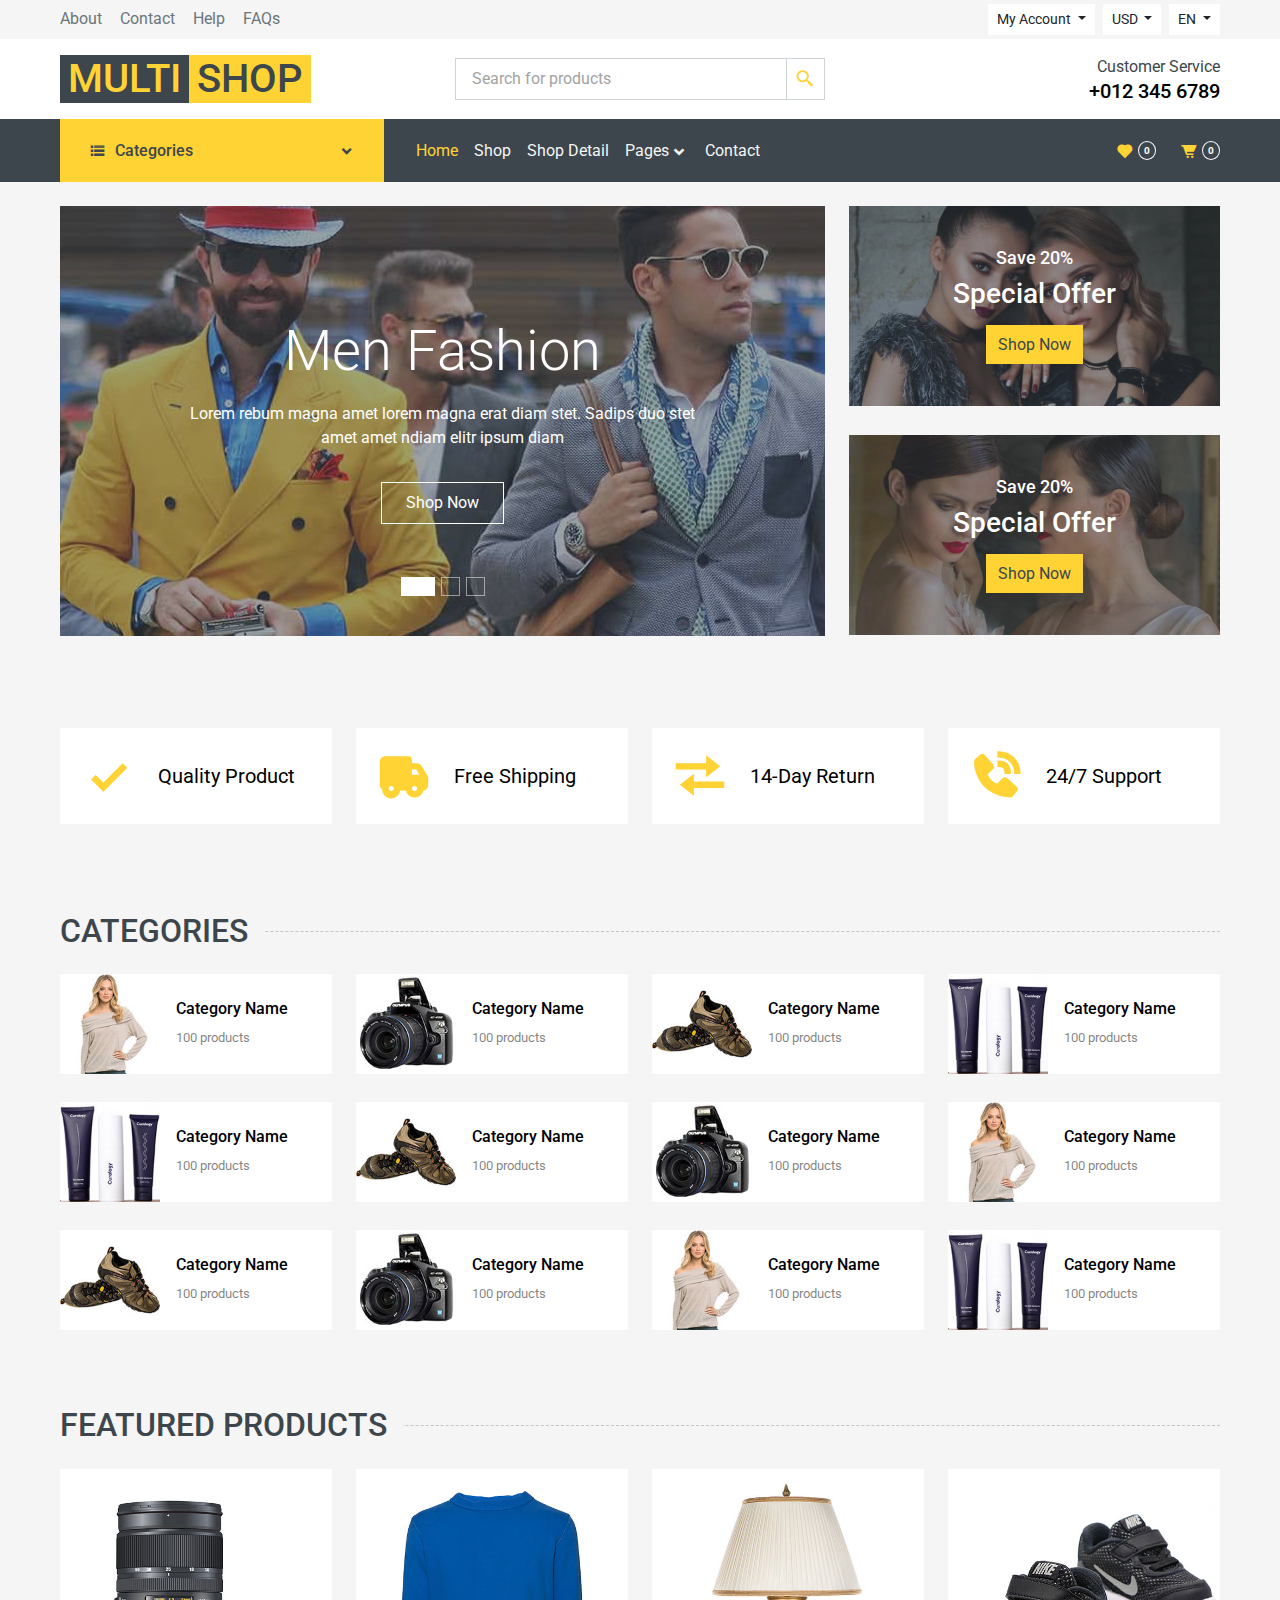
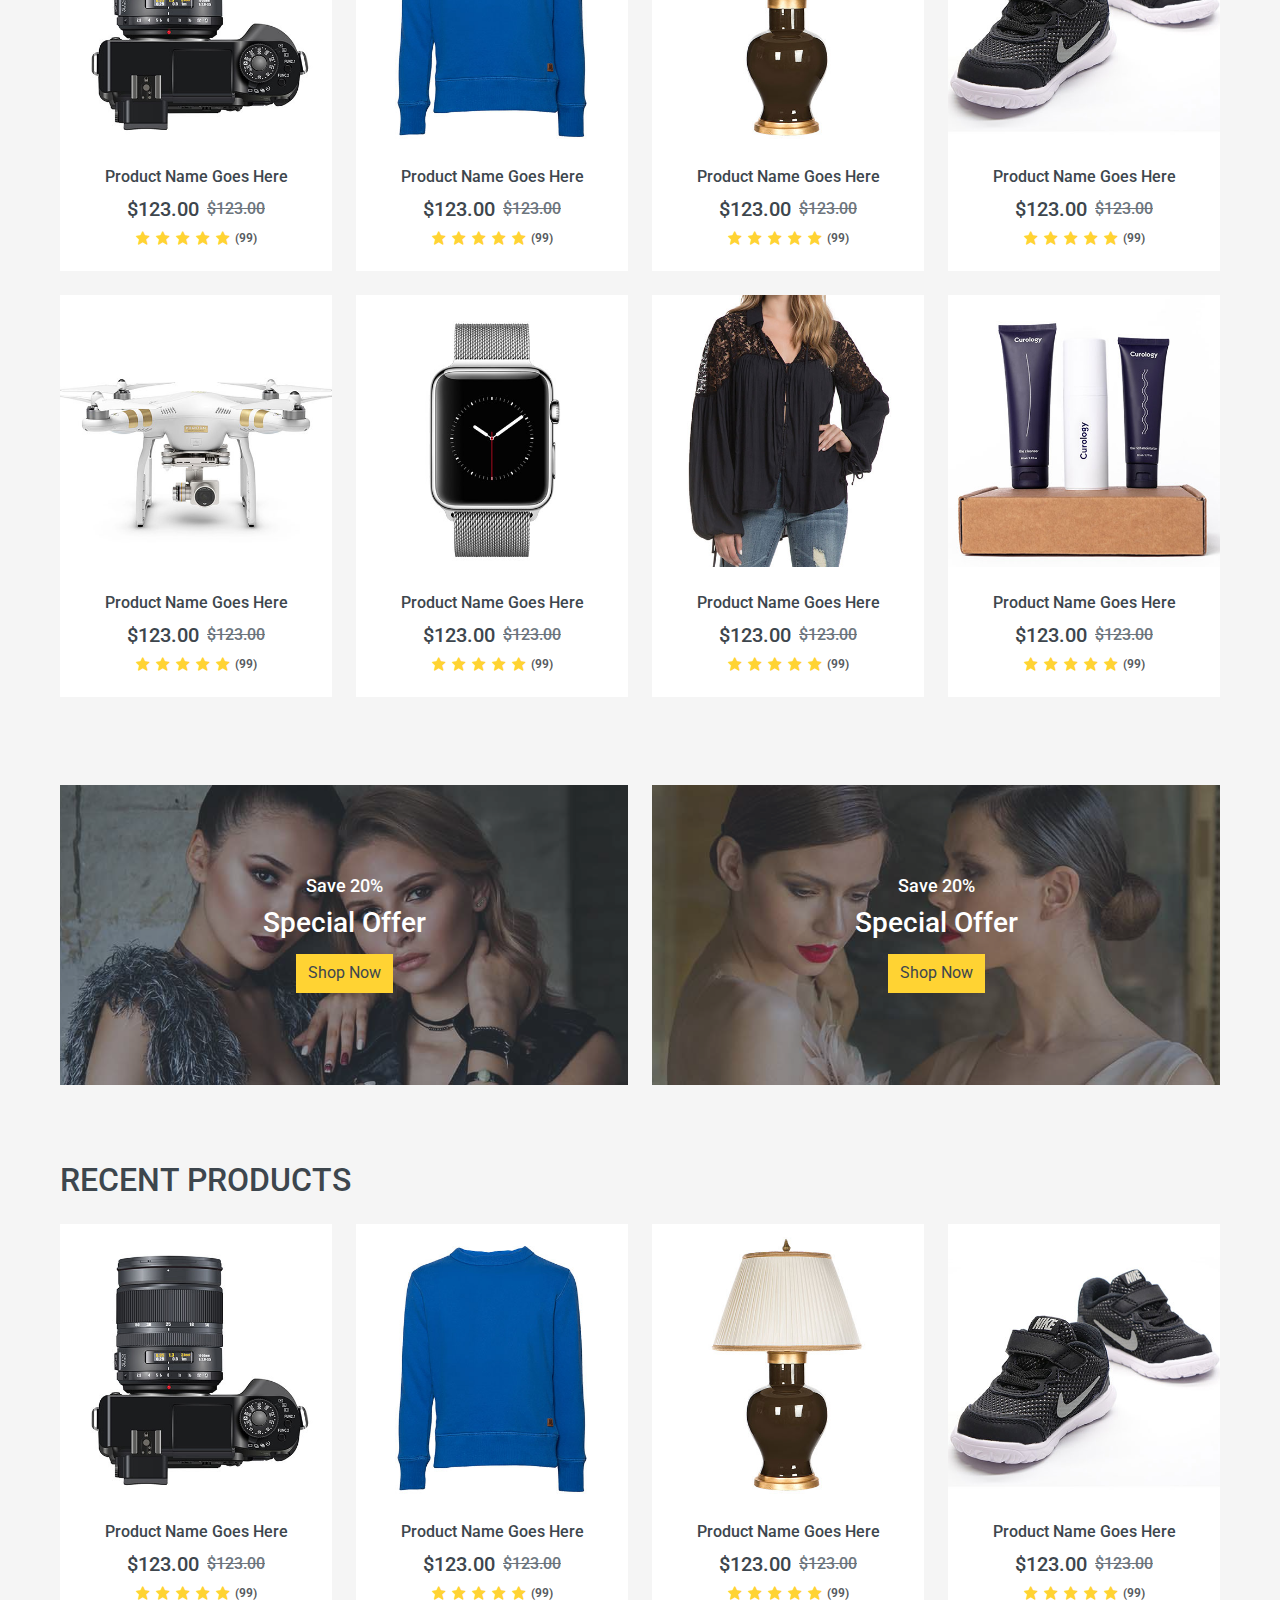
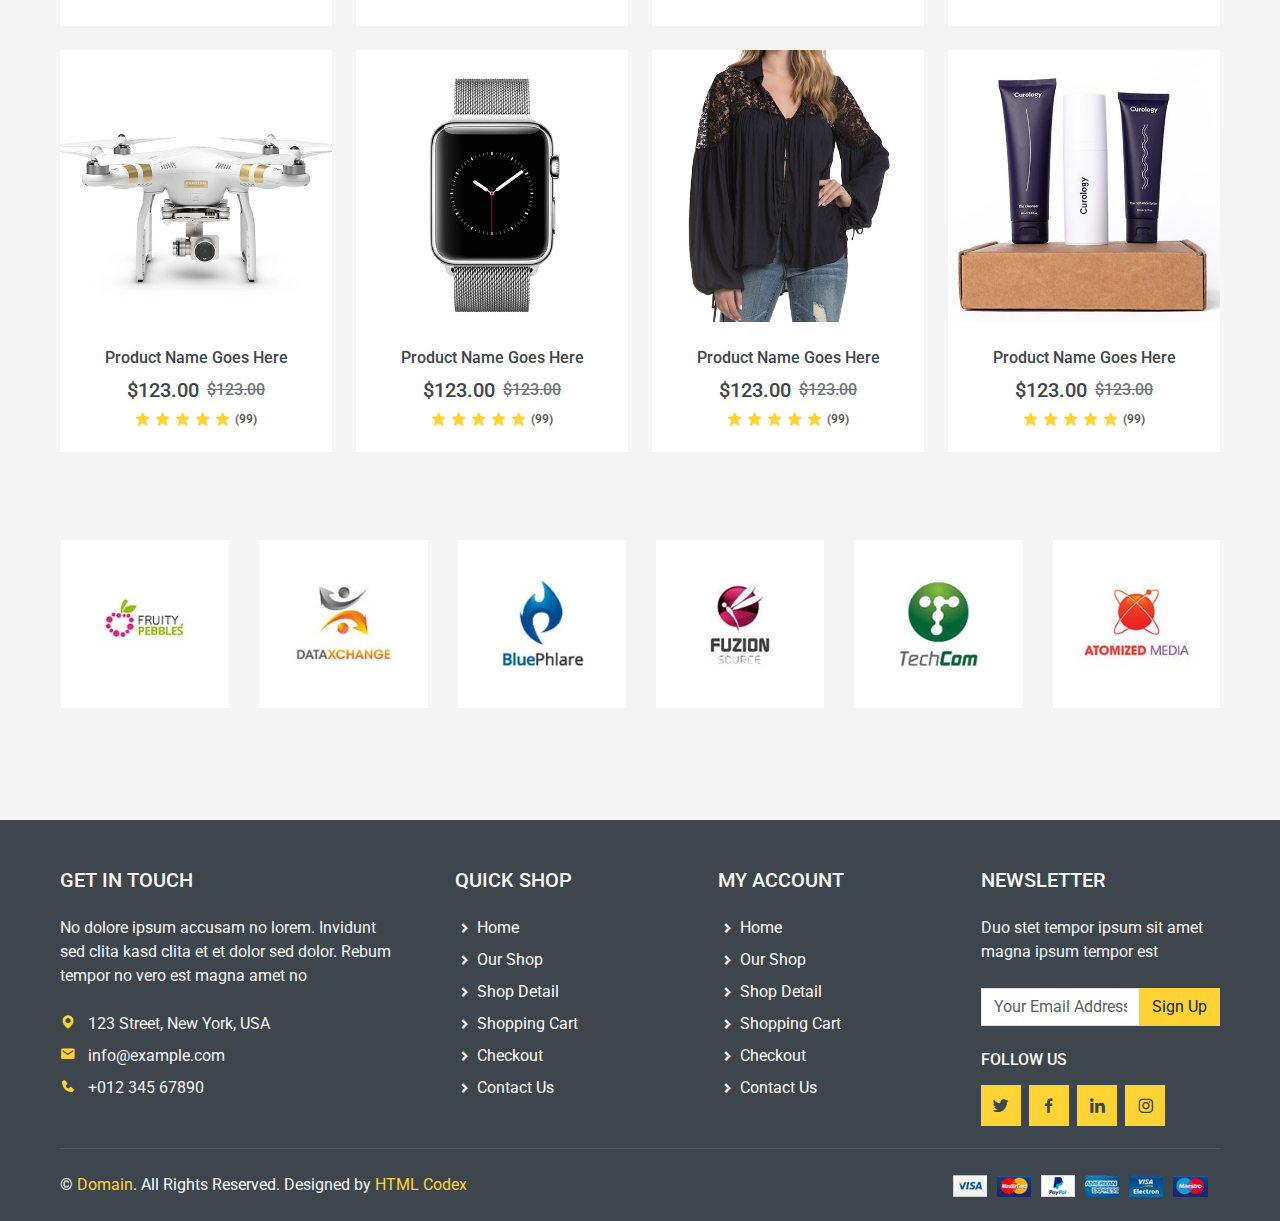
<file: index.html>
<!DOCTYPE html>
<html lang="en">

<head>
  <meta charset="UTF-8">
  <meta name="viewport" content="width=device-width, initial-scale=1.0">

  <!-- fonts -->
  <link href="https://fonts.googleapis.com/css2?family=Roboto:wght@400;500;700&amp;display=swap" rel="stylesheet">
  <!-- bootstrap -->
  <link rel="stylesheet" href="css/bootstrap.min.css">
  <!-- box icons -->
  <link rel="stylesheet" href="css/boxicons.min.css">
  <link rel="stylesheet" href="css/boxicons-animation.css">
  <link rel="stylesheet" href="css/boxicons-transformations.css">
  <!-- animate -->
  <link rel="stylesheet" href="css/animate.min.css">
  <!-- owl carousel -->
  <link rel="stylesheet" href="css/owl.carousel.min.css">
  <link rel="stylesheet" href="css/owl.theme.default.css">
  <!-- my styles -->
  <link rel="stylesheet" href="css/index.css">
  <link rel="stylesheet" href="css/navbar.css">
  <link rel="stylesheet" href="css/footer.css">
  <link rel="stylesheet" href="css/utils.css">
</head>

<body>

  <a id="back-to-top" class="d-flex justify-content-center align-items-center bg-yellow text-color-grey">
    <i class='bx bx-chevrons-up'></i>
  </a>

  <!-- navigation bar -->
  <div id="topbar" class="container-fluid">
    <div id="upper-nav" class="row align-items-center py-1 px-2 px-xl-5">
      <div class="col-lg-6 d-none d-lg-block">
        <a class="upper-nav-link" href="">About</a>
        <a class="upper-nav-link" href="">Contact</a>
        <a class="upper-nav-link" href="">Help</a>
        <a class="upper-nav-link" href="">FAQs</a>
      </div>

      <div class="col-lg-6 text-center text-lg-end">
        <div class="d-inline-flex">
          <button class="btn btn-sm btn-light rounded-0 dropdown-toggle ms-2" type="button" data-bs-toggle="dropdown"
            aria-expanded="false">
            My Account
          </button>
          <ul class="dropdown-menu rounded-0">
            <li><a class="dropdown-item" href="#">Sign in</a></li>
            <li><a class="dropdown-item" href="#">Sign up</a></li>
          </ul>

          <button class="btn btn-sm btn-light rounded-0 dropdown-toggle ms-2" type="button" data-bs-toggle="dropdown"
            aria-expanded="false">
            USD
          </button>
          <ul class="dropdown-menu rounded-0">
            <li><a class="dropdown-item" href="#">EUR</a></li>
            <li><a class="dropdown-item" href="#">GBP</a></li>
            <li><a class="dropdown-item" href="#">CAD</a></li>
          </ul>

          <button class="btn btn-sm btn-light rounded-0 dropdown-toggle ms-2" type="button" data-bs-toggle="dropdown"
            aria-expanded="false">
            EN
          </button>
          <ul class="dropdown-menu rounded-0">
            <li><a class="dropdown-item" href="#">FR</a></li>
            <li><a class="dropdown-item" href="#">AR</a></li>
            <li><a class="dropdown-item" href="#">RU</a></li>
          </ul>
        </div>
        <div class="d-inline-flex d-lg-none">
          <a href="" class="upper-nav-link d-flex align-items-center ms-2">
            <i class='bx bxs-heart upper-nav-icon'></i>
            <span class="upper-nav-icon-badge rounded-circle ms-1">0</span>
          </a>
          <a href="" class="upper-nav-link d-flex align-items-center">
            <i class='bx bxs-cart-alt upper-nav-icon'></i>
            <span class="upper-nav-icon-badge rounded-circle ms-1">0</span>
          </a>
        </div>
      </div>
    </div>
    <div id="mid-nav" class="row align-items-center justify-content-between py-3 px-2 px-xl-5 d-none d-lg-flex">
      <div class="col-lg-4 d-none d-lg-flex">
        <span class="bg-grey px-2">
          <h1 class="text-uppercase text-color-yellow">
            Multi
          </h1>
        </span>
        <span class="bg-yellow px-2">
          <h1 class="text-uppercase text-color-grey">
            SHOP
          </h1>
        </span>
      </div>
      <div id="mid-nav-search" class="col-lg-4 d-none d-lg-flex">
        <input type="text" placeholder="Search for products" class="py-2 px-3">
        <div class="d-flex justify-content-center align-items-center px-2">
          <i class='bx bx-search-alt-2'></i>
        </div>
      </div>
      <div id="mid-nav-contact" class="col-lg-4 d-none d-lg-flex  flex-column align-items-end">
        <p class="m-0 text-color-grey">Customer Service</p>
        <h5 class="m-0 text-color-black">+012 345 6789</h5>
      </div>
    </div>
  </div>
  <nav id="bottom-nav" class="navbar navbar-dark navbar-expand-lg bg-body-tertiary bg-grey py-0 px-2 px-xl-5">
    <div class="container-fluid">
      <div class="dropdown-center py-3 px-3 bg-yellow d-none d-lg-block">
        <button id="bottom-nav-category-dropdown"
          class="btn btn-secondary d-flex align-items-center bg-yellow rounded-0 border-0" type="button"
          data-bs-toggle="dropdown" aria-expanded="false">
          <i class='bx bx-list-ul text-color-grey pe-2'></i>
          <h6 class="text-color-grey pe-2">Categories</h6>
          <i class='bx bx-chevron-down text-color-grey ps-5'></i>
        </button>
        <div id="bottom-nav-dresses-main-dropdown" class="dropdown-menu" aria-labelledby="mainDropdown">
          <div class="dropdown-submenu">
            <button class="dropdown-item dropdown-toggler d-flex align-items-center justify-content-between text-color-grey" type="button"
              id="nestedDropdown" data-toggle="dropdown" aria-haspopup="true" aria-expanded="false">
              Dresses<i class='bx bx-chevron-right'></i>
            </button>
            <div id="bottom-nav-dresses-nested-dropdown" class="dropdown-menu" aria-labelledby="nestedDropdown">
              <a class="dropdown-item" href="#">Men's Dresses</a>
              <a class="dropdown-item" href="#">Women's Dresses</a>
              <a class="dropdown-item" href="#">Baby's Dresses</a>
            </div>
          </div>
          <a class="dropdown-item" href="#">Shirts</a>
          <a class="dropdown-item" href="#">Jeans</a>
          <a class="dropdown-item" href="#">Swimwear</a>
          <a class="dropdown-item" href="#">Sleepwear</a>
          <a class="dropdown-item" href="#">Sportswear</a>
          <a class="dropdown-item" href="#">Jumpsuits</a>
          <a class="dropdown-item" href="#">Blazers</a>
          <a class="dropdown-item" href="#">Jackets</a>
          <a class="dropdown-item" href="#">Shoes</a>
        </div>
      </div>
      <div class="d-flex d-lg-none me-auto py-3">
        <span class="bg-grey">
          <h1 class="text-uppercase text-color-grey bg-light px-2">
            Multi
          </h1>
        </span>
        <span class="bg-yellow">
          <h1 class="text-uppercase text-light bg-yellow px-2">
            SHOP
          </h1>
        </span>
      </div>
      <button id="bottom-nav-navbar-toggler" class="navbar-toggler rounded-0" type="button" data-bs-toggle="collapse"
        data-bs-target="#navbarNavDropdown" aria-controls="navbarNavDropdown" aria-expanded="false"
        aria-label="Toggle navigation">
        <span class="navbar-toggler-icon"></span>
      </button>
      <div class="collapse navbar-collapse ps-4" id="navbarNavDropdown">
        <ul class="navbar-nav">
          <li class="nav-item">
            <a class="nav-link active" aria-current="page" href="index.html">Home</a>
          </li>
          <li class="nav-item">
            <a class="nav-link" href="shop.html">Shop</a>
          </li>
          <li class="nav-item">
            <a class="nav-link" href="shop-detail.html">Shop Detail</a>
          </li>
          <li class="nav-item dropdown">
            <a class="nav-link d-flex align-items-center" href="#" role="button" data-bs-toggle="dropdown"
              aria-expanded="false">
              Pages
              <i class='bx bx-chevron-down'></i>
            </a>
            <ul id="bottom-nav-pages-dropdown" class="dropdown-menu rounded-0 bg-yellow">
              <li><a class="dropdown-item" href="shopping-cart.html">Shopping Cart</a></li>
                <li><a class="dropdown-item" href="checkout.html">Checkout</a></li>
            </ul>
          </li>
          <li class="nav-item">
            <a class="nav-link" href="contact-us.html">Contact</a>
          </li>
        </ul>
      </div>
      <div id="bottom-nav-icons" class="d-lg-inline-flex d-none">
        <a href="" class="d-flex align-items-center ms-2 text-decoration-none">
          <i class="bx bxs-heart upper-nav-icon text-color-yellow"></i>
          <span class="upper-nav-icon-badge rounded-circle ms-1">0</span>
        </a>
        <a href="" class="d-flex align-items-center ms-4 text-decoration-none">
          <i class="bx bxs-cart-alt upper-nav-icon text-color-yellow"></i>
          <span class="upper-nav-icon-badge rounded-circle ms-1">0</span>
        </a>
      </div>
    </div>
  </nav>

  <!-- carousel -->
  <div class="container-fluid">
    <div class="row px-2 px-xl-5">
      <div class="col-lg-8 pt-4">
        <div id="carouselExampleCaptions" class="carousel slide carousel-fade" data-bs-ride="carousel">
          <div class="carousel-indicators pb-4">
            <button type="button" data-bs-target="#carouselExampleCaptions" data-bs-slide-to="0" class="active"
              aria-current="true" aria-label="Slide 1"></button>
            <button type="button" data-bs-target="#carouselExampleCaptions" data-bs-slide-to="1"
              aria-label="Slide 2"></button>
            <button type="button" data-bs-target="#carouselExampleCaptions" data-bs-slide-to="2"
              aria-label="Slide 3"></button>
          </div>
          <div class="carousel-inner">
            <div class="carousel-item active" data-bs-interval="4000">
              <img src="images/carousel-1.jpg" class="d-block w-100" alt="...">
              <div class="carousel-caption d-flex flex-column align-items-center justify-content-center">
                <div class="d-flex flex-column align-items-center justify-content-center" style="max-width: 700px;">
                  <h1 class="animate__animated animate__fadeInDown">Men Fashion</h1>
                  <p class="mx-md-5 px-5 mb-3 animate__animated  animate__bounceIn">Lorem rebum magna amet lorem magna
                    erat diam stet. Sadips duo stet amet amet ndiam elitr ipsum diam</p>
                  <a class="mt-3 px-4 py-2 animate__animated animate__fadeInUp" href="">Shop Now</a>
                </div>
              </div>
            </div>
            <div class="carousel-item" data-bs-interval="4000">
              <img src="images/carousel-2.jpg" class="d-block w-100" alt="...">
              <div class="carousel-caption d-flex flex-column align-items-center justify-content-center">
                <div class="d-flex flex-column align-items-center justify-content-center" style="max-width: 700px;">
                  <h1 class="animate__animated animate__fadeInDown">Women Fashion</h1>
                  <p class="mx-md-5 px-5 mb-3 animate__animated animate__bounceIn">Lorem rebum magna amet lorem magna erat
                    diam stet. Sadips duo stet amet amet ndiam elitr ipsum diam</p>
                  <a class="mt-3 px-4 py-2 animate__animated animate__fadeInUp" href="">Shop Now</a>
                </div>
              </div>
            </div>
            <div class="carousel-item" data-bs-interval="4000">
              <img src="images/carousel-3.jpg" class="d-block w-100" alt="...">
              <div class="carousel-caption d-flex flex-column align-items-center justify-content-center">
                <div class="d-flex flex-column align-items-center justify-content-center" style="max-width: 700px;">
                  <h1 class="animate__animated animate__fadeInDown">Kids Fashion</h1>
                  <p class="mx-md-5 px-5 mb-3 animate__animated animate__bounceIn">Lorem rebum magna amet lorem magna erat
                    diam stet. Sadips duo stet amet amet ndiam elitr ipsum diam</p>
                  <a class="mt-3 px-4 py-2 animate__animated animate__fadeInUp" href="">Shop Now</a>
                </div>
              </div>
            </div>
          </div>
        </div>
      </div>
      <div class="col-lg-4 pt-4">
        <div class="home-side-carousel-offer">
          <img src="images/offer-1.jpg" class="d-block img-fluid" alt="...">
          <div class="home-side-carousel-offer-caption d-flex flex-column justify-content-center align-items-center">
            <h6>Save 20%</h6>
            <h3>Special Offer</h3>
            <a class="bg-yellow text-color-grey" href="">Shop Now</a>
          </div>
        </div>
        <div class="home-side-carousel-offer">
          <img src="images/offer-2.jpg" class="d-block img-fluid" alt="...">
          <div class="home-side-carousel-offer-caption d-flex flex-column justify-content-center align-items-center">
            <h6>Save 20%</h6>
            <h3>Special Offer</h3>
            <a class="bg-yellow text-color-grey" href="">Shop Now</a>
          </div>
        </div>
      </div>
    </div>
  </div>

  <!-- features -->
  <div class="container-fluid py-5 mt-3">
    <div class="row px-2 px-xl-5">
      <div class="col-lg-3 col-md-6 col-sm-12 mb-4">
        <div class="feature-container d-flex align-items-center">
          <h1 class='bx bx-check text-color-yellow'></h1>
          <h5 >Quality Product</h5>
        </div>
      </div>
      <div class="col-lg-3 col-md-6 col-sm-12 mb-4">
        <div class="feature-container d-flex align-items-center">
          <h1 class='bx bxs-truck text-color-yellow'></h1>
          <h5>Free Shipping</h5>
        </div>
      </div>
      <div class="col-lg-3 col-md-6 col-sm-12 mb-4">
        <div class="feature-container d-flex align-items-center">
          <h1 class='bx bx-transfer text-color-yellow'></h1>
          <h5>14-Day Return</h5>
        </div>
      </div>
      <div class="col-lg-3 col-md-6 col-sm-12">
        <div class="feature-container d-flex align-items-center">
          <h1 class='bx bxs-phone-call text-color-yellow'></h1>
          <h5>24/7 Support</h5>
        </div>
      </div>
    </div>
  </div>

  <!-- Categories -->
  <div class="container-fluid py-3">
    <div id="home_categories" class=" px-2 px-xl-5 pb-3">
      <h2 class="text-uppercase text-color-grey mb-4">
        <span class="pe-3">Categories</span>
        <span class="dotted-separator"></span>
      </h2>
      <div class="row">
        <div class="home-categories col-lg-3 col-md-4 col-sm-6 pb-1">
          <a class="text-decoration-none" href="">
            <div class="d-flex align-items-center bg-white mb-4">
              <div class="overflow-hidden" style="width:100px; height: 100px;">
                <img class="img-fluid" src="images/cat-1.jpg" alt="">
              </div>
              <div class="home_categories-text ps-3">
                <h6>Category Name</h6>
                <small>100 products</small>
              </div>
            </div>
          </a>
        </div>
        <div class="home-categories col-lg-3 col-md-4 col-sm-6 pb-1">
          <a class="text-decoration-none" href="">
            <div class="d-flex align-items-center bg-white mb-4">
              <div class="overflow-hidden" style="width:100px; height: 100px;">
                <img class="img-fluid" src="images/cat-2.jpg" alt="">
              </div>
              <div class="home_categories-text ps-3">
                <h6>Category Name</h6>
                <small>100 products</small>
              </div>
            </div>
          </a>
        </div>
        <div class="home-categories col-lg-3 col-md-4 col-sm-6 pb-1">
          <a class="text-decoration-none" href="">
            <div class="d-flex align-items-center bg-white mb-4">
              <div class="overflow-hidden" style="width:100px; height: 100px;">
                <img class="img-fluid" src="images/cat-3.jpg" alt="">
              </div>
              <div class="home_categories-text ps-3">
                <h6>Category Name</h6>
                <small>100 products</small>
              </div>
            </div>
          </a>
        </div>
        <div class="home-categories col-lg-3 col-md-4 col-sm-6 pb-1">
          <a class="text-decoration-none" href="">
            <div class="d-flex align-items-center bg-white mb-4">
              <div class="overflow-hidden" style="width:100px; height: 100px;">
                <img class="img-fluid" src="images/cat-4.jpg" alt="">
              </div>
              <div class="home_categories-text ps-3">
                <h6>Category Name</h6>
                <small>100 products</small>
              </div>
            </div>
          </a>
        </div>
        <div class="home-categories col-lg-3 col-md-4 col-sm-6 pb-1">
          <a class="text-decoration-none" href="">
            <div class="d-flex align-items-center bg-white mb-4">
              <div class="overflow-hidden" style="width:100px; height: 100px;">
                <img class="img-fluid" src="images/cat-4.jpg" alt="">
              </div>
              <div class="home_categories-text ps-3">
                <h6>Category Name</h6>
                <small>100 products</small>
              </div>
            </div>
          </a>
        </div>
        <div class="home-categories col-lg-3 col-md-4 col-sm-6 pb-1">
          <a class="text-decoration-none" href="">
            <div class="d-flex align-items-center bg-white mb-4">
              <div class="overflow-hidden" style="width:100px; height: 100px;">
                <img class="img-fluid" src="images/cat-3.jpg" alt="">
              </div>
              <div class="home_categories-text ps-3">
                <h6>Category Name</h6>
                <small>100 products</small>
              </div>
            </div>
          </a>
        </div>
        <div class="home-categories col-lg-3 col-md-4 col-sm-6 pb-1">
          <a class="text-decoration-none" href="">
            <div class="d-flex align-items-center bg-white mb-4">
              <div class="overflow-hidden" style="width:100px; height: 100px;">
                <img class="img-fluid" src="images/cat-2.jpg" alt="">
              </div>
              <div class="home_categories-text ps-3">
                <h6>Category Name</h6>
                <small>100 products</small>
              </div>
            </div>
          </a>
        </div>
        <div class="home-categories col-lg-3 col-md-4 col-sm-6 pb-1">
          <a class="text-decoration-none" href="">
            <div class="d-flex align-items-center bg-white mb-4">
              <div class="overflow-hidden" style="width:100px; height: 100px;">
                <img class="img-fluid" src="images/cat-1.jpg" alt="">
              </div>
              <div class="home_categories-text ps-3">
                <h6>Category Name</h6>
                <small>100 products</small>
              </div>
            </div>
          </a>
        </div>
        <div class="home-categories col-lg-3 col-md-4 col-sm-6 pb-1">
          <a class="text-decoration-none" href="">
            <div class="d-flex align-items-center bg-white mb-4">
              <div class="overflow-hidden" style="width:100px; height: 100px;">
                <img class="img-fluid" src="images/cat-3.jpg" alt="">
              </div>
              <div class="home_categories-text ps-3">
                <h6>Category Name</h6>
                <small>100 products</small>
              </div>
            </div>
          </a>
        </div>
        <div class="home-categories col-lg-3 col-md-4 col-sm-6 pb-1">
          <a class="text-decoration-none" href="">
            <div class="d-flex align-items-center bg-white mb-4">
              <div class="overflow-hidden" style="width:100px; height: 100px;">
                <img class="img-fluid" src="images/cat-2.jpg" alt="">
              </div>
              <div class="home_categories-text ps-3">
                <h6>Category Name</h6>
                <small>100 products</small>
              </div>
            </div>
          </a>
        </div>
        <div class="home-categories col-lg-3 col-md-4 col-sm-6 pb-1">
          <a class="text-decoration-none" href="">
            <div class="d-flex align-items-center bg-white mb-4">
              <div class="overflow-hidden" style="width:100px; height: 100px;">
                <img class="img-fluid" src="images/cat-1.jpg" alt="">
              </div>
              <div class="home_categories-text ps-3">
                <h6>Category Name</h6>
                <small>100 products</small>
              </div>
            </div>
          </a>
        </div>
        <div class="home-categories col-lg-3 col-md-4 col-sm-6 pb-1">
          <a class="text-decoration-none" href="">
            <div class="d-flex align-items-center bg-white mb-4">
              <div class="overflow-hidden" style="width:100px; height: 100px;">
                <img class="img-fluid" src="images/cat-4.jpg" alt="">
              </div>
              <div class="home_categories-text ps-3">
                <h6>Category Name</h6>
                <small>100 products</small>
              </div>
            </div>
          </a>
        </div>
      </div>
    </div>
  </div>

  <!-- featured products -->
  <div class="container-fluid pt-3">
    <div id="featured-products" class=" px-2 px-xl-5 pb-3">
      <h2 class="text-uppercase text-color-grey mb-4">
        <span class="pe-3">Featured Products</span>
        <span class="dotted-separator"></span>
      </h2>
      <div class="row">
        <div class="featured-product-item col-lg-3 col-md-4 col-sm-6 mb-4">
          <div class="overflow-hidden position-relative">
            <img class="img-fluid w-100" src="images/product-1.jpg" alt="">
            <div class="featured-product-actions d-flex justify-content-center align-items-center">
              <a href=""><i class='bx bxs-cart-alt'></i></a>
              <a href=""><i class='bx bx-heart'></i></a>
              <a href=""><i class='bx bx-sync'></i></a>
              <a href=""><i class='bx bx-search'></i></a>
            </div>
          </div>
          <div class="text-center py-4 bg-white">
            <a class="text-decoration-none text-color-grey h6" href="">Product Name Goes Here</a>
            <div class="d-flex justify-content-center align-items-center mt-2">
              <h5 class="text-body-secondary text-color-grey">$123.00</h5>
              <h6 class="ps-2 text-decoration-line-through text-color-lightgrey">$123.00</h6>
            </div>
            <div class="d-flex justify-content-center align-items-center text-color-yellow">
              <i class='bx bxs-star me-1' ></i>
              <i class='bx bxs-star me-1' ></i>
              <i class='bx bxs-star me-1' ></i>
              <i class='bx bxs-star me-1' ></i>
              <i class='bx bxs-star me-1' ></i>
              <small class="text-body-secondary small">(99)</small>
            </div>
          </div>
        </div>
        <div class="featured-product-item col-lg-3 col-md-4 col-sm-6 mb-4">
          <div class="overflow-hidden position-relative">
            <img class="img-fluid w-100" src="images/product-2.jpg" alt="">
            <div class="featured-product-actions d-flex justify-content-center align-items-center">
              <a href=""><i class='bx bxs-cart-alt'></i></a>
              <a href=""><i class='bx bx-heart'></i></a>
              <a href=""><i class='bx bx-sync'></i></a>
              <a href=""><i class='bx bx-search'></i></a>
            </div>
          </div>
          <div class="text-center py-4 bg-white">
            <a class="text-decoration-none text-color-grey h6" href="">Product Name Goes Here</a>
            <div class="d-flex justify-content-center align-items-center mt-2">
              <h5 class="text-body-secondary text-color-grey">$123.00</h5>
              <h6 class="ps-2 text-decoration-line-through text-color-lightgrey">$123.00</h6>
            </div>
            <div class="d-flex justify-content-center align-items-center text-color-yellow">
              <i class='bx bxs-star me-1' ></i>
              <i class='bx bxs-star me-1' ></i>
              <i class='bx bxs-star me-1' ></i>
              <i class='bx bxs-star me-1' ></i>
              <i class='bx bxs-star me-1' ></i>
              <small class="text-body-secondary small">(99)</small>
            </div>
          </div>
        </div>
        <div class="featured-product-item col-lg-3 col-md-4 col-sm-6 mb-4">
          <div class="overflow-hidden position-relative">
            <img class="img-fluid w-100" src="images/product-3.jpg" alt="">
            <div class="featured-product-actions d-flex justify-content-center align-items-center">
              <a href=""><i class='bx bxs-cart-alt'></i></a>
              <a href=""><i class='bx bx-heart'></i></a>
              <a href=""><i class='bx bx-sync'></i></a>
              <a href=""><i class='bx bx-search'></i></a>
            </div>
          </div>
          <div class="text-center py-4 bg-white">
            <a class="text-decoration-none text-color-grey h6" href="">Product Name Goes Here</a>
            <div class="d-flex justify-content-center align-items-center mt-2">
              <h5 class="text-body-secondary text-color-grey">$123.00</h5>
              <h6 class="ps-2 text-decoration-line-through text-color-lightgrey">$123.00</h6>
            </div>
            <div class="d-flex justify-content-center align-items-center text-color-yellow">
              <i class='bx bxs-star me-1' ></i>
              <i class='bx bxs-star me-1' ></i>
              <i class='bx bxs-star me-1' ></i>
              <i class='bx bxs-star me-1' ></i>
              <i class='bx bxs-star me-1' ></i>
              <small class="text-body-secondary small">(99)</small>
            </div>
          </div>
        </div>
        <div class="featured-product-item col-lg-3 col-md-4 col-sm-6 mb-4">
          <div class="overflow-hidden position-relative">
            <img class="img-fluid w-100" src="images/product-4.jpg" alt="">
            <div class="featured-product-actions d-flex justify-content-center align-items-center">
              <a href=""><i class='bx bxs-cart-alt'></i></a>
              <a href=""><i class='bx bx-heart'></i></a>
              <a href=""><i class='bx bx-sync'></i></a>
              <a href=""><i class='bx bx-search'></i></a>
            </div>
          </div>
          <div class="text-center py-4 bg-white">
            <a class="text-decoration-none text-color-grey h6" href="">Product Name Goes Here</a>
            <div class="d-flex justify-content-center align-items-center mt-2">
              <h5 class="text-body-secondary text-color-grey">$123.00</h5>
              <h6 class="ps-2 text-decoration-line-through text-color-lightgrey">$123.00</h6>
            </div>
            <div class="d-flex justify-content-center align-items-center text-color-yellow">
              <i class='bx bxs-star me-1' ></i>
              <i class='bx bxs-star me-1' ></i>
              <i class='bx bxs-star me-1' ></i>
              <i class='bx bxs-star me-1' ></i>
              <i class='bx bxs-star me-1' ></i>
              <small class="text-body-secondary small">(99)</small>
            </div>
          </div>
        </div>
        <div class="featured-product-item col-lg-3 col-md-4 col-sm-6 mb-4">
          <div class="overflow-hidden position-relative">
            <img class="img-fluid w-100" src="images/product-5.jpg" alt="">
            <div class="featured-product-actions d-flex justify-content-center align-items-center">
              <a href=""><i class='bx bxs-cart-alt'></i></a>
              <a href=""><i class='bx bx-heart'></i></a>
              <a href=""><i class='bx bx-sync'></i></a>
              <a href=""><i class='bx bx-search'></i></a>
            </div>
          </div>
          <div class="text-center py-4 bg-white">
            <a class="text-decoration-none text-color-grey h6" href="">Product Name Goes Here</a>
            <div class="d-flex justify-content-center align-items-center mt-2">
              <h5 class="text-body-secondary text-color-grey">$123.00</h5>
              <h6 class="ps-2 text-decoration-line-through text-color-lightgrey">$123.00</h6>
            </div>
            <div class="d-flex justify-content-center align-items-center text-color-yellow">
              <i class='bx bxs-star me-1' ></i>
              <i class='bx bxs-star me-1' ></i>
              <i class='bx bxs-star me-1' ></i>
              <i class='bx bxs-star me-1' ></i>
              <i class='bx bxs-star me-1' ></i>
              <small class="text-body-secondary small">(99)</small>
            </div>
          </div>
        </div>
        <div class="featured-product-item col-lg-3 col-md-4 col-sm-6 mb-4">
          <div class="overflow-hidden position-relative">
            <img class="img-fluid w-100" src="images/product-6.jpg" alt="">
            <div class="featured-product-actions d-flex justify-content-center align-items-center">
              <a href=""><i class='bx bxs-cart-alt'></i></a>
              <a href=""><i class='bx bx-heart'></i></a>
              <a href=""><i class='bx bx-sync'></i></a>
              <a href=""><i class='bx bx-search'></i></a>
            </div>
          </div>
          <div class="text-center py-4 bg-white">
            <a class="text-decoration-none text-color-grey h6" href="">Product Name Goes Here</a>
            <div class="d-flex justify-content-center align-items-center mt-2">
              <h5 class="text-body-secondary text-color-grey">$123.00</h5>
              <h6 class="ps-2 text-decoration-line-through text-color-lightgrey">$123.00</h6>
            </div>
            <div class="d-flex justify-content-center align-items-center text-color-yellow">
              <i class='bx bxs-star me-1' ></i>
              <i class='bx bxs-star me-1' ></i>
              <i class='bx bxs-star me-1' ></i>
              <i class='bx bxs-star me-1' ></i>
              <i class='bx bxs-star me-1' ></i>
              <small class="text-body-secondary small">(99)</small>
            </div>
          </div>
        </div>
        <div class="featured-product-item col-lg-3 col-md-4 col-sm-6 mb-4">
          <div class="overflow-hidden position-relative">
            <img class="img-fluid w-100" src="images/product-7.jpg" alt="">
            <div class="featured-product-actions d-flex justify-content-center align-items-center">
              <a href=""><i class='bx bxs-cart-alt'></i></a>
              <a href=""><i class='bx bx-heart'></i></a>
              <a href=""><i class='bx bx-sync'></i></a>
              <a href=""><i class='bx bx-search'></i></a>
            </div>
          </div>
          <div class="text-center py-4 bg-white">
            <a class="text-decoration-none text-color-grey h6" href="">Product Name Goes Here</a>
            <div class="d-flex justify-content-center align-items-center mt-2">
              <h5 class="text-body-secondary text-color-grey">$123.00</h5>
              <h6 class="ps-2 text-decoration-line-through text-color-lightgrey">$123.00</h6>
            </div>
            <div class="d-flex justify-content-center align-items-center text-color-yellow">
              <i class='bx bxs-star me-1' ></i>
              <i class='bx bxs-star me-1' ></i>
              <i class='bx bxs-star me-1' ></i>
              <i class='bx bxs-star me-1' ></i>
              <i class='bx bxs-star me-1' ></i>
              <small class="text-body-secondary small">(99)</small>
            </div>
          </div>
        </div>
        <div class="featured-product-item col-lg-3 col-md-4 col-sm-6 mb-4">
          <div class="overflow-hidden position-relative">
            <img class="img-fluid w-100" src="images/product-8.jpg" alt="">
            <div class="featured-product-actions d-flex justify-content-center align-items-center">
              <a href=""><i class='bx bxs-cart-alt'></i></a>
              <a href=""><i class='bx bx-heart'></i></a>
              <a href=""><i class='bx bx-sync'></i></a>
              <a href=""><i class='bx bx-search'></i></a>
            </div>
          </div>
          <div class="text-center py-4 bg-white">
            <a class="text-decoration-none text-color-grey h6" href="">Product Name Goes Here</a>
            <div class="d-flex justify-content-center align-items-center mt-2">
              <h5 class="text-body-secondary text-color-grey">$123.00</h5>
              <h6 class="ps-2 text-decoration-line-through text-color-lightgrey">$123.00</h6>
            </div>
            <div class="d-flex justify-content-center align-items-center text-color-yellow">
              <i class='bx bxs-star me-1' ></i>
              <i class='bx bxs-star me-1' ></i>
              <i class='bx bxs-star me-1' ></i>
              <i class='bx bxs-star me-1' ></i>
              <i class='bx bxs-star me-1' ></i>
              <small class="text-body-secondary small">(99)</small>
            </div>
          </div>
        </div>
      </div>
    </div>
  </div>

  <!-- two images -->
  <div class="container-fluid pt-5 pb-3">
    <div class="row px-2 px-xl-5 pb-3">
      <div class="col-md-6">
        <div class="home-side-carousel-offer" style="height: 300px;">
          <img src="images/offer-1.jpg" class="d-block img-fluid" alt="...">
          <div class="home-side-carousel-offer-caption d-flex flex-column justify-content-center align-items-center">
            <h6>Save 20%</h6>
            <h3>Special Offer</h3>
            <a class="bg-yellow text-color-grey" href="">Shop Now</a>
          </div>
        </div>
      </div>
      <div class="col-md-6">
        <div class="home-side-carousel-offer" style="height: 300px;">
          <img src="images/offer-2.jpg" class="d-block img-fluid" alt="...">
          <div class="home-side-carousel-offer-caption d-flex flex-column justify-content-center align-items-center">
            <h6>Save 20%</h6>
            <h3>Special Offer</h3>
            <a class="bg-yellow text-color-grey" href="">Shop Now</a>
          </div>
        </div>
      </div>
    </div>
  </div>

  <!-- recent products -->
  <div class="container-fluid pt-3">
    <div id="featured-products" class=" px-2 px-xl-5 pb-3">
      <h2 class="text-uppercase text-color-grey mb-4">
        <span class="pe-3">Recent Products</span>
        <span></span>
      </h2>
      <div class="row">
        <div class="featured-product-item col-lg-3 col-md-4 col-sm-6 mb-4">
          <div class="overflow-hidden position-relative">
            <img class="img-fluid w-100" src="images/product-1.jpg" alt="">
            <div class="featured-product-actions d-flex justify-content-center align-items-center">
              <a href=""><i class='bx bxs-cart-alt'></i></a>
              <a href=""><i class='bx bx-heart'></i></a>
              <a href=""><i class='bx bx-sync'></i></a>
              <a href=""><i class='bx bx-search'></i></a>
            </div>
          </div>
          <div class="text-center py-4 bg-white">
            <a class="text-decoration-none text-color-grey h6" href="">Product Name Goes Here</a>
            <div class="d-flex justify-content-center align-items-center mt-2">
              <h5 class="text-body-secondary text-color-grey">$123.00</h5>
              <h6 class="ps-2 text-decoration-line-through">$123.00</h6>
            </div>
            <div class="d-flex justify-content-center align-items-center text-color-yellow">
              <i class='bx bxs-star me-1' ></i>
              <i class='bx bxs-star me-1' ></i>
              <i class='bx bxs-star me-1' ></i>
              <i class='bx bxs-star me-1' ></i>
              <i class='bx bxs-star me-1' ></i>
              <small class="text-body-secondary small">(99)</small>
            </div>
          </div>
        </div>
        <div class="featured-product-item col-lg-3 col-md-4 col-sm-6 mb-4">
          <div class="overflow-hidden position-relative">
            <img class="img-fluid w-100" src="images/product-2.jpg" alt="">
            <div class="featured-product-actions d-flex justify-content-center align-items-center">
              <a href=""><i class='bx bxs-cart-alt'></i></a>
              <a href=""><i class='bx bx-heart'></i></a>
              <a href=""><i class='bx bx-sync'></i></a>
              <a href=""><i class='bx bx-search'></i></a>
            </div>
          </div>
          <div class="text-center py-4 bg-white">
            <a class="text-decoration-none text-color-grey h6" href="">Product Name Goes Here</a>
            <div class="d-flex justify-content-center align-items-center mt-2">
              <h5 class="text-body-secondary text-color-grey">$123.00</h5>
              <h6 class="ps-2 text-decoration-line-through">$123.00</h6>
            </div>
            <div class="d-flex justify-content-center align-items-center text-color-yellow">
              <i class='bx bxs-star me-1' ></i>
              <i class='bx bxs-star me-1' ></i>
              <i class='bx bxs-star me-1' ></i>
              <i class='bx bxs-star me-1' ></i>
              <i class='bx bxs-star me-1' ></i>
              <small class="text-body-secondary small">(99)</small>
            </div>
          </div>
        </div>
        <div class="featured-product-item col-lg-3 col-md-4 col-sm-6 mb-4">
          <div class="overflow-hidden position-relative">
            <img class="img-fluid w-100" src="images/product-3.jpg" alt="">
            <div class="featured-product-actions d-flex justify-content-center align-items-center">
              <a href=""><i class='bx bxs-cart-alt'></i></a>
              <a href=""><i class='bx bx-heart'></i></a>
              <a href=""><i class='bx bx-sync'></i></a>
              <a href=""><i class='bx bx-search'></i></a>
            </div>
          </div>
          <div class="text-center py-4 bg-white">
            <a class="text-decoration-none text-color-grey h6" href="">Product Name Goes Here</a>
            <div class="d-flex justify-content-center align-items-center mt-2">
              <h5 class="text-body-secondary text-color-grey">$123.00</h5>
              <h6 class="ps-2 text-decoration-line-through">$123.00</h6>
            </div>
            <div class="d-flex justify-content-center align-items-center text-color-yellow">
              <i class='bx bxs-star me-1' ></i>
              <i class='bx bxs-star me-1' ></i>
              <i class='bx bxs-star me-1' ></i>
              <i class='bx bxs-star me-1' ></i>
              <i class='bx bxs-star me-1' ></i>
              <small class="text-body-secondary small">(99)</small>
            </div>
          </div>
        </div>
        <div class="featured-product-item col-lg-3 col-md-4 col-sm-6 mb-4">
          <div class="overflow-hidden position-relative">
            <img class="img-fluid w-100" src="images/product-4.jpg" alt="">
            <div class="featured-product-actions d-flex justify-content-center align-items-center">
              <a href=""><i class='bx bxs-cart-alt'></i></a>
              <a href=""><i class='bx bx-heart'></i></a>
              <a href=""><i class='bx bx-sync'></i></a>
              <a href=""><i class='bx bx-search'></i></a>
            </div>
          </div>
          <div class="text-center py-4 bg-white">
            <a class="text-decoration-none text-color-grey h6" href="">Product Name Goes Here</a>
            <div class="d-flex justify-content-center align-items-center mt-2">
              <h5 class="text-body-secondary text-color-grey">$123.00</h5>
              <h6 class="ps-2 text-decoration-line-through">$123.00</h6>
            </div>
            <div class="d-flex justify-content-center align-items-center text-color-yellow">
              <i class='bx bxs-star me-1' ></i>
              <i class='bx bxs-star me-1' ></i>
              <i class='bx bxs-star me-1' ></i>
              <i class='bx bxs-star me-1' ></i>
              <i class='bx bxs-star me-1' ></i>
              <small class="text-body-secondary small">(99)</small>
            </div>
          </div>
        </div>
        <div class="featured-product-item col-lg-3 col-md-4 col-sm-6 mb-4">
          <div class="overflow-hidden position-relative">
            <img class="img-fluid w-100" src="images/product-5.jpg" alt="">
            <div class="featured-product-actions d-flex justify-content-center align-items-center">
              <a href=""><i class='bx bxs-cart-alt'></i></a>
              <a href=""><i class='bx bx-heart'></i></a>
              <a href=""><i class='bx bx-sync'></i></a>
              <a href=""><i class='bx bx-search'></i></a>
            </div>
          </div>
          <div class="text-center py-4 bg-white">
            <a class="text-decoration-none text-color-grey h6" href="">Product Name Goes Here</a>
            <div class="d-flex justify-content-center align-items-center mt-2">
              <h5 class="text-body-secondary text-color-grey">$123.00</h5>
              <h6 class="ps-2 text-decoration-line-through">$123.00</h6>
            </div>
            <div class="d-flex justify-content-center align-items-center text-color-yellow">
              <i class='bx bxs-star me-1' ></i>
              <i class='bx bxs-star me-1' ></i>
              <i class='bx bxs-star me-1' ></i>
              <i class='bx bxs-star me-1' ></i>
              <i class='bx bxs-star me-1' ></i>
              <small class="text-body-secondary small">(99)</small>
            </div>
          </div>
        </div>
        <div class="featured-product-item col-lg-3 col-md-4 col-sm-6 mb-4">
          <div class="overflow-hidden position-relative">
            <img class="img-fluid w-100" src="images/product-6.jpg" alt="">
            <div class="featured-product-actions d-flex justify-content-center align-items-center">
              <a href=""><i class='bx bxs-cart-alt'></i></a>
              <a href=""><i class='bx bx-heart'></i></a>
              <a href=""><i class='bx bx-sync'></i></a>
              <a href=""><i class='bx bx-search'></i></a>
            </div>
          </div>
          <div class="text-center py-4 bg-white">
            <a class="text-decoration-none text-color-grey h6" href="">Product Name Goes Here</a>
            <div class="d-flex justify-content-center align-items-center mt-2">
              <h5 class="text-body-secondary text-color-grey">$123.00</h5>
              <h6 class="ps-2 text-decoration-line-through">$123.00</h6>
            </div>
            <div class="d-flex justify-content-center align-items-center text-color-yellow">
              <i class='bx bxs-star me-1' ></i>
              <i class='bx bxs-star me-1' ></i>
              <i class='bx bxs-star me-1' ></i>
              <i class='bx bxs-star me-1' ></i>
              <i class='bx bxs-star me-1' ></i>
              <small class="text-body-secondary small">(99)</small>
            </div>
          </div>
        </div>
        <div class="featured-product-item col-lg-3 col-md-4 col-sm-6 mb-4">
          <div class="overflow-hidden position-relative">
            <img class="img-fluid w-100" src="images/product-7.jpg" alt="">
            <div class="featured-product-actions d-flex justify-content-center align-items-center">
              <a href=""><i class='bx bxs-cart-alt'></i></a>
              <a href=""><i class='bx bx-heart'></i></a>
              <a href=""><i class='bx bx-sync'></i></a>
              <a href=""><i class='bx bx-search'></i></a>
            </div>
          </div>
          <div class="text-center py-4 bg-white">
            <a class="text-decoration-none text-color-grey h6" href="">Product Name Goes Here</a>
            <div class="d-flex justify-content-center align-items-center mt-2">
              <h5 class="text-body-secondary text-color-grey">$123.00</h5>
              <h6 class="ps-2 text-decoration-line-through">$123.00</h6>
            </div>
            <div class="d-flex justify-content-center align-items-center text-color-yellow">
              <i class='bx bxs-star me-1' ></i>
              <i class='bx bxs-star me-1' ></i>
              <i class='bx bxs-star me-1' ></i>
              <i class='bx bxs-star me-1' ></i>
              <i class='bx bxs-star me-1' ></i>
              <small class="text-body-secondary small">(99)</small>
            </div>
          </div>
        </div>
        <div class="featured-product-item col-lg-3 col-md-4 col-sm-6 mb-4">
          <div class="overflow-hidden position-relative">
            <img class="img-fluid w-100" src="images/product-8.jpg" alt="">
            <div class="featured-product-actions d-flex justify-content-center align-items-center">
              <a href=""><i class='bx bxs-cart-alt'></i></a>
              <a href=""><i class='bx bx-heart'></i></a>
              <a href=""><i class='bx bx-sync'></i></a>
              <a href=""><i class='bx bx-search'></i></a>
            </div>
          </div>
          <div class="text-center py-4 bg-white">
            <a class="text-decoration-none text-color-grey h6" href="">Product Name Goes Here</a>
            <div class="d-flex justify-content-center align-items-center mt-2">
              <h5 class="text-body-secondary text-color-grey">$123.00</h5>
              <h6 class="ps-2 text-decoration-line-through">$123.00</h6>
            </div>
            <div class="d-flex justify-content-center align-items-center text-color-yellow">
              <i class='bx bxs-star me-1' ></i>
              <i class='bx bxs-star me-1' ></i>
              <i class='bx bxs-star me-1' ></i>
              <i class='bx bxs-star me-1' ></i>
              <i class='bx bxs-star me-1' ></i>
              <small class="text-body-secondary small">(99)</small>
            </div>
          </div>
        </div>
      </div>
    </div>
  </div>

  <!-- vendor -->
  <div class="container-fluid py-5">
    <div class="owl-carousel owl-theme px-2 px-xl-5 pb-3" style="max-height: fit-content;">
      <div class="item">
        <div class="bg-white p-4">
          <img class="img-fluid" src="images/vendor-1.jpg" alt="">
        </div>
      </div>
      <div class="item">
        <div class="bg-white p-4">
          <img class="img-fluid" src="images/vendor-2.jpg" alt="">
        </div>
      </div>
      <div class="item">
        <div class="bg-white p-4">
          <img class="img-fluid" src="images/vendor-3.jpg" alt="">
        </div>
      </div>
      <div class="item">
        <div class="bg-white p-4">
          <img class="img-fluid" src="images/vendor-4.jpg" alt="">
        </div>
      </div>
      <div class="item">
        <div class="bg-white p-4">
          <img class="img-fluid" src="images/vendor-5.jpg" alt="">
        </div>
      </div>
      <div class="item">
        <div class="bg-white p-4">
          <img class="img-fluid" src="images/vendor-6.jpg" alt="">
        </div>
      </div>
    </div>
  </div>

  <!-- footer -->
  <div class="container-fluid mt-5 pt-5 bg-grey">
    <div class="row px-2 px-xl-5">
      <div class="col-lg-4 col-md-6 col-sm-12 text-light mb-5 pe-3 pe-xl-5">
        <h5 class="text-uppercase text-light mb-4">Get In Touch</h5>
        <p class=" mb-4">No dolore ipsum accusam no lorem. Invidunt sed clita kasd clita et et dolor sed dolor. Rebum tempor no vero est magna amet no</p>
        <p class="mb-2"><i class='bx bxs-map text-color-yellow me-2'></i> 123 Street, New York, USA</p>
        <p class="mb-2"><i class='bx bxs-envelope text-color-yellow me-2'></i> info@example.com</p>
        <p class="mb-0"><i class='bx bxs-phone text-color-yellow me-2' ></i> +012 345 67890</p>
      </div>
      <div class="col-lg-8 col-sm-12">
        <div class="row">
          <div class="col-lg-4">
            <h5 class="text-uppercase text-light mb-4">Quick Shop</h5>
            <div class="d-flex flex-column justify-content-start">
              <a class="footer-link d-flex align-items-center mb-2" href="">
                <i class='bx bx-chevron-right me-1'></i> <span>Home</span>
              </a>
              <a class="footer-link d-flex align-items-center mb-2" href="">
                <i class='bx bx-chevron-right me-1'></i> <span>Our Shop</span>
              </a>
              <a class="footer-link d-flex align-items-center mb-2" href="">
                <i class='bx bx-chevron-right me-1'></i> <span>Shop Detail</span>
              </a>
              <a class="footer-link d-flex align-items-center mb-2" href="">
                <i class='bx bx-chevron-right me-1'></i> <span>Shopping Cart</span>
              </a>
              <a class="footer-link d-flex align-items-center mb-2" href="">
                <i class='bx bx-chevron-right me-1'></i> <span>Checkout</span>
              </a>
              <a class="footer-link d-flex align-items-center mb-2" href="">
                <i class='bx bx-chevron-right me-1'></i> <span>Contact Us</span>
              </a>
            </div>
          </div>
          <div class="col-lg-4">
            <h5 class="text-uppercase text-light mb-4">My Account</h5>
            <div class="d-flex flex-column justify-content-start">
              <a class="footer-link d-flex align-items-center mb-2" href="">
                <i class='bx bx-chevron-right me-1'></i> <span>Home</span>
              </a>
              <a class="footer-link d-flex align-items-center mb-2" href="">
                <i class='bx bx-chevron-right me-1'></i> <span>Our Shop</span>
              </a>
              <a class="footer-link d-flex align-items-center mb-2" href="">
                <i class='bx bx-chevron-right me-1'></i> <span>Shop Detail</span>
              </a>
              <a class="footer-link d-flex align-items-center mb-2" href="">
                <i class='bx bx-chevron-right me-1'></i> <span>Shopping Cart</span>
              </a>
              <a class="footer-link d-flex align-items-center mb-2" href="">
                <i class='bx bx-chevron-right me-1'></i> <span>Checkout</span>
              </a>
              <a class="footer-link d-flex align-items-center mb-2" href="">
                <i class='bx bx-chevron-right me-1'></i> <span>Contact Us</span>
              </a>
            </div>
          </div>
          <div class="col-lg-4">
            <h5 class="text-uppercase text-light mb-4">NewsLetter</h5>
            <p class=" mb-4 text-light">Duo stet tempor ipsum sit amet magna ipsum tempor est</p>
            <div class="d-flex flex-column justify-content-start">
              <div class="input-group mb-4">
                <input class="form-control rounded-0" type="text" placeholder="Your Email Address">
                <div class="input-group-append">
                  <button class="btn bg-yellow rounded-0">Sign Up</button>
                </div>
              </div>
              <h6 class="text-uppercase text-light mb-3">Follow Us</h6>
              <div class="d-flex justify-content-start">
                <a class="footer-icon-button d-flex justify-content-center align-items-center text-decoration-none me-2 bg-yellow text-color-grey" href=""><i class='bx bxl-twitter'></i></a>
                <a class="footer-icon-button d-flex justify-content-center align-items-center text-decoration-none me-2 bg-yellow text-color-grey" href=""><i class='bx bxl-facebook'></i></a>
                <a class="footer-icon-button d-flex justify-content-center align-items-center text-decoration-none me-2 bg-yellow text-color-grey" href=""><i class='bx bxl-linkedin'></i></a>
                <a class="footer-icon-button d-flex justify-content-center align-items-center text-decoration-none me-2 bg-yellow text-color-grey" href=""><i class='bx bxl-instagram'></i></a>
              </div>
            </div>
          </div>
        </div>
      </div>
    </div>
    <div class="row border-top mx-xl-5 py-4" style="border-color: rgba(256, 256, 256, .1) !important;">
      <div class="col-md-6 text-center text-md-start text-light ps-0" >
        © <a class="text-decoration-none text-color-yellow" href="">Domain</a>. All Rights Reserved. Designed by <a class="text-decoration-none text-color-yellow" href="">HTML Codex</a>
      </div>
      <div class="col-md-6 text-center text-md-end">
        <img class="img-fluid" style="max-width: min-content;" src="images/payments.png">
      </div>
    </div>
  </div>

  <!-- bootstrap -->
  <script src="js/popper.js"></script>
  <script src="js/jquery-3.7.0.min.js"></script>
  <script src="js/bootstrap.min.js"></script>
  <!-- owl carousel -->
  <script src="js/owl.carousel.min.js"></script>
  <!-- my scripts -->
  <script src="js/index.js"></script>
</body>

</html>
</file>
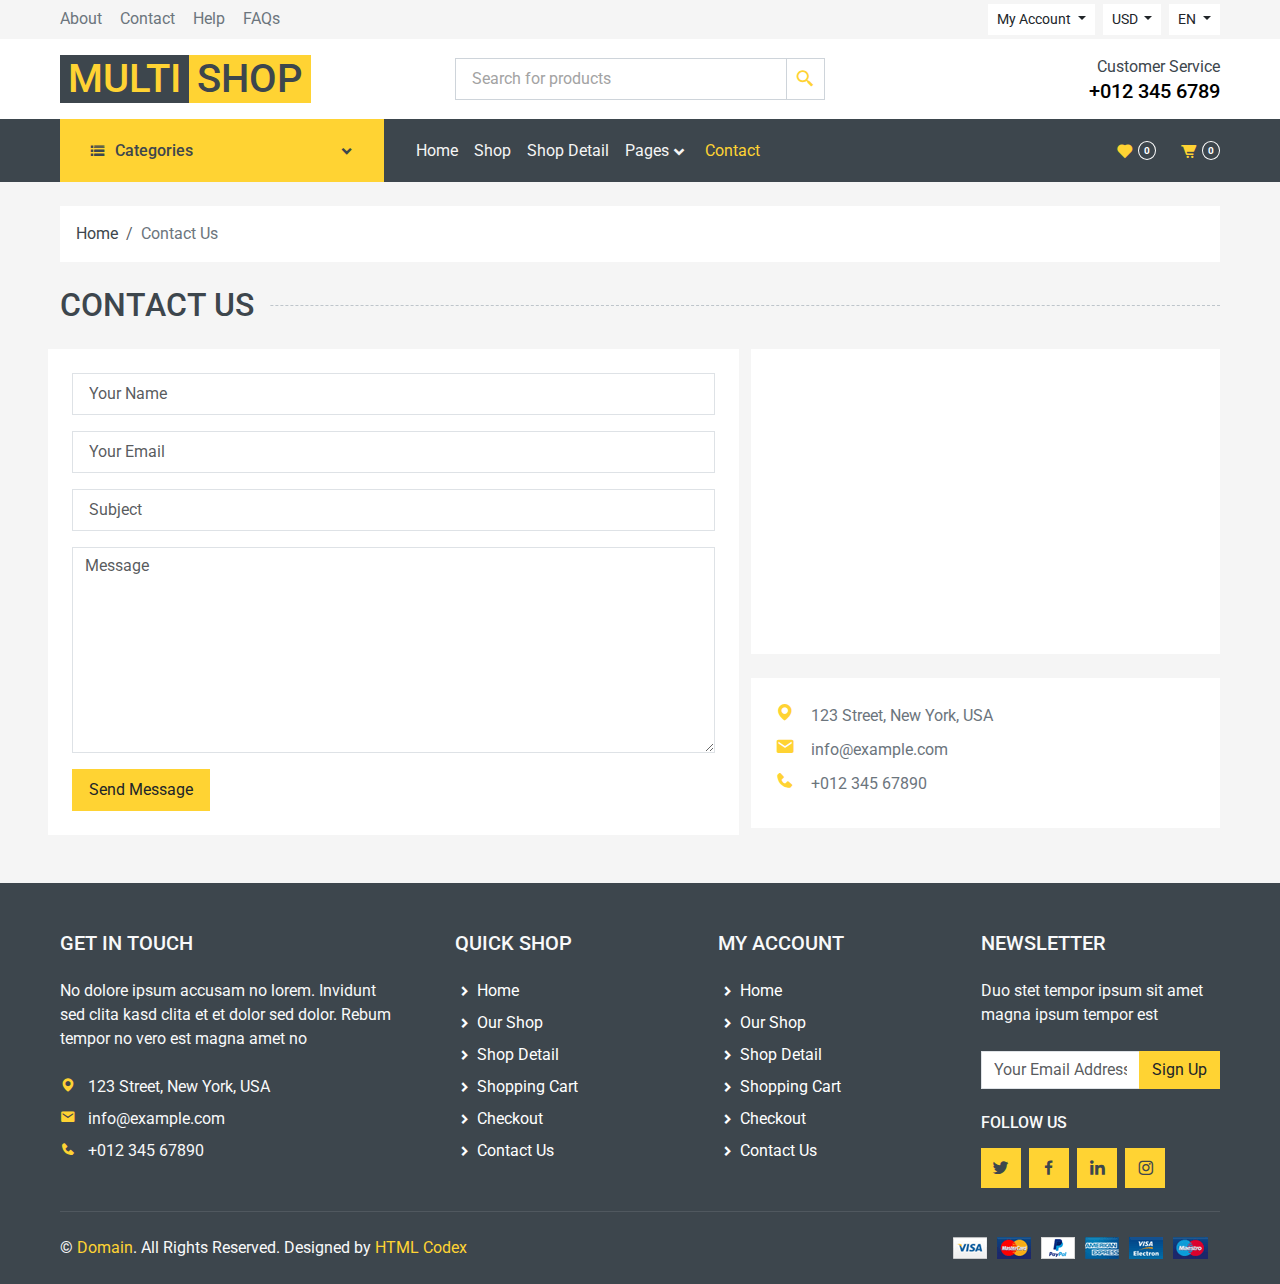
<file: contact-us.html>
<!DOCTYPE html>
<html lang="en">
<head>
    <meta charset="UTF-8">
    <meta name="viewport" content="width=device-width, initial-scale=1.0">
    <title>Document</title>
    <!-- fonts -->
    <link href="https://fonts.googleapis.com/css2?family=Roboto:wght@400;500;700&amp;display=swap" rel="stylesheet">
    <!-- bootstrap -->
    <link rel="stylesheet" href="css/bootstrap.min.css">
    <!-- box icons -->
    <link rel="stylesheet" href="css/boxicons.min.css">
    <link rel="stylesheet" href="css/boxicons-animation.css">
    <link rel="stylesheet" href="css/boxicons-transformations.css">
    <!-- my styles -->
    <link rel="stylesheet" href="css/navbar.css">
    <link rel="stylesheet" href="css/footer.css">
    <link rel="stylesheet" href="css/utils.css">
</head>
<body>
    
    <a id="back-to-top" class="d-flex justify-content-center align-items-center bg-yellow text-color-grey">
        <i class='bx bx-chevrons-up'></i>
    </a>
    
    <!-- navigation bar -->
    <div id="topbar" class="container-fluid">
    <div id="upper-nav" class="row align-items-center py-1 px-2 px-xl-5">
        <div class="col-lg-6 d-none d-lg-block">
        <a class="upper-nav-link" href="">About</a>
        <a class="upper-nav-link" href="">Contact</a>
        <a class="upper-nav-link" href="">Help</a>
        <a class="upper-nav-link" href="">FAQs</a>
        </div>

        <div class="col-lg-6 text-center text-lg-end">
        <div class="d-inline-flex">
            <button class="btn btn-sm btn-light rounded-0 dropdown-toggle ms-2" type="button" data-bs-toggle="dropdown"
            aria-expanded="false">
            My Account
            </button>
            <ul class="dropdown-menu rounded-0">
                <li><a class="dropdown-item" href="#">Sign in</a></li>
                <li><a class="dropdown-item" href="#">Sign up</a></li>
            </ul>

            <button class="btn btn-sm btn-light rounded-0 dropdown-toggle ms-2" type="button" data-bs-toggle="dropdown"
            aria-expanded="false">
            USD
            </button>
            <ul class="dropdown-menu rounded-0">
                <li><a class="dropdown-item" href="#">EUR</a></li>
                <li><a class="dropdown-item" href="#">GBP</a></li>
                <li><a class="dropdown-item" href="#">CAD</a></li>
            </ul>

            <button class="btn btn-sm btn-light rounded-0 dropdown-toggle ms-2" type="button" data-bs-toggle="dropdown"
            aria-expanded="false">
            EN
            </button>
            <ul class="dropdown-menu rounded-0">
                <li><a class="dropdown-item" href="#">FR</a></li>
                <li><a class="dropdown-item" href="#">AR</a></li>
                <li><a class="dropdown-item" href="#">RU</a></li>
            </ul>
        </div>
        <div class="d-inline-flex d-lg-none">
            <a href="" class="upper-nav-link d-flex align-items-center ms-2">
            <i class='bx bxs-heart upper-nav-icon'></i>
            <span class="upper-nav-icon-badge rounded-circle ms-1">0</span>
            </a>
            <a href="" class="upper-nav-link d-flex align-items-center">
            <i class='bx bxs-cart-alt upper-nav-icon'></i>
            <span class="upper-nav-icon-badge rounded-circle ms-1">0</span>
            </a>
        </div>
        </div>
    </div>
    <div id="mid-nav" class="row align-items-center justify-content-between py-3 px-2 px-xl-5 d-none d-lg-flex">
        <div class="col-lg-4 d-none d-lg-flex">
        <span class="bg-grey px-2">
            <h1 class="text-uppercase text-color-yellow">
            Multi
            </h1>
        </span>
        <span class="bg-yellow px-2">
            <h1 class="text-uppercase text-color-grey">
            SHOP
            </h1>
        </span>
        </div>
        <div id="mid-nav-search" class="col-lg-4 d-none d-lg-flex">
        <input type="text" placeholder="Search for products" class="py-2 px-3">
        <div class="d-flex justify-content-center align-items-center px-2">
            <i class='bx bx-search-alt-2'></i>
        </div>
        </div>
        <div id="mid-nav-contact" class="col-lg-4 d-none d-lg-flex  flex-column align-items-end">
        <p class="m-0 text-color-grey">Customer Service</p>
        <h5 class="m-0 text-color-black">+012 345 6789</h5>
        </div>
    </div>
    </div>
    <nav id="bottom-nav" class="navbar navbar-dark navbar-expand-lg bg-body-tertiary bg-grey py-0 px-2 px-xl-5">
    <div class="container-fluid">
        <div class="dropdown-center py-3 px-3 bg-yellow d-none d-lg-block">
            <button id="bottom-nav-category-dropdown"
                class="btn btn-secondary d-flex align-items-center bg-yellow rounded-0 border-0" type="button"
                data-bs-toggle="dropdown" aria-expanded="false">
                <i class='bx bx-list-ul text-color-grey pe-2'></i>
                <h6 class="text-color-grey pe-2">Categories</h6>
                <i class='bx bx-chevron-down text-color-grey ps-5'></i>
            </button>
            <div id="bottom-nav-dresses-main-dropdown" class="dropdown-menu" aria-labelledby="mainDropdown">
                <div class="dropdown-submenu">
                <button class="dropdown-item dropdown-toggler d-flex align-items-center justify-content-between text-color-grey" type="button"
                    id="nestedDropdown" data-toggle="dropdown" aria-haspopup="true" aria-expanded="false">
                    Dresses<i class='bx bx-chevron-right'></i>
                </button>
                <div id="bottom-nav-dresses-nested-dropdown" class="dropdown-menu" aria-labelledby="nestedDropdown">
                    <a class="dropdown-item" href="#">Men's Dresses</a>
                    <a class="dropdown-item" href="#">Women's Dresses</a>
                    <a class="dropdown-item" href="#">Baby's Dresses</a>
                </div>
                </div>
                <a class="dropdown-item" href="#">Shirts</a>
                <a class="dropdown-item" href="#">Jeans</a>
                <a class="dropdown-item" href="#">Swimwear</a>
                <a class="dropdown-item" href="#">Sleepwear</a>
                <a class="dropdown-item" href="#">Sportswear</a>
                <a class="dropdown-item" href="#">Jumpsuits</a>
                <a class="dropdown-item" href="#">Blazers</a>
                <a class="dropdown-item" href="#">Jackets</a>
                <a class="dropdown-item" href="#">Shoes</a>
            </div>
        </div>
        <div class="d-flex d-lg-none me-auto py-3">
        <span class="bg-grey">
            <h1 class="text-uppercase text-color-grey bg-light px-2">
            Multi
            </h1>
        </span>
        <span class="bg-yellow">
            <h1 class="text-uppercase text-light bg-yellow px-2">
            SHOP
            </h1>
        </span>
        </div>
        <button id="bottom-nav-navbar-toggler" class="navbar-toggler rounded-0" type="button" data-bs-toggle="collapse"
        data-bs-target="#navbarNavDropdown" aria-controls="navbarNavDropdown" aria-expanded="false"
        aria-label="Toggle navigation">
        <span class="navbar-toggler-icon"></span>
        </button>
        <div class="collapse navbar-collapse ps-4" id="navbarNavDropdown">
        <ul class="navbar-nav">
            <li class="nav-item">
            <a class="nav-link" aria-current="page" href="index.html">Home</a>
            </li>
            <li class="nav-item">
            <a class="nav-link" href="shop.html">Shop</a>
            </li>
            <li class="nav-item">
            <a class="nav-link" href="shop-detail.html">Shop Detail</a>
            </li>
            <li class="nav-item dropdown">
            <a class="nav-link d-flex align-items-center" href="#" role="button" data-bs-toggle="dropdown"
                aria-expanded="false">
                Pages
                <i class='bx bx-chevron-down'></i>
            </a>
            <ul id="bottom-nav-pages-dropdown" class="dropdown-menu rounded-0 bg-yellow">
                <li><a class="dropdown-item" href="shopping-cart.html">Shopping Cart</a></li>
                <li><a class="dropdown-item" href="checkout.html">Checkout</a></li>
            </ul>
            </li>
            <li class="nav-item">
            <a class="nav-link active" href="contact-us.html">Contact</a>
            </li>
        </ul>
        </div>
        <div id="bottom-nav-icons" class="d-lg-inline-flex d-none">
        <a href="" class="d-flex align-items-center ms-2 text-decoration-none">
            <i class="bx bxs-heart upper-nav-icon text-color-yellow"></i>
            <span class="upper-nav-icon-badge rounded-circle ms-1">0</span>
        </a>
        <a href="" class="d-flex align-items-center ms-4 text-decoration-none">
            <i class="bx bxs-cart-alt upper-nav-icon text-color-yellow"></i>
            <span class="upper-nav-icon-badge rounded-circle ms-1">0</span>
        </a>
        </div>
    </div>
    </nav>

    <!-- breadcrumb -->
    <div class="container-fluid mt-4">
        <div class="row px-2 px-xl-5">
            <div class="col-12">
                <nav class=" py-3 px-3 bg-white" aria-label="breadcrumb">
                    <ol class="breadcrumb mb-0">
                        <li class="breadcrumb-item"><a class=" text-decoration-none text-color-grey" href="#">Home</a></li>
                        <li class="breadcrumb-item text-color-lightgrey" aria-current="page">Contact Us</li>
                    </ol>
                </nav>
            </div>
        </div>
    </div>

    <div class="container-fluid mt-4">
        <div class="px-xl-5 px-2">
            <h2 class="text-uppercase text-color-grey mb-4 position-relative">
                <span class="pe-3 bg-whitesmoke">Contact Us</span>
                <span class="dotted-separator"></span>
            </h2>
            <div class="row">
                <div class="col-lg-7 bg-white p-4">
                    <input class="w-100 py-2 px-3 mb-3 form-control rounded-0" type="text" placeholder="Your Name">
                    <input class="w-100 py-2 px-3 mb-3 form-control rounded-0" type="text" placeholder="Your Email">
                    <input class="w-100 py-2 px-3 mb-3 form-control rounded-0" type="text" placeholder="Subject">
                    <textarea class="form-control rounded-0 mb-3" rows="8" placeholder="Message"></textarea>
                    <a class="btn bg-yellow rounded-0 py-2 px-3" href="">Send Message</a>
                </div>
                <div class="col-lg-5">
                    <div class="bg-white p-4 mb-4">
                        <iframe style="width: 100%; height: 250px;" src="https://www.google.com/maps/embed?pb=!1m18!1m12!1m3!1d3001156.4288297426!2d-78.01371936852176!3d42.72876761954724!2m3!1f0!2f0!3f0!3m2!1i1024!2i768!4f13.1!3m3!1m2!1s0x4ccc4bf0f123a5a9%3A0xddcfc6c1de189567!2sNew%20York%2C%20USA!5e0!3m2!1sen!2sbd!4v1603794290143!5m2!1sen!2sbd" frameborder="0" allowfullscreen="" aria-hidden="false" tabindex="0"></iframe>
                    </div>
                    <div class="bg-white p-4">
                        <p class="mb-2"><i class='bx bxs-map text-color-yellow medium-large me-3'></i>123 Street, New York, USA</p>
                        <p class="mb-2"><i class='bx bxs-envelope text-color-yellow medium-large me-3' ></i>info@example.com</p>
                        <p class="mb-2"><i class='bx bxs-phone text-color-yellow medium-large me-3' ></i>+012 345 67890</p>
                    </div>
                </div>
            </div>
        </div>
    </div>

    <!-- footer -->
    <div class="container-fluid mt-5 pt-5 bg-grey">
        <div class="row px-2 px-xl-5">
        <div class="col-lg-4 col-md-6 col-sm-12 text-light mb-5 pe-3 pe-xl-5">
            <h5 class="text-uppercase text-light mb-4">Get In Touch</h5>
            <p class=" mb-4">No dolore ipsum accusam no lorem. Invidunt sed clita kasd clita et et dolor sed dolor. Rebum tempor no vero est magna amet no</p>
            <p class="mb-2"><i class='bx bxs-map text-color-yellow me-2'></i> 123 Street, New York, USA</p>
            <p class="mb-2"><i class='bx bxs-envelope text-color-yellow me-2'></i> info@example.com</p>
            <p class="mb-0"><i class='bx bxs-phone text-color-yellow me-2' ></i> +012 345 67890</p>
        </div>
        <div class="col-lg-8 col-sm-12">
            <div class="row">
            <div class="col-lg-4">
                <h5 class="text-uppercase text-light mb-4">Quick Shop</h5>
                <div class="d-flex flex-column justify-content-start">
                <a class="footer-link d-flex align-items-center mb-2" href="">
                    <i class='bx bx-chevron-right me-1'></i> <span>Home</span>
                </a>
                <a class="footer-link d-flex align-items-center mb-2" href="">
                    <i class='bx bx-chevron-right me-1'></i> <span>Our Shop</span>
                </a>
                <a class="footer-link d-flex align-items-center mb-2" href="">
                    <i class='bx bx-chevron-right me-1'></i> <span>Shop Detail</span>
                </a>
                <a class="footer-link d-flex align-items-center mb-2" href="">
                    <i class='bx bx-chevron-right me-1'></i> <span>Shopping Cart</span>
                </a>
                <a class="footer-link d-flex align-items-center mb-2" href="">
                    <i class='bx bx-chevron-right me-1'></i> <span>Checkout</span>
                </a>
                <a class="footer-link d-flex align-items-center mb-2" href="">
                    <i class='bx bx-chevron-right me-1'></i> <span>Contact Us</span>
                </a>
                </div>
            </div>
            <div class="col-lg-4">
                <h5 class="text-uppercase text-light mb-4">My Account</h5>
                <div class="d-flex flex-column justify-content-start">
                <a class="footer-link d-flex align-items-center mb-2" href="">
                    <i class='bx bx-chevron-right me-1'></i> <span>Home</span>
                </a>
                <a class="footer-link d-flex align-items-center mb-2" href="">
                    <i class='bx bx-chevron-right me-1'></i> <span>Our Shop</span>
                </a>
                <a class="footer-link d-flex align-items-center mb-2" href="">
                    <i class='bx bx-chevron-right me-1'></i> <span>Shop Detail</span>
                </a>
                <a class="footer-link d-flex align-items-center mb-2" href="">
                    <i class='bx bx-chevron-right me-1'></i> <span>Shopping Cart</span>
                </a>
                <a class="footer-link d-flex align-items-center mb-2" href="">
                    <i class='bx bx-chevron-right me-1'></i> <span>Checkout</span>
                </a>
                <a class="footer-link d-flex align-items-center mb-2" href="">
                    <i class='bx bx-chevron-right me-1'></i> <span>Contact Us</span>
                </a>
                </div>
            </div>
            <div class="col-lg-4">
                <h5 class="text-uppercase text-light mb-4">NewsLetter</h5>
                <p class=" mb-4 text-light">Duo stet tempor ipsum sit amet magna ipsum tempor est</p>
                <div class="d-flex flex-column justify-content-start">
                <div class="input-group mb-4">
                    <input class="form-control rounded-0" type="text" placeholder="Your Email Address">
                    <div class="input-group-append">
                    <button class="btn bg-yellow rounded-0">Sign Up</button>
                    </div>
                </div>
                <h6 class="text-uppercase text-light mb-3">Follow Us</h6>
                <div class="d-flex justify-content-start">
                    <a class="footer-icon-button d-flex justify-content-center align-items-center text-decoration-none me-2 bg-yellow text-color-grey" href=""><i class='bx bxl-twitter'></i></a>
                    <a class="footer-icon-button d-flex justify-content-center align-items-center text-decoration-none me-2 bg-yellow text-color-grey" href=""><i class='bx bxl-facebook'></i></a>
                    <a class="footer-icon-button d-flex justify-content-center align-items-center text-decoration-none me-2 bg-yellow text-color-grey" href=""><i class='bx bxl-linkedin'></i></a>
                    <a class="footer-icon-button d-flex justify-content-center align-items-center text-decoration-none me-2 bg-yellow text-color-grey" href=""><i class='bx bxl-instagram'></i></a>
                </div>
                </div>
            </div>
            </div>
        </div>
        </div>
        <div class="row border-top mx-xl-5 py-4" style="border-color: rgba(256, 256, 256, .1) !important;">
        <div class="col-md-6 text-center text-md-start text-light ps-0" >
            © <a class="text-decoration-none text-color-yellow" href="">Domain</a>. All Rights Reserved. Designed by <a class="text-decoration-none text-color-yellow" href="">HTML Codex</a>
        </div>
        <div class="col-md-6 text-center text-md-end">
            <img class="img-fluid" style="max-width: min-content;" src="images/payments.png">
        </div>
        </div>
    </div>
    <script src="js/popper.js"></script>
    <script src="js/jquery-3.7.0.min.js"></script>
    <script src="js/bootstrap.min.js"></script>
    <!-- my scripts -->
    <script src="js/contact-us.js"></script>
</body>
</html>
</file>
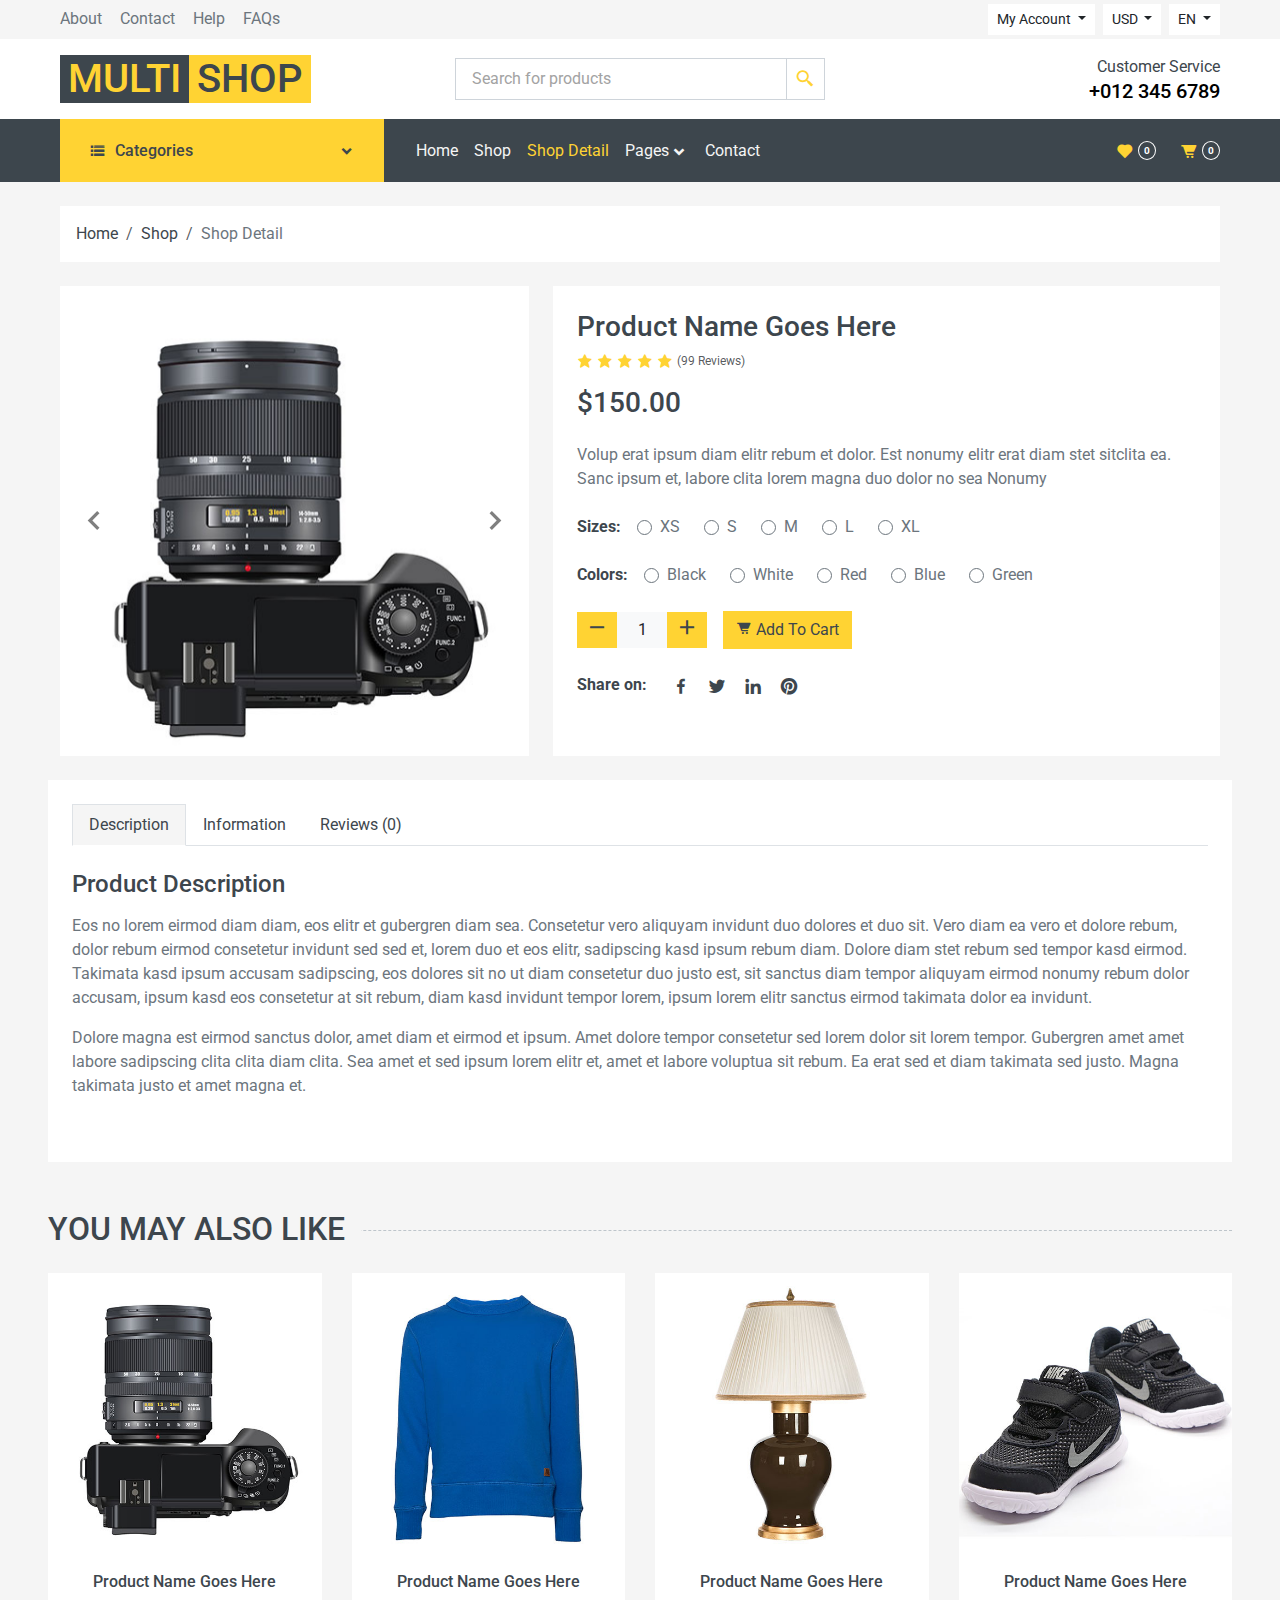
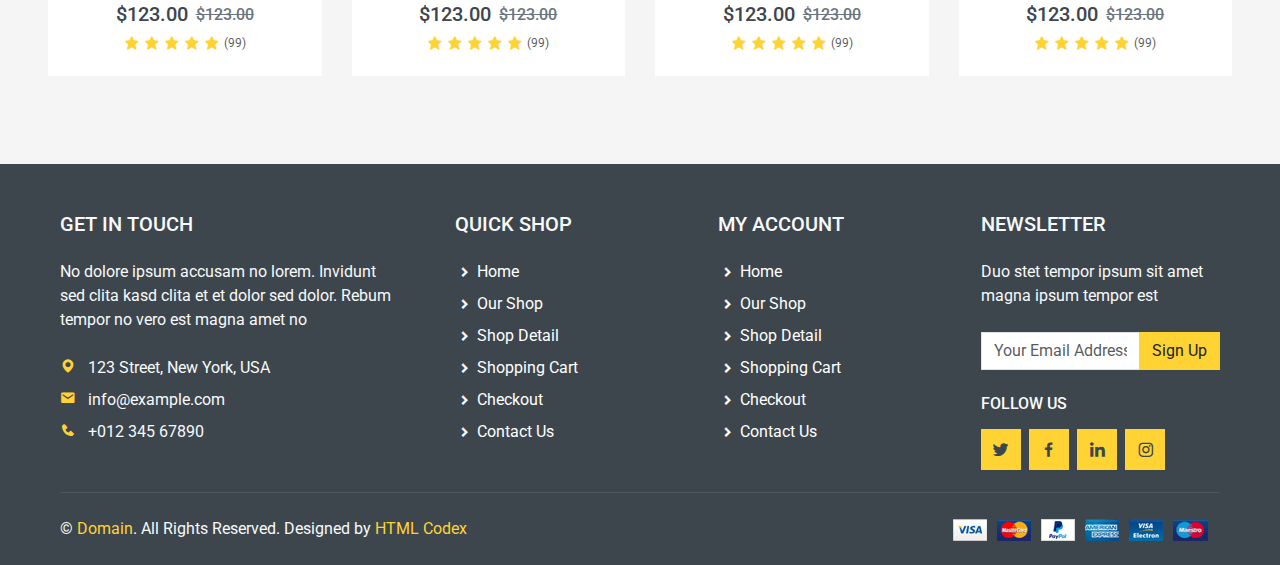
<file: shop-detail.html>
<!DOCTYPE html>
<html lang="en">

<head>
    <meta charset="UTF-8">
    <meta name="viewport" content="width=device-width, initial-scale=1.0">
    <title>Document</title>
    <!-- fonts -->
    <link href="https://fonts.googleapis.com/css2?family=Roboto:wght@400;500;700&amp;display=swap" rel="stylesheet">
    <!-- bootstrap -->
    <link rel="stylesheet" href="css/bootstrap.min.css">
    <!-- box icons -->
    <link rel="stylesheet" href="css/boxicons.min.css">
    <link rel="stylesheet" href="css/boxicons-animation.css">
    <link rel="stylesheet" href="css/boxicons-transformations.css">
    <!-- owl carousel -->
    <link rel="stylesheet" href="css/owl.carousel.min.css">
    <link rel="stylesheet" href="css/owl.theme.default.css">
    <!-- my styles -->
    <link rel="stylesheet" href="css/shop-detail.css">
    <link rel="stylesheet" href="css/navbar.css">
    <link rel="stylesheet" href="css/footer.css">
    <link rel="stylesheet" href="css/utils.css">
</head>

<body>
    <a id="back-to-top" class="d-flex justify-content-center align-items-center bg-yellow text-color-grey">
        <i class='bx bx-chevrons-up'></i>
    </a>

    <!-- navigation bar -->
    <div id="topbar" class="container-fluid">
        <div id="upper-nav" class="row align-items-center py-1 px-2 px-xl-5">
          <div class="col-lg-6 d-none d-lg-block">
            <a class="upper-nav-link" href="">About</a>
            <a class="upper-nav-link" href="">Contact</a>
            <a class="upper-nav-link" href="">Help</a>
            <a class="upper-nav-link" href="">FAQs</a>
          </div>
    
          <div class="col-lg-6 text-center text-lg-end">
            <div class="d-inline-flex">
              <button class="btn btn-sm btn-light rounded-0 dropdown-toggle ms-2" type="button" data-bs-toggle="dropdown"
                aria-expanded="false">
                My Account
              </button>
              <ul class="dropdown-menu rounded-0">
                <li><a class="dropdown-item" href="#">Sign in</a></li>
                <li><a class="dropdown-item" href="#">Sign up</a></li>
              </ul>
    
              <button class="btn btn-sm btn-light rounded-0 dropdown-toggle ms-2" type="button" data-bs-toggle="dropdown"
                aria-expanded="false">
                USD
              </button>
              <ul class="dropdown-menu rounded-0">
                <li><a class="dropdown-item" href="#">EUR</a></li>
                <li><a class="dropdown-item" href="#">GBP</a></li>
                <li><a class="dropdown-item" href="#">CAD</a></li>
              </ul>
    
              <button class="btn btn-sm btn-light rounded-0 dropdown-toggle ms-2" type="button" data-bs-toggle="dropdown"
                aria-expanded="false">
                EN
              </button>
              <ul class="dropdown-menu rounded-0">
                <li><a class="dropdown-item" href="#">FR</a></li>
                <li><a class="dropdown-item" href="#">AR</a></li>
                <li><a class="dropdown-item" href="#">RU</a></li>
              </ul>
            </div>
            <div class="d-inline-flex d-lg-none">
              <a href="" class="upper-nav-link d-flex align-items-center ms-2">
                <i class='bx bxs-heart upper-nav-icon'></i>
                <span class="upper-nav-icon-badge rounded-circle ms-1">0</span>
              </a>
              <a href="" class="upper-nav-link d-flex align-items-center">
                <i class='bx bxs-cart-alt upper-nav-icon'></i>
                <span class="upper-nav-icon-badge rounded-circle ms-1">0</span>
              </a>
            </div>
          </div>
        </div>
        <div id="mid-nav" class="row align-items-center justify-content-between py-3 px-2 px-xl-5 d-none d-lg-flex">
          <div class="col-lg-4 d-none d-lg-flex">
            <span class="bg-grey px-2">
              <h1 class="text-uppercase text-color-yellow">
                Multi
              </h1>
            </span>
            <span class="bg-yellow px-2">
              <h1 class="text-uppercase text-color-grey">
                SHOP
              </h1>
            </span>
          </div>
          <div id="mid-nav-search" class="col-lg-4 d-none d-lg-flex">
            <input type="text" placeholder="Search for products" class="py-2 px-3">
            <div class="d-flex justify-content-center align-items-center px-2">
              <i class='bx bx-search-alt-2'></i>
            </div>
          </div>
          <div id="mid-nav-contact" class="col-lg-4 d-none d-lg-flex  flex-column align-items-end">
            <p class="m-0 text-color-grey">Customer Service</p>
            <h5 class="m-0 text-color-black">+012 345 6789</h5>
          </div>
        </div>
      </div>
    <nav id="bottom-nav" class="navbar navbar-dark navbar-expand-lg bg-body-tertiary bg-grey py-0 px-2 px-xl-5">
        <div class="container-fluid">
          <div class="dropdown-center py-3 px-3 bg-yellow d-none d-lg-block">
            <button id="bottom-nav-category-dropdown"
              class="btn btn-secondary d-flex align-items-center bg-yellow rounded-0 border-0" type="button"
              data-bs-toggle="dropdown" aria-expanded="false">
              <i class='bx bx-list-ul text-color-grey pe-2'></i>
              <h6 class="text-color-grey pe-2">Categories</h6>
              <i class='bx bx-chevron-down text-color-grey ps-5'></i>
            </button>
            <div id="bottom-nav-dresses-main-dropdown" class="dropdown-menu" aria-labelledby="mainDropdown">
              <div class="dropdown-submenu">
                <button class="dropdown-item dropdown-toggler d-flex align-items-center justify-content-between text-color-grey" type="button"
                  id="nestedDropdown" data-toggle="dropdown" aria-haspopup="true" aria-expanded="false">
                  Dresses<i class='bx bx-chevron-right'></i>
                </button>
                <div id="bottom-nav-dresses-nested-dropdown" class="dropdown-menu" aria-labelledby="nestedDropdown">
                  <a class="dropdown-item" href="#">Men's Dresses</a>
                  <a class="dropdown-item" href="#">Women's Dresses</a>
                  <a class="dropdown-item" href="#">Baby's Dresses</a>
                </div>
              </div>
              <a class="dropdown-item" href="#">Shirts</a>
              <a class="dropdown-item" href="#">Jeans</a>
              <a class="dropdown-item" href="#">Swimwear</a>
              <a class="dropdown-item" href="#">Sleepwear</a>
              <a class="dropdown-item" href="#">Sportswear</a>
              <a class="dropdown-item" href="#">Jumpsuits</a>
              <a class="dropdown-item" href="#">Blazers</a>
              <a class="dropdown-item" href="#">Jackets</a>
              <a class="dropdown-item" href="#">Shoes</a>
            </div>
          </div>
          <div class="d-flex d-lg-none me-auto py-3">
            <span class="bg-grey">
              <h1 class="text-uppercase text-color-grey bg-light px-2">
                Multi
              </h1>
            </span>
            <span class="bg-yellow">
              <h1 class="text-uppercase text-light bg-yellow px-2">
                SHOP
              </h1>
            </span>
          </div>
          <button id="bottom-nav-navbar-toggler" class="navbar-toggler rounded-0" type="button" data-bs-toggle="collapse"
            data-bs-target="#navbarNavDropdown" aria-controls="navbarNavDropdown" aria-expanded="false"
            aria-label="Toggle navigation">
            <span class="navbar-toggler-icon"></span>
          </button>
          <div class="collapse navbar-collapse ps-4" id="navbarNavDropdown">
            <ul class="navbar-nav">
              <li class="nav-item">
                <a class="nav-link" aria-current="page" href="index.html">Home</a>
              </li>
              <li class="nav-item">
                <a class="nav-link" href="shop.html">Shop</a>
              </li>
              <li class="nav-item">
                <a class="nav-link active" href="shop-detail.html">Shop Detail</a>
              </li>
              <li class="nav-item dropdown">
                <a class="nav-link d-flex align-items-center" href="#" role="button" data-bs-toggle="dropdown"
                  aria-expanded="false">
                  Pages
                  <i class='bx bx-chevron-down'></i>
                </a>
                <ul id="bottom-nav-pages-dropdown" class="dropdown-menu rounded-0 bg-yellow">
                  <li><a class="dropdown-item" href="shopping-cart.html">Shopping Cart</a></li>
                    <li><a class="dropdown-item" href="checkout.html">Checkout</a></li>
                </ul>
              </li>
              <li class="nav-item">
                <a class="nav-link" href="contact-us.html">Contact</a>
              </li>
            </ul>
          </div>
          <div id="bottom-nav-icons" class="d-lg-inline-flex d-none">
            <a href="" class="d-flex align-items-center ms-2 text-decoration-none">
              <i class="bx bxs-heart upper-nav-icon text-color-yellow"></i>
              <span class="upper-nav-icon-badge rounded-circle ms-1">0</span>
            </a>
            <a href="" class="d-flex align-items-center ms-4 text-decoration-none">
              <i class="bx bxs-cart-alt upper-nav-icon text-color-yellow"></i>
              <span class="upper-nav-icon-badge rounded-circle ms-1">0</span>
            </a>
          </div>
        </div>
      </nav>

    <!-- breadcrumb -->
    <div class="container-fluid mt-4">
        <div class="row px-2 px-xl-5">
            <div class="col-12">
                <nav class=" py-3 px-3 bg-white" aria-label="breadcrumb">
                    <ol class="breadcrumb mb-0">
                        <li class="breadcrumb-item"><a class=" text-decoration-none text-color-grey" href="index.html">Home</a>
                        </li>
                        <li class="breadcrumb-item"><a class=" text-decoration-none text-color-grey" href="shop.html">Shop</a>
                        </li>
                        <li class="breadcrumb-item text-color-lightgrey" aria-current="page">Shop Detail</li>
                    </ol>
                </nav>
            </div>
        </div>
    </div>

    <!-- shop detail -->
    <div class="container-fluid mt-4">
        <div class="row px-2 px-xl-5">
            <div class="col-lg-5">
                <div id="shop-detail-carousel" class="carousel slide" data-bs-ride="carousel">
                    <div class="carousel-inner">
                        <div class="carousel-item active">
                            <img src="images/product-1.jpg" class="d-block w-100" alt="...">
                        </div>
                        <div class="carousel-item">
                            <img src="images/product-2.jpg" class="d-block w-100" alt="...">
                        </div>
                        <div class="carousel-item">
                            <img src="images/product-3.jpg" class="d-block w-100" alt="...">
                        </div>
                        <div class="carousel-item">
                            <img src="images/product-4.jpg" class="d-block w-100" alt="...">
                        </div>
                    </div>
                    <button class="carousel-control-prev" type="button" data-bs-target="#shop-detail-carousel"
                        data-bs-slide="prev">
                        <i class='bx bx-chevron-left'></i>
                    </button>
                    <button class="carousel-control-next" type="button" data-bs-target="#shop-detail-carousel"
                        data-bs-slide="next">
                        <i class='bx bx-chevron-right'></i>
                    </button>
                </div>
            </div>
            <div class="col-lg-7">
                <div class=" h-100 bg-white p-4">
                    <h3 class="text-color-grey">Product Name Goes Here</h3>
                    <div class="d-flex align-items-center text-color-yellow mt-2">
                        <i class='bx bxs-star me-1'></i>
                        <i class='bx bxs-star me-1'></i>
                        <i class='bx bxs-star me-1'></i>
                        <i class='bx bxs-star me-1'></i>
                        <i class='bx bxs-star me-1'></i>
                        <small class="text-body-secondary small">(99 Reviews)</small>
                    </div>
                    <h3 class="text-color-grey mt-3">$150.00</h3>
                    <p class="mt-4">Volup erat ipsum diam elitr rebum et dolor. Est nonumy elitr erat diam stet sitclita
                        ea. Sanc ipsum et, labore clita lorem magna duo dolor no sea Nonumy</p>
                    <div class="d-flex mt-4">
                        <strong class="text-color-grey me-3">Sizes: </strong>
                        <div class="d-flex align-items-center flex-wrap">
                            <input type="radio" name="radio-size-group" id="radio1" class="custom-radio">
                            <label class="me-4" for="radio1">XS</label>

                            <input type="radio" name="radio-size-group" id="radio2" class="custom-radio">
                            <label class="me-4" for="radio2">S</label>

                            <input type="radio" name="radio-size-group" id="radio3" class="custom-radio">
                            <label class="me-4" for="radio3">M</label>

                            <input type="radio" name="radio-size-group" id="radio4" class="custom-radio">
                            <label class="me-4" for="radio4">L</label>

                            <input type="radio" name="radio-size-group" id="radio5" class="custom-radio">
                            <label class="me-4" for="radio5">XL</label>
                        </div>
                    </div>
                    <div class="d-flex mt-4">
                        <strong class="text-color-grey me-3">Colors: </strong>
                        <div class="d-flex align-items-center flex-wrap">
                            <input type="radio" name="radio-color-group" id="radio6" class="custom-radio">
                            <label class="me-4" for="radio6">Black</label>

                            <input type="radio" name="radio-color-group" id="radio7" class="custom-radio">
                            <label class="me-4" for="radio7">White</label>

                            <input type="radio" name="radio-color-group" id="radio8" class="custom-radio">
                            <label class="me-4" for="radio8">Red</label>

                            <input type="radio" name="radio-color-group" id="radio9" class="custom-radio">
                            <label class="me-4" for="radio9">Blue</label>

                            <input type="radio" name="radio-color-group" id="radio10" class="custom-radio">
                            <label class="me-4" for="radio10">Green</label>
                        </div>
                    </div>
                    <div class="d-flex align-items-center mt-4">
                        <div class="d-flex align-items-center " style="width: 130px;">
                            <a class="text-decoration-none bg-yellow px-2 bolder large text-color-grey" href=""><i
                                    class='bx bx-minus'></i></a>
                            <input type="text" class="form-control bg-light rounded-0 border-0 text-center" value="1">
                            <a class="text-decoration-none bg-yellow px-2 bolder large text-color-grey" href=""><i
                                    class='bx bx-plus'></i></a>
                        </div>
                        <a class=" btn rounded-0 text-decoration-none bg-yellow text-color-grey small-medium ms-3"
                            href=""><i class='bx bxs-cart-alt'></i> Add To Cart</a>
                    </div>
                    <div class="d-flex mt-4">
                        <strong class="text-color-grey me-3">Share on: </strong>
                        <div class="d-flex align-items-center">
                            <a class="text-color-grey px-2 medium-large" href="">
                                <i class='bx bxl-facebook'></i>
                            </a>
                            <a class="text-color-grey px-2 medium-large" href="">
                                <i class='bx bxl-twitter'></i>
                            </a>
                            <a class="text-color-grey px-2 medium-large" href="">
                                <i class='bx bxl-linkedin'></i>
                            </a>
                            <a class="text-color-grey px-2 medium-large" href="">
                                <i class='bx bxl-pinterest'></i>
                            </a>
                        </div>
                    </div>
                </div>

            </div>
        </div>
    </div>

    <!-- shop detail content -->
    <div class="container-fluid px-xl-5 px-2 mt-4">
        <div class="bg-white p-4">
            <ul class="nav nav-tabs">
                <li class="nav-item">
                    <a class="nav-link text-color-grey rounded-0 active" style="background-color: whitesmoke;"
                        role="button" data-bs-toggle="collapse" href="#description" aria-expanded="false"
                        aria-controls="description">Description</a>
                </li>
                <li class="nav-item">
                    <a class="nav-link text-color-grey rounded-0" role="button" data-bs-toggle="collapse"
                        href="#information" aria-expanded="false" aria-controls="information">Information</a>
                </li>
                <li class="nav-item">
                    <a class="nav-link text-color-grey rounded-0" role="button" data-bs-toggle="collapse"
                        href="#reviews" aria-expanded="false" aria-controls="reviews">Reviews (0)</a>
                </li>
            </ul>
            <div class="row">
                <div class="col-12">
                    <div class="collapse multi-collapse show" id="description">
                        <div class="py-4">
                            <h4 class="text-color-grey mb-3">Product Description</h4>
                            <p>Eos no lorem eirmod diam diam, eos elitr et gubergren diam sea. Consetetur vero aliquyam
                                invidunt duo dolores et duo sit. Vero diam ea vero et dolore rebum, dolor rebum eirmod
                                consetetur invidunt sed sed et, lorem duo et eos elitr, sadipscing kasd ipsum rebum
                                diam. Dolore diam stet rebum sed tempor kasd eirmod. Takimata kasd ipsum accusam
                                sadipscing, eos dolores sit no ut diam consetetur duo justo est, sit sanctus diam tempor
                                aliquyam eirmod nonumy rebum dolor accusam, ipsum kasd eos consetetur at sit rebum, diam
                                kasd invidunt tempor lorem, ipsum lorem elitr sanctus eirmod takimata dolor ea invidunt.
                            </p>
                            <p>Dolore magna est eirmod sanctus dolor, amet diam et eirmod et ipsum. Amet dolore tempor
                                consetetur sed lorem dolor sit lorem tempor. Gubergren amet amet labore sadipscing clita
                                clita diam clita. Sea amet et sed ipsum lorem elitr et, amet et labore voluptua sit
                                rebum. Ea erat sed et diam takimata sed justo. Magna takimata justo et amet magna et.
                            </p>
                        </div>
                    </div>
                </div>
                <div class="col-12">
                    <div class="collapse multi-collapse" id="information">
                        <div class="py-4">
                            <h4 class="text-color-grey mb-3">Additional Information</h4>
                            <p>Eos no lorem eirmod diam diam, eos elitr et gubergren diam sea. Consetetur vero aliquyam
                                invidunt duo dolores et duo sit. Vero diam ea vero et dolore rebum, dolor rebum eirmod
                                consetetur invidunt sed sed et, lorem duo et eos elitr, sadipscing kasd ipsum rebum
                                diam. Dolore diam stet rebum sed tempor kasd eirmod. Takimata kasd ipsum accusam
                                sadipscing, eos dolores sit no ut diam consetetur duo justo est, sit sanctus diam tempor
                                aliquyam eirmod nonumy rebum dolor accusam, ipsum kasd eos consetetur at sit rebum, diam
                                kasd invidunt tempor lorem, ipsum lorem elitr sanctus eirmod takimata dolor ea invidunt.
                            </p>
                            <div class="row">
                                <div class="col-md-6">
                                    <ul class="list-group list-group-flush">
                                        <li class="list-group-item px-0 py-3 text-color-lightgrey">
                                            Sit erat duo lorem duo ea consetetur, et eirmod takimata.
                                        </li>
                                        <li class="list-group-item px-0 py-3 text-color-lightgrey">
                                            Amet kasd gubergren sit sanctus et lorem eos sadipscing at.
                                        </li>
                                        <li class="list-group-item px-0 py-3 text-color-lightgrey">
                                            Duo amet accusam eirmod nonumy stet et et stet eirmod.
                                        </li>
                                        <li class="list-group-item px-0 py-3 text-color-lightgrey">
                                            Takimata ea clita labore amet ipsum erat justo voluptua. Nonumy.
                                        </li>
                                    </ul>
                                </div>
                                <div class="col-md-6">
                                    <ul class="list-group list-group-flush">
                                        <li class="list-group-item px-0 py-3 text-color-lightgrey">
                                            Sit erat duo lorem duo ea consetetur, et eirmod takimata.
                                        </li>
                                        <li class="list-group-item px-0 py-3 text-color-lightgrey">
                                            Amet kasd gubergren sit sanctus et lorem eos sadipscing at.
                                        </li>
                                        <li class="list-group-item px-0 py-3 text-color-lightgrey">
                                            Duo amet accusam eirmod nonumy stet et et stet eirmod.
                                        </li>
                                        <li class="list-group-item px-0 py-3 text-color-lightgrey">
                                            Takimata ea clita labore amet ipsum erat justo voluptua. Nonumy.
                                        </li>
                                    </ul>
                                </div>
                            </div>
                        </div>
                    </div>
                </div>
            </div>
            <div class="col-12">
                <div class="collapse multi-collapse" id="reviews">
                    <div class="py-4">
                        <div class="row">
                            <div class="col-md-6">
                                <h4 class="text-color-grey mb-3">1 review for "Product Name"</h4>
                                <div class="d-flex">
                                    <img src="images/user.jpg" alt="Image" class="me-3 mt-1"
                                        style="width: 45px; height: 45px;">
                                    <div>
                                        <h6 class="text-color-grey">John Doe<small class="text-color-lightgrey"> - <i>01
                                                    Jan 2045</i></small></h6>
                                        <div class="d-flex align-items-center text-color-yellow mb-2 medium-large">
                                            <i class='bx bxs-star me-1'></i>
                                            <i class='bx bxs-star me-1'></i>
                                            <i class='bx bxs-star me-1'></i>
                                            <i class='bx bxs-star me-1'></i>
                                            <i class='bx bxs-star me-1'></i>
                                        </div>
                                        <p>Diam amet duo labore stet elitr ea clita ipsum, tempor labore accusam ipsum
                                            et no at. Kasd diam tempor rebum magna dolores sed sed eirmod ipsum.</p>
                                    </div>
                                </div>
                            </div>
                            <div class="col-md-6">
                                <h4 class="text-color-grey mb-3">Leave A Review</h4>
                                <small class="small">Your email address will not be published. Required fields are
                                    marked *</small>
                                <div class="d-flex mt-3">
                                    <p class="mb-0 me-2">Your Rating * :</p>
                                    <div class="d-flex align-items-center text-color-yellow mb-2 medium-large">
                                        <i class='bx bx-star me-1'></i>
                                        <i class='bx bx-star me-1'></i>
                                        <i class='bx bx-star me-1'></i>
                                        <i class='bx bx-star me-1'></i>
                                        <i class='bx bx-star me-1'></i>
                                    </div>
                                </div>
                                <div class="form-group mt-3">
                                    <label class="mb-2" for="message">Your Review *</label>
                                    <textarea id="message" cols="30" rows="5" class="form-control rounded-0"></textarea>
                                </div>
                                <div class="form-group mt-3">
                                    <label class="mb-2" for="name">Your Name *</label>
                                    <input type="text" class="form-control rounded-0" id="name">
                                </div>
                                <div class="form-group mt-3">
                                    <label class="mb-2" for="email">Your Email *</label>
                                    <input type="email" class="form-control rounded-0" id="email">
                                </div>
                                <div class="form-group mb-0 mt-3">
                                    <input type="submit" value="Leave Your Review"
                                        class="border-0 rounded-0 bg-yellow text-color-grey px-3 py-2">
                                </div>
                            </div>
                        </div>
                    </div>
                </div>
            </div>
        </div>
    </div>
    </div>

    <!-- products -->
    <div class="container-fluid px-2 px-xl-5 pt-5 pb-3">
        <h2 class="text-uppercase text-color-grey mb-4 position-relative">
            <span class="pe-3 bg-whitesmoke">You May Also Like</span>
            <span class="dotted-separator"></span>
        </h2>
        <div class="owl-carousel">
            <div class="featured-product-item item">
                <div class="overflow-hidden position-relative">
                    <img class="img-fluid w-100" src="images/product-1.jpg" alt="">
                    <div class="featured-product-actions d-flex justify-content-center align-items-center">
                        <a href=""><i class='bx bxs-cart-alt'></i></a>
                        <a href=""><i class='bx bx-heart'></i></a>
                        <a href=""><i class='bx bx-sync'></i></a>
                        <a href=""><i class='bx bx-search'></i></a>
                    </div>
                </div>
                <div class="text-center py-4 bg-white">
                    <a class="text-decoration-none text-color-grey h6" href="">Product Name Goes Here</a>
                    <div class="d-flex justify-content-center align-items-center mt-2">
                        <h5 class="text-body-secondary text-color-grey">$123.00</h5>
                        <h6 class="ps-2 text-decoration-line-through text-color-lightgrey">$123.00</h6>
                    </div>
                    <div class="d-flex justify-content-center align-items-center text-color-yellow">
                        <i class='bx bxs-star me-1'></i>
                        <i class='bx bxs-star me-1'></i>
                        <i class='bx bxs-star me-1'></i>
                        <i class='bx bxs-star me-1'></i>
                        <i class='bx bxs-star me-1'></i>
                        <small class="text-body-secondary small">(99)</small>
                    </div>
                </div>
            </div>
            <div class="featured-product-item item">
                <div class="overflow-hidden position-relative">
                    <img class="img-fluid w-100" src="images/product-2.jpg" alt="">
                    <div class="featured-product-actions d-flex justify-content-center align-items-center">
                        <a href=""><i class='bx bxs-cart-alt'></i></a>
                        <a href=""><i class='bx bx-heart'></i></a>
                        <a href=""><i class='bx bx-sync'></i></a>
                        <a href=""><i class='bx bx-search'></i></a>
                    </div>
                </div>
                <div class="text-center py-4 bg-white">
                    <a class="text-decoration-none text-color-grey h6" href="">Product Name Goes Here</a>
                    <div class="d-flex justify-content-center align-items-center mt-2">
                        <h5 class="text-body-secondary text-color-grey">$123.00</h5>
                        <h6 class="ps-2 text-decoration-line-through text-color-lightgrey">$123.00</h6>
                    </div>
                    <div class="d-flex justify-content-center align-items-center text-color-yellow">
                        <i class='bx bxs-star me-1'></i>
                        <i class='bx bxs-star me-1'></i>
                        <i class='bx bxs-star me-1'></i>
                        <i class='bx bxs-star me-1'></i>
                        <i class='bx bxs-star me-1'></i>
                        <small class="text-body-secondary small">(99)</small>
                    </div>
                </div>
            </div>
            <div class="featured-product-item item">
                <div class="overflow-hidden position-relative">
                    <img class="img-fluid w-100" src="images/product-3.jpg" alt="">
                    <div class="featured-product-actions d-flex justify-content-center align-items-center">
                        <a href=""><i class='bx bxs-cart-alt'></i></a>
                        <a href=""><i class='bx bx-heart'></i></a>
                        <a href=""><i class='bx bx-sync'></i></a>
                        <a href=""><i class='bx bx-search'></i></a>
                    </div>
                </div>
                <div class="text-center py-4 bg-white">
                    <a class="text-decoration-none text-color-grey h6" href="">Product Name Goes Here</a>
                    <div class="d-flex justify-content-center align-items-center mt-2">
                        <h5 class="text-body-secondary text-color-grey">$123.00</h5>
                        <h6 class="ps-2 text-decoration-line-through text-color-lightgrey">$123.00</h6>
                    </div>
                    <div class="d-flex justify-content-center align-items-center text-color-yellow">
                        <i class='bx bxs-star me-1'></i>
                        <i class='bx bxs-star me-1'></i>
                        <i class='bx bxs-star me-1'></i>
                        <i class='bx bxs-star me-1'></i>
                        <i class='bx bxs-star me-1'></i>
                        <small class="text-body-secondary small">(99)</small>
                    </div>
                </div>
            </div>
            <div class="featured-product-item item">
                <div class="overflow-hidden position-relative">
                    <img class="img-fluid w-100" src="images/product-4.jpg" alt="">
                    <div class="featured-product-actions d-flex justify-content-center align-items-center">
                        <a href=""><i class='bx bxs-cart-alt'></i></a>
                        <a href=""><i class='bx bx-heart'></i></a>
                        <a href=""><i class='bx bx-sync'></i></a>
                        <a href=""><i class='bx bx-search'></i></a>
                    </div>
                </div>
                <div class="text-center py-4 bg-white">
                    <a class="text-decoration-none text-color-grey h6" href="">Product Name Goes Here</a>
                    <div class="d-flex justify-content-center align-items-center mt-2">
                        <h5 class="text-body-secondary text-color-grey">$123.00</h5>
                        <h6 class="ps-2 text-decoration-line-through text-color-lightgrey">$123.00</h6>
                    </div>
                    <div class="d-flex justify-content-center align-items-center text-color-yellow">
                        <i class='bx bxs-star me-1'></i>
                        <i class='bx bxs-star me-1'></i>
                        <i class='bx bxs-star me-1'></i>
                        <i class='bx bxs-star me-1'></i>
                        <i class='bx bxs-star me-1'></i>
                        <small class="text-body-secondary small">(99)</small>
                    </div>
                </div>
            </div>
            <div class="featured-product-item item">
                <div class="overflow-hidden position-relative">
                    <img class="img-fluid w-100" src="images/product-5.jpg" alt="">
                    <div class="featured-product-actions d-flex justify-content-center align-items-center">
                        <a href=""><i class='bx bxs-cart-alt'></i></a>
                        <a href=""><i class='bx bx-heart'></i></a>
                        <a href=""><i class='bx bx-sync'></i></a>
                        <a href=""><i class='bx bx-search'></i></a>
                    </div>
                </div>
                <div class="text-center py-4 bg-white">
                    <a class="text-decoration-none text-color-grey h6" href="">Product Name Goes Here</a>
                    <div class="d-flex justify-content-center align-items-center mt-2">
                        <h5 class="text-body-secondary text-color-grey">$123.00</h5>
                        <h6 class="ps-2 text-decoration-line-through text-color-lightgrey">$123.00</h6>
                    </div>
                    <div class="d-flex justify-content-center align-items-center text-color-yellow">
                        <i class='bx bxs-star me-1'></i>
                        <i class='bx bxs-star me-1'></i>
                        <i class='bx bxs-star me-1'></i>
                        <i class='bx bxs-star me-1'></i>
                        <i class='bx bxs-star me-1'></i>
                        <small class="text-body-secondary small">(99)</small>
                    </div>
                </div>
            </div>
            <div class="featured-product-item item">
                <div class="overflow-hidden position-relative">
                    <img class="img-fluid w-100" src="images/product-6.jpg" alt="">
                    <div class="featured-product-actions d-flex justify-content-center align-items-center">
                        <a href=""><i class='bx bxs-cart-alt'></i></a>
                        <a href=""><i class='bx bx-heart'></i></a>
                        <a href=""><i class='bx bx-sync'></i></a>
                        <a href=""><i class='bx bx-search'></i></a>
                    </div>
                </div>
                <div class="text-center py-4 bg-white">
                    <a class="text-decoration-none text-color-grey h6" href="">Product Name Goes Here</a>
                    <div class="d-flex justify-content-center align-items-center mt-2">
                        <h5 class="text-body-secondary text-color-grey">$123.00</h5>
                        <h6 class="ps-2 text-decoration-line-through text-color-lightgrey">$123.00</h6>
                    </div>
                    <div class="d-flex justify-content-center align-items-center text-color-yellow">
                        <i class='bx bxs-star me-1'></i>
                        <i class='bx bxs-star me-1'></i>
                        <i class='bx bxs-star me-1'></i>
                        <i class='bx bxs-star me-1'></i>
                        <i class='bx bxs-star me-1'></i>
                        <small class="text-body-secondary small">(99)</small>
                    </div>
                </div>
            </div>
            <div class="featured-product-item item">
                <div class="overflow-hidden position-relative">
                    <img class="img-fluid w-100" src="images/product-7.jpg" alt="">
                    <div class="featured-product-actions d-flex justify-content-center align-items-center">
                        <a href=""><i class='bx bxs-cart-alt'></i></a>
                        <a href=""><i class='bx bx-heart'></i></a>
                        <a href=""><i class='bx bx-sync'></i></a>
                        <a href=""><i class='bx bx-search'></i></a>
                    </div>
                </div>
                <div class="text-center py-4 bg-white">
                    <a class="text-decoration-none text-color-grey h6" href="">Product Name Goes Here</a>
                    <div class="d-flex justify-content-center align-items-center mt-2">
                        <h5 class="text-body-secondary text-color-grey">$123.00</h5>
                        <h6 class="ps-2 text-decoration-line-through text-color-lightgrey">$123.00</h6>
                    </div>
                    <div class="d-flex justify-content-center align-items-center text-color-yellow">
                        <i class='bx bxs-star me-1'></i>
                        <i class='bx bxs-star me-1'></i>
                        <i class='bx bxs-star me-1'></i>
                        <i class='bx bxs-star me-1'></i>
                        <i class='bx bxs-star me-1'></i>
                        <small class="text-body-secondary small">(99)</small>
                    </div>
                </div>
            </div>
            <div class="featured-product-item item">
                <div class="overflow-hidden position-relative">
                    <img class="img-fluid w-100" src="images/product-8.jpg" alt="">
                    <div class="featured-product-actions d-flex justify-content-center align-items-center">
                        <a href=""><i class='bx bxs-cart-alt'></i></a>
                        <a href=""><i class='bx bx-heart'></i></a>
                        <a href=""><i class='bx bx-sync'></i></a>
                        <a href=""><i class='bx bx-search'></i></a>
                    </div>
                </div>
                <div class="text-center py-4 bg-white">
                    <a class="text-decoration-none text-color-grey h6" href="">Product Name Goes Here</a>
                    <div class="d-flex justify-content-center align-items-center mt-2">
                        <h5 class="text-body-secondary text-color-grey">$123.00</h5>
                        <h6 class="ps-2 text-decoration-line-through text-color-lightgrey">$123.00</h6>
                    </div>
                    <div class="d-flex justify-content-center align-items-center text-color-yellow">
                        <i class='bx bxs-star me-1'></i>
                        <i class='bx bxs-star me-1'></i>
                        <i class='bx bxs-star me-1'></i>
                        <i class='bx bxs-star me-1'></i>
                        <i class='bx bxs-star me-1'></i>
                        <small class="text-body-secondary small">(99)</small>
                    </div>
                </div>
            </div>
        </div>
    </div>

    <!-- footer -->
    <div class="container-fluid mt-5 pt-5 bg-grey">
        <div class="row px-2 px-xl-5">
            <div class="col-lg-4 col-md-6 col-sm-12 text-light mb-5 pe-3 pe-xl-5">
                <h5 class="text-uppercase text-light mb-4">Get In Touch</h5>
                <p class=" mb-4">No dolore ipsum accusam no lorem. Invidunt sed clita kasd clita et et dolor sed dolor.
                    Rebum tempor no vero est magna amet no</p>
                <p class="mb-2"><i class='bx bxs-map text-color-yellow me-2'></i> 123 Street, New York, USA</p>
                <p class="mb-2"><i class='bx bxs-envelope text-color-yellow me-2'></i> info@example.com</p>
                <p class="mb-0"><i class='bx bxs-phone text-color-yellow me-2'></i> +012 345 67890</p>
            </div>
            <div class="col-lg-8 col-sm-12">
                <div class="row">
                    <div class="col-lg-4">
                        <h5 class="text-uppercase text-light mb-4">Quick Shop</h5>
                        <div class="d-flex flex-column justify-content-start">
                            <a class="footer-link d-flex align-items-center mb-2" href="">
                                <i class='bx bx-chevron-right me-1'></i> <span>Home</span>
                            </a>
                            <a class="footer-link d-flex align-items-center mb-2" href="">
                                <i class='bx bx-chevron-right me-1'></i> <span>Our Shop</span>
                            </a>
                            <a class="footer-link d-flex align-items-center mb-2" href="">
                                <i class='bx bx-chevron-right me-1'></i> <span>Shop Detail</span>
                            </a>
                            <a class="footer-link d-flex align-items-center mb-2" href="">
                                <i class='bx bx-chevron-right me-1'></i> <span>Shopping Cart</span>
                            </a>
                            <a class="footer-link d-flex align-items-center mb-2" href="">
                                <i class='bx bx-chevron-right me-1'></i> <span>Checkout</span>
                            </a>
                            <a class="footer-link d-flex align-items-center mb-2" href="">
                                <i class='bx bx-chevron-right me-1'></i> <span>Contact Us</span>
                            </a>
                        </div>
                    </div>
                    <div class="col-lg-4">
                        <h5 class="text-uppercase text-light mb-4">My Account</h5>
                        <div class="d-flex flex-column justify-content-start">
                            <a class="footer-link d-flex align-items-center mb-2" href="">
                                <i class='bx bx-chevron-right me-1'></i> <span>Home</span>
                            </a>
                            <a class="footer-link d-flex align-items-center mb-2" href="">
                                <i class='bx bx-chevron-right me-1'></i> <span>Our Shop</span>
                            </a>
                            <a class="footer-link d-flex align-items-center mb-2" href="">
                                <i class='bx bx-chevron-right me-1'></i> <span>Shop Detail</span>
                            </a>
                            <a class="footer-link d-flex align-items-center mb-2" href="">
                                <i class='bx bx-chevron-right me-1'></i> <span>Shopping Cart</span>
                            </a>
                            <a class="footer-link d-flex align-items-center mb-2" href="">
                                <i class='bx bx-chevron-right me-1'></i> <span>Checkout</span>
                            </a>
                            <a class="footer-link d-flex align-items-center mb-2" href="">
                                <i class='bx bx-chevron-right me-1'></i> <span>Contact Us</span>
                            </a>
                        </div>
                    </div>
                    <div class="col-lg-4">
                        <h5 class="text-uppercase text-light mb-4">NewsLetter</h5>
                        <p class=" mb-4 text-light">Duo stet tempor ipsum sit amet magna ipsum tempor est</p>
                        <div class="d-flex flex-column justify-content-start">
                            <div class="input-group mb-4">
                                <input class="form-control rounded-0" type="text" placeholder="Your Email Address">
                                <div class="input-group-append">
                                    <button class="btn bg-yellow rounded-0">Sign Up</button>
                                </div>
                            </div>
                            <h6 class="text-uppercase text-light mb-3">Follow Us</h6>
                            <div class="d-flex justify-content-start">
                                <a class="footer-icon-button d-flex justify-content-center align-items-center text-decoration-none me-2 bg-yellow text-color-grey"
                                    href=""><i class='bx bxl-twitter'></i></a>
                                <a class="footer-icon-button d-flex justify-content-center align-items-center text-decoration-none me-2 bg-yellow text-color-grey"
                                    href=""><i class='bx bxl-facebook'></i></a>
                                <a class="footer-icon-button d-flex justify-content-center align-items-center text-decoration-none me-2 bg-yellow text-color-grey"
                                    href=""><i class='bx bxl-linkedin'></i></a>
                                <a class="footer-icon-button d-flex justify-content-center align-items-center text-decoration-none me-2 bg-yellow text-color-grey"
                                    href=""><i class='bx bxl-instagram'></i></a>
                            </div>
                        </div>
                    </div>
                </div>
            </div>
        </div>
        <div class="row border-top mx-xl-5 py-4" style="border-color: rgba(256, 256, 256, .1) !important;">
            <div class="col-md-6 text-center text-md-start text-light ps-0">
                © <a class="text-decoration-none text-color-yellow" href="">Domain</a>. All Rights Reserved. Designed by
                <a class="text-decoration-none text-color-yellow" href="">HTML Codex</a>
            </div>
            <div class="col-md-6 text-center text-md-end">
                <img class="img-fluid" style="max-width: min-content;" src="images/payments.png">
            </div>
        </div>
    </div>

    <script src="js/popper.js"></script>
    <script src="js/jquery-3.7.0.min.js"></script>
    <script src="js/bootstrap.min.js"></script>
    <!-- owl carousel -->
    <script src="js/owl.carousel.min.js"></script>
    <!-- my scripts -->
    <script src="js/shop-detail.js"></script>
</body>

</html>
</file>
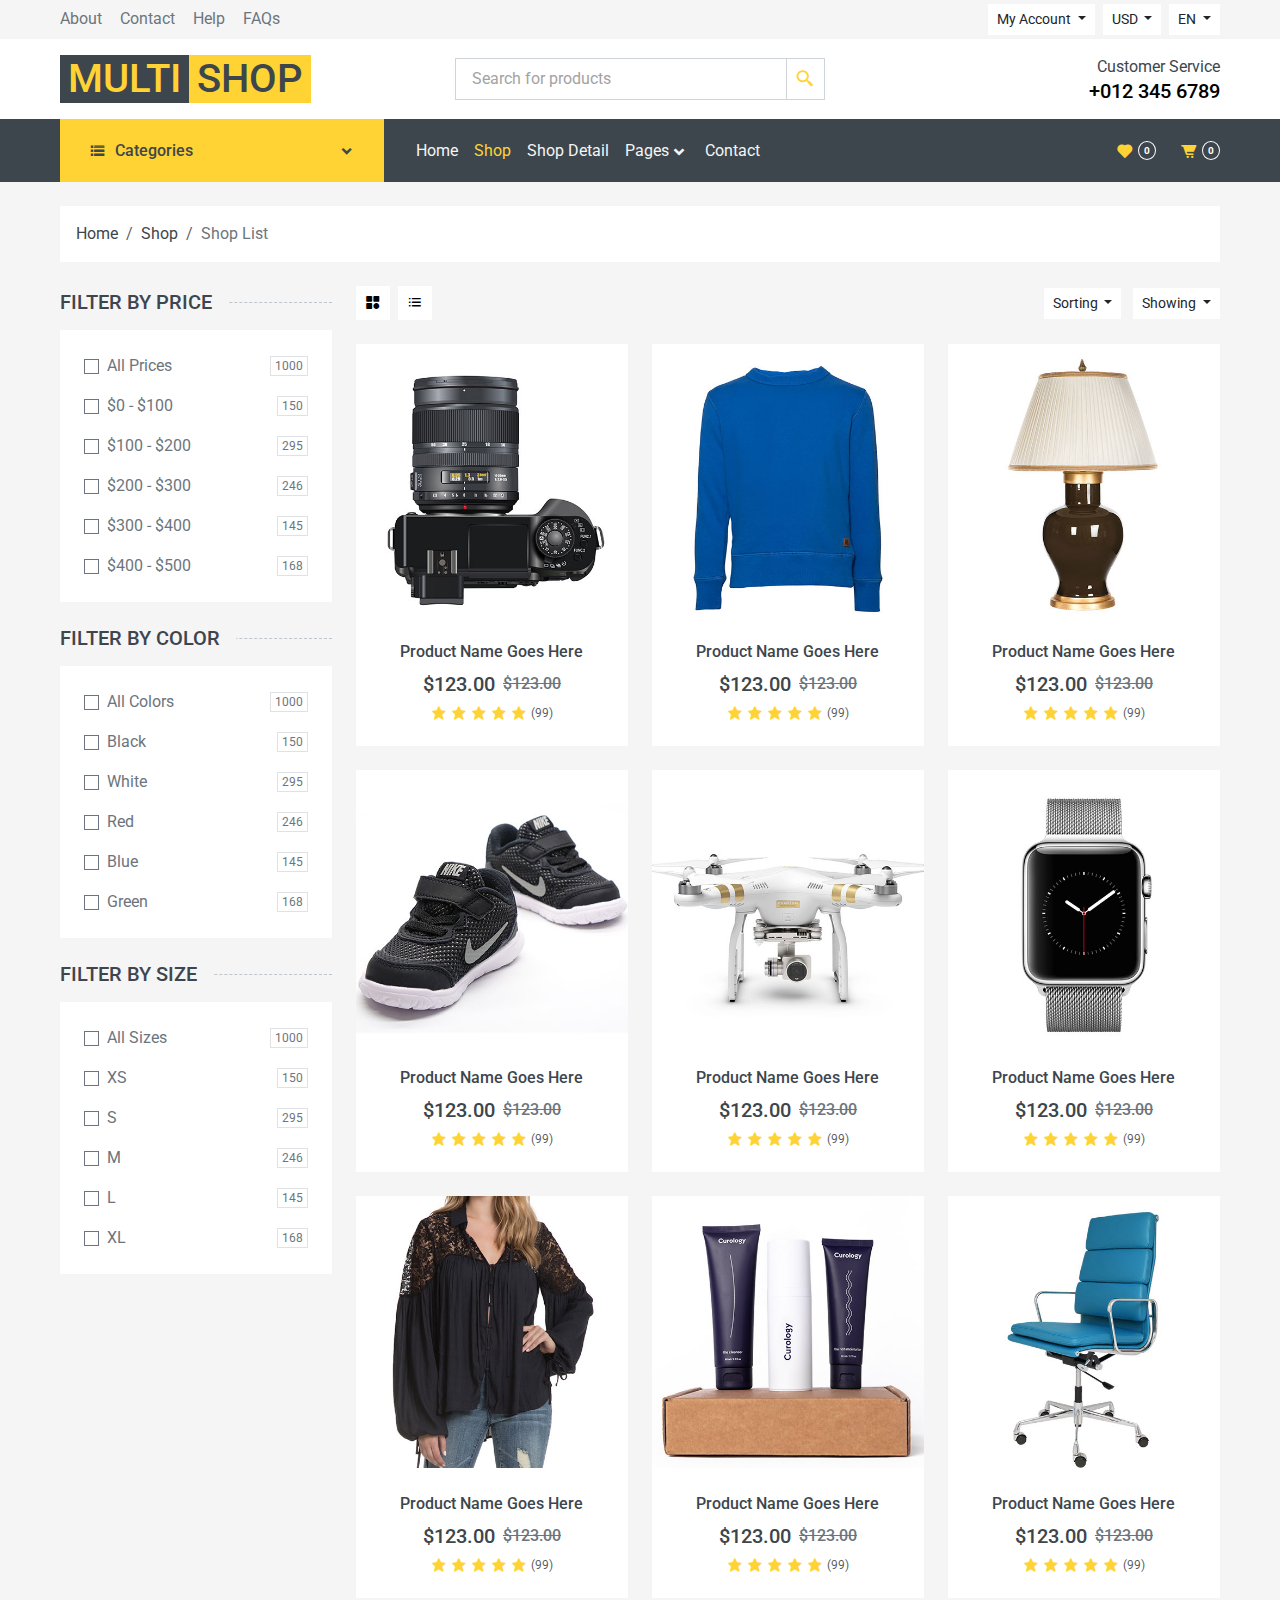
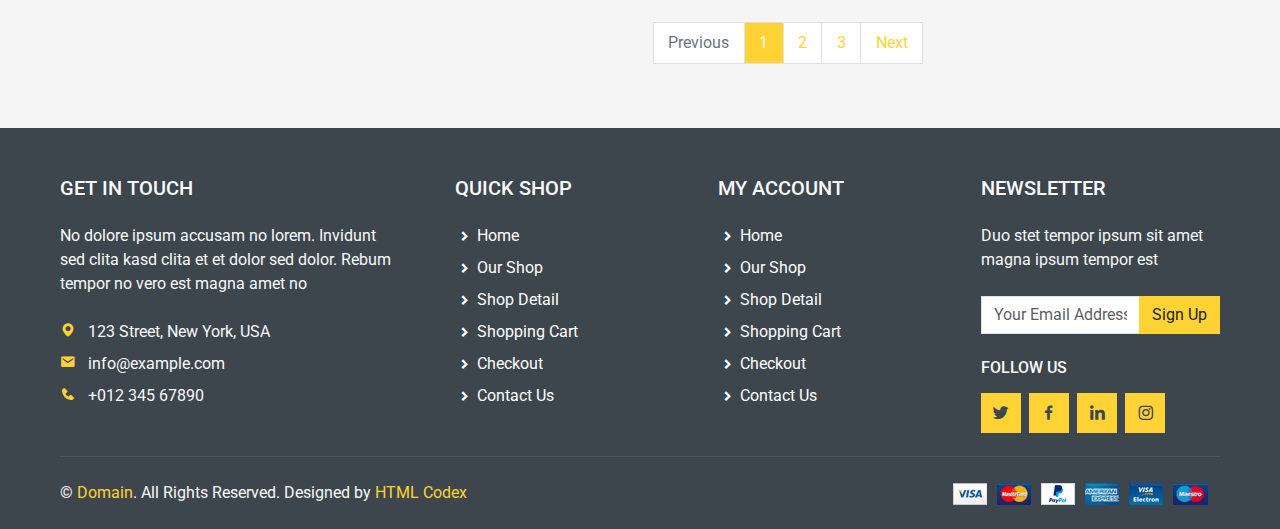
<file: shop.html>
<!DOCTYPE html>
<html lang="en">
<head>
    <meta charset="UTF-8">
    <meta name="viewport" content="width=device-width, initial-scale=1.0">
    <title>Document</title>
      <!-- fonts -->
    <link href="https://fonts.googleapis.com/css2?family=Roboto:wght@400;500;700&amp;display=swap" rel="stylesheet">
    <!-- bootstrap -->
    <link rel="stylesheet" href="css/bootstrap.min.css">
    <!-- box icons -->
    <link rel="stylesheet" href="css/boxicons.min.css">
    <link rel="stylesheet" href="css/boxicons-animation.css">
    <link rel="stylesheet" href="css/boxicons-transformations.css">
    <!-- my styles -->
    <link rel="stylesheet" href="css/shop.css">
    <link rel="stylesheet" href="css/navbar.css">
    <link rel="stylesheet" href="css/footer.css">
    <link rel="stylesheet" href="css/utils.css">
</head>
<body>
    <a id="back-to-top" class="d-flex justify-content-center align-items-center bg-yellow text-color-grey">
        <i class='bx bx-chevrons-up'></i>
    </a>
    
    <!-- navigation bar -->
    <div id="topbar" class="container-fluid">
    <div id="upper-nav" class="row align-items-center py-1 px-2 px-xl-5">
        <div class="col-lg-6 d-none d-lg-block">
        <a class="upper-nav-link" href="">About</a>
        <a class="upper-nav-link" href="">Contact</a>
        <a class="upper-nav-link" href="">Help</a>
        <a class="upper-nav-link" href="">FAQs</a>
        </div>

        <div class="col-lg-6 text-center text-lg-end">
        <div class="d-inline-flex">
            <button class="btn btn-sm btn-light rounded-0 dropdown-toggle ms-2" type="button" data-bs-toggle="dropdown"
            aria-expanded="false">
            My Account
            </button>
            <ul class="dropdown-menu rounded-0">
                <li><a class="dropdown-item" href="#">Sign in</a></li>
                <li><a class="dropdown-item" href="#">Sign up</a></li>
            </ul>

            <button class="btn btn-sm btn-light rounded-0 dropdown-toggle ms-2" type="button" data-bs-toggle="dropdown"
            aria-expanded="false">
            USD
            </button>
            <ul class="dropdown-menu rounded-0">
                <li><a class="dropdown-item" href="#">EUR</a></li>
                <li><a class="dropdown-item" href="#">GBP</a></li>
                <li><a class="dropdown-item" href="#">CAD</a></li>
            </ul>

            <button class="btn btn-sm btn-light rounded-0 dropdown-toggle ms-2" type="button" data-bs-toggle="dropdown"
            aria-expanded="false">
            EN
            </button>
            <ul class="dropdown-menu rounded-0">
                <li><a class="dropdown-item" href="#">FR</a></li>
                <li><a class="dropdown-item" href="#">AR</a></li>
                <li><a class="dropdown-item" href="#">RU</a></li>
            </ul>
        </div>
        <div class="d-inline-flex d-lg-none">
            <a href="" class="upper-nav-link d-flex align-items-center ms-2">
            <i class='bx bxs-heart upper-nav-icon'></i>
            <span class="upper-nav-icon-badge rounded-circle ms-1">0</span>
            </a>
            <a href="" class="upper-nav-link d-flex align-items-center">
            <i class='bx bxs-cart-alt upper-nav-icon'></i>
            <span class="upper-nav-icon-badge rounded-circle ms-1">0</span>
            </a>
        </div>
        </div>
    </div>
    <div id="mid-nav" class="row align-items-center justify-content-between py-3 px-2 px-xl-5 d-none d-lg-flex">
        <div class="col-lg-4 d-none d-lg-flex">
        <span class="bg-grey px-2">
            <h1 class="text-uppercase text-color-yellow">
            Multi
            </h1>
        </span>
        <span class="bg-yellow px-2">
            <h1 class="text-uppercase text-color-grey">
            SHOP
            </h1>
        </span>
        </div>
        <div id="mid-nav-search" class="col-lg-4 d-none d-lg-flex">
        <input type="text" placeholder="Search for products" class="py-2 px-3">
        <div class="d-flex justify-content-center align-items-center px-2">
            <i class='bx bx-search-alt-2'></i>
        </div>
        </div>
        <div id="mid-nav-contact" class="col-lg-4 d-none d-lg-flex  flex-column align-items-end">
        <p class="m-0 text-color-grey">Customer Service</p>
        <h5 class="m-0 text-color-black">+012 345 6789</h5>
        </div>
    </div>
    </div>
    <nav id="bottom-nav" class="navbar navbar-dark navbar-expand-lg bg-body-tertiary bg-grey py-0 px-2 px-xl-5">
    <div class="container-fluid">
        <div class="dropdown-center py-3 px-3 bg-yellow d-none d-lg-block">
        <button id="bottom-nav-category-dropdown"
            class="btn btn-secondary d-flex align-items-center bg-yellow rounded-0 border-0" type="button"
            data-bs-toggle="dropdown" aria-expanded="false">
            <i class='bx bx-list-ul text-color-grey pe-2'></i>
            <h6 class="text-color-grey pe-2">Categories</h6>
            <i class='bx bx-chevron-down text-color-grey ps-5'></i>
        </button>
        <div id="bottom-nav-dresses-main-dropdown" class="dropdown-menu" aria-labelledby="mainDropdown">
            <div class="dropdown-submenu">
            <button class="dropdown-item dropdown-toggler d-flex align-items-center justify-content-between text-color-grey" type="button"
                id="nestedDropdown" data-toggle="dropdown" aria-haspopup="true" aria-expanded="false">
                Dresses<i class='bx bx-chevron-right'></i>
            </button>
            <div id="bottom-nav-dresses-nested-dropdown" class="dropdown-menu" aria-labelledby="nestedDropdown">
                <a class="dropdown-item" href="#">Men's Dresses</a>
                <a class="dropdown-item" href="#">Women's Dresses</a>
                <a class="dropdown-item" href="#">Baby's Dresses</a>
            </div>
            </div>
            <a class="dropdown-item" href="#">Shirts</a>
            <a class="dropdown-item" href="#">Jeans</a>
            <a class="dropdown-item" href="#">Swimwear</a>
            <a class="dropdown-item" href="#">Sleepwear</a>
            <a class="dropdown-item" href="#">Sportswear</a>
            <a class="dropdown-item" href="#">Jumpsuits</a>
            <a class="dropdown-item" href="#">Blazers</a>
            <a class="dropdown-item" href="#">Jackets</a>
            <a class="dropdown-item" href="#">Shoes</a>
        </div>
        </div>
        <div class="d-flex d-lg-none me-auto py-3">
        <span class="bg-grey">
            <h1 class="text-uppercase text-color-grey bg-light px-2">
            Multi
            </h1>
        </span>
        <span class="bg-yellow">
            <h1 class="text-uppercase text-light bg-yellow px-2">
            SHOP
            </h1>
        </span>
        </div>
        <button id="bottom-nav-navbar-toggler" class="navbar-toggler rounded-0" type="button" data-bs-toggle="collapse"
        data-bs-target="#navbarNavDropdown" aria-controls="navbarNavDropdown" aria-expanded="false"
        aria-label="Toggle navigation">
        <span class="navbar-toggler-icon"></span>
        </button>
        <div class="collapse navbar-collapse ps-4" id="navbarNavDropdown">
        <ul class="navbar-nav">
            <li class="nav-item">
            <a class="nav-link" aria-current="page" href="index.html">Home</a>
            </li>
            <li class="nav-item">
            <a class="nav-link active" href="shop.html">Shop</a>
            </li>
            <li class="nav-item">
            <a class="nav-link" href="shop-detail.html">Shop Detail</a>
            </li>
            <li class="nav-item dropdown">
            <a class="nav-link d-flex align-items-center" href="#" role="button" data-bs-toggle="dropdown"
                aria-expanded="false">
                Pages
                <i class='bx bx-chevron-down'></i>
            </a>
            <ul id="bottom-nav-pages-dropdown" class="dropdown-menu rounded-0 bg-yellow">
                <li><a class="dropdown-item" href="shopping-cart.html">Shopping Cart</a></li>
                <li><a class="dropdown-item" href="checkout.html">Checkout</a></li>
            </ul>
            </li>
            <li class="nav-item">
            <a class="nav-link" href="contact-us.html">Contact</a>
            </li>
        </ul>
        </div>
        <div id="bottom-nav-icons" class="d-lg-inline-flex d-none">
        <a href="" class="d-flex align-items-center ms-2 text-decoration-none">
            <i class="bx bxs-heart upper-nav-icon text-color-yellow"></i>
            <span class="upper-nav-icon-badge rounded-circle ms-1">0</span>
        </a>
        <a href="" class="d-flex align-items-center ms-4 text-decoration-none">
            <i class="bx bxs-cart-alt upper-nav-icon text-color-yellow"></i>
            <span class="upper-nav-icon-badge rounded-circle ms-1">0</span>
        </a>
        </div>
    </div>
    </nav>

    <!-- breadcrumb -->
    <div class="container-fluid mt-4">
        <div class="row px-2 px-xl-5">
            <div class="col-12">
                <nav class=" py-3 px-3 bg-white" aria-label="breadcrumb">
                    <ol class="breadcrumb mb-0">
                        <li class="breadcrumb-item"><a class=" text-decoration-none text-color-grey" href="index.html">Home</a></li>
                        <li class="breadcrumb-item"><a class=" text-decoration-none text-color-grey" href="shop.html">Shop</a></li>
                        <li class="breadcrumb-item text-color-lightgrey" aria-current="page">Shop List</li>
                    </ol>
                </nav>
            </div>
        </div>
    </div>

    <!-- sidebar -->
    <div class="container-fluid mt-4">
        <div class="row px-2 px-xl-5">
            <div class="col-lg-3 col-md-4">
                <div class="mt-1">
                    <h5 class="text-uppercase text-color-grey mb-3 position-relative">
                        <span class="pe-3 bg-whitesmoke">Filter By Price</span>
                        <span class="dotted-separator"></span>
                    </h5>
                    <div class="bg-white p-4 mb-3">
                        <div class="shop-sidebar-content d-flex justify-content-between align-items-center mb-3">
                            <div class="d-flex align-items-center">
                                <input class="custom-checkbox" type="checkbox" id="all-prices">
                                <label for="all-prices" class="text-color-lightgrey">All Prices</label>
                            </div>
                            <span class="small text-color-lightgrey border px-1">1000</span>
                        </div>
                        <div class="shop-sidebar-content d-flex justify-content-between align-items-center mb-3">
                            <div class="d-flex align-items-center">
                                <input class="custom-checkbox" type="checkbox" id="0-100">
                                <label for="0-100" class="text-color-lightgrey">$0 - $100</label>
                            </div>
                            <span class="small text-color-lightgrey border px-1">150</span>
                        </div>
                        <div class="shop-sidebar-content d-flex justify-content-between align-items-center mb-3">
                            <div class="d-flex align-items-center">
                                <input class="custom-checkbox" type="checkbox" id="100-200">
                                <label for="100-200" class="text-color-lightgrey">$100 - $200</label>
                            </div>
                            <span class="small text-color-lightgrey border px-1">295</span>
                        </div>
                        <div class="shop-sidebar-content d-flex justify-content-between align-items-center mb-3">
                            <div class="d-flex align-items-center">
                                <input class="custom-checkbox" type="checkbox" id="200-300">
                                <label for="200-300" class="text-color-lightgrey">$200 - $300</label>
                            </div>
                            <span class="small text-color-lightgrey border px-1">246</span>
                        </div>
                        <div class="shop-sidebar-content d-flex justify-content-between align-items-center mb-3">
                            <div class="d-flex align-items-center">
                                <input class="custom-checkbox" type="checkbox" id="300-400">
                                <label for="300-400" class="text-color-lightgrey">$300 - $400</label>
                            </div>
                            <span class="small text-color-lightgrey border px-1">145</span>
                        </div>
                        <div class="shop-sidebar-content d-flex justify-content-between align-items-center">
                            <div class="d-flex align-items-center">
                                <input class="custom-checkbox" type="checkbox" id="400-500">
                                <label for="400-500" class="text-color-lightgrey">$400 - $500</label>
                            </div>
                            <span class="small text-color-lightgrey border px-1">168</span>
                        </div>
                    </div>
                </div>
                <div class="mt-4">
                    <h5 class="text-uppercase text-color-grey mb-3 position-relative">
                        <span class="pe-3 bg-whitesmoke">Filter By Color</span>
                        <span class="dotted-separator"></span>
                    </h5>
                    <div class="bg-white p-4 mb-3">
                        <div class="shop-sidebar-content d-flex justify-content-between align-items-center mb-3">
                            <div class="d-flex align-items-center">
                                <input class="custom-checkbox" type="checkbox" id="all-colors">
                                <label for="all-colors" class="text-color-lightgrey">All Colors</label>
                            </div>
                            <span class="small text-color-lightgrey border px-1">1000</span>
                        </div>
                        <div class="shop-sidebar-content d-flex justify-content-between align-items-center mb-3">
                            <div class="d-flex align-items-center">
                                <input class="custom-checkbox" type="checkbox" id="black">
                                <label for="black" class="text-color-lightgrey">Black</label>
                            </div>
                            <span class="small text-color-lightgrey border px-1">150</span>
                        </div>
                        <div class="shop-sidebar-content d-flex justify-content-between align-items-center mb-3">
                            <div class="d-flex align-items-center">
                                <input class="custom-checkbox" type="checkbox" id="white">
                                <label for="white" class="text-color-lightgrey">White</label>
                            </div>
                            <span class="small text-color-lightgrey border px-1">295</span>
                        </div>
                        <div class="shop-sidebar-content d-flex justify-content-between align-items-center mb-3">
                            <div class="d-flex align-items-center">
                                <input class="custom-checkbox" type="checkbox" id="red">
                                <label for="red" class="text-color-lightgrey">Red</label>
                            </div>
                            <span class="small text-color-lightgrey border px-1">246</span>
                        </div>
                        <div class="shop-sidebar-content d-flex justify-content-between align-items-center mb-3">
                            <div class="d-flex align-items-center">
                                <input class="custom-checkbox" type="checkbox" id="blue">
                                <label for="blue" class="text-color-lightgrey">Blue</label>
                            </div>
                            <span class="small text-color-lightgrey border px-1">145</span>
                        </div>
                        <div class="shop-sidebar-content d-flex justify-content-between align-items-center">
                            <div class="d-flex align-items-center">
                                <input class="custom-checkbox" type="checkbox" id="green">
                                <label for="green" class="text-color-lightgrey">Green</label>
                            </div>
                            <span class="small text-color-lightgrey border px-1">168</span>
                        </div>
                    </div>
                </div>
                <div class="mt-4">
                    <h5 class="text-uppercase text-color-grey mb-3 position-relative">
                        <span class="pe-3 bg-whitesmoke">Filter By Size</span>
                        <span class="dotted-separator"></span>
                    </h5>
                    <div class="bg-white p-4 mb-3">
                        <div class="shop-sidebar-content d-flex justify-content-between align-items-center mb-3">
                            <div class="d-flex align-items-center">
                                <input class="custom-checkbox" type="checkbox" id="all-sizes">
                                <label for="all-sizes" class="text-color-lightgrey">All Sizes</label>
                            </div>
                            <span class="small text-color-lightgrey border px-1">1000</span>
                        </div>
                        <div class="shop-sidebar-content d-flex justify-content-between align-items-center mb-3">
                            <div class="d-flex align-items-center">
                                <input class="custom-checkbox" type="checkbox" id="xs">
                                <label for="xs" class="text-color-lightgrey">XS</label>
                            </div>
                            <span class="small text-color-lightgrey border px-1">150</span>
                        </div>
                        <div class="shop-sidebar-content d-flex justify-content-between align-items-center mb-3">
                            <div class="d-flex align-items-center">
                                <input class="custom-checkbox" type="checkbox" id="s">
                                <label for="s" class="text-color-lightgrey">S</label>
                            </div>
                            <span class="small text-color-lightgrey border px-1">295</span>
                        </div>
                        <div class="shop-sidebar-content d-flex justify-content-between align-items-center mb-3">
                            <div class="d-flex align-items-center">
                                <input class="custom-checkbox" type="checkbox" id="m">
                                <label for="m" class="text-color-lightgrey">M</label>
                            </div>
                            <span class="small text-color-lightgrey border px-1">246</span>
                        </div>
                        <div class="shop-sidebar-content d-flex justify-content-between align-items-center mb-3">
                            <div class="d-flex align-items-center">
                                <input class="custom-checkbox" type="checkbox" id="l">
                                <label for="l" class="text-color-lightgrey">L</label>
                            </div>
                            <span class="small text-color-lightgrey border px-1">145</span>
                        </div>
                        <div class="shop-sidebar-content d-flex justify-content-between align-items-center">
                            <div class="d-flex align-items-center">
                                <input class="custom-checkbox" type="checkbox" id="xl">
                                <label for="xl" class="text-color-lightgrey">XL</label>
                            </div>
                            <span class="small text-color-lightgrey border px-1">168</span>
                        </div>
                    </div>
                </div>
            </div>
            <div class="col-lg-9 col-md-8">
                <div class="row">
                    <div class="col-12 mb-4">
                        <div class="d-flex align-items-center justify-content-between">
                            <div class="d-flex justify-content-center align-items-center">
                                <a class="d-flex justify-content-center align-items-center p-2 me-2 bg-white text-decoration-none text-color-black medium">
                                    <i class='bx bxs-category'></i>
                                </a>
                                <a class="d-flex justify-content-center align-items-center p-2 me-2 bg-white text-decoration-none text-color-black medium">
                                    <i class='bx bx-list-ul'></i>
                                </a>
                            </div>
                            <div>
                                <button class="btn btn-sm btn-light rounded-0 dropdown-toggle ms-2" type="button" data-bs-toggle="dropdown"
                                aria-expanded="false">
                                Sorting
                                </button>
                                <ul class="dropdown-menu rounded-0">
                                    <li><a class="dropdown-item" href="#">Latest</a></li>
                                    <li><a class="dropdown-item" href="#">Popularity</a></li>
                                    <li><a class="dropdown-item" href="#">Best Rating</a></li>
                                </ul>

                                <button class="btn btn-sm btn-light rounded-0 dropdown-toggle ms-2" type="button" data-bs-toggle="dropdown"
                                aria-expanded="false">
                                Showing
                                </button>
                                <ul class="dropdown-menu rounded-0">
                                    <li><a class="dropdown-item" href="#">10</a></li>
                                    <li><a class="dropdown-item" href="#">20</a></li>
                                    <li><a class="dropdown-item" href="#">30</a></li>
                                </ul>
                            </div>
                        </div>
                    </div>
                    <div class="featured-product-item col-lg-4 col-md-6 col-sm-12 mb-4">
                        <div class="overflow-hidden position-relative">
                          <img class="img-fluid w-100" src="images/product-1.jpg" alt="">
                          <div class="featured-product-actions d-flex justify-content-center align-items-center">
                            <a href=""><i class='bx bxs-cart-alt'></i></a>
                            <a href=""><i class='bx bx-heart'></i></a>
                            <a href=""><i class='bx bx-sync'></i></a>
                            <a href=""><i class='bx bx-search'></i></a>
                          </div>
                        </div>
                        <div class="text-center py-4 bg-white">
                          <a class="text-decoration-none text-color-grey h6" href="">Product Name Goes Here</a>
                          <div class="d-flex justify-content-center align-items-center mt-2">
                            <h5 class="text-body-secondary text-color-grey">$123.00</h5>
                            <h6 class="ps-2 text-decoration-line-through text-color-lightgrey">$123.00</h6>
                          </div>
                          <div class="d-flex justify-content-center align-items-center text-color-yellow">
                            <i class='bx bxs-star me-1' ></i>
                            <i class='bx bxs-star me-1' ></i>
                            <i class='bx bxs-star me-1' ></i>
                            <i class='bx bxs-star me-1' ></i>
                            <i class='bx bxs-star me-1' ></i>
                            <small class="text-body-secondary small">(99)</small>
                          </div>
                        </div>
                    </div>
                    <div class="featured-product-item col-lg-4 col-md-6 col-sm-12 mb-4">
                    <div class="overflow-hidden position-relative">
                        <img class="img-fluid w-100" src="images/product-2.jpg" alt="">
                        <div class="featured-product-actions d-flex justify-content-center align-items-center">
                        <a href=""><i class='bx bxs-cart-alt'></i></a>
                        <a href=""><i class='bx bx-heart'></i></a>
                        <a href=""><i class='bx bx-sync'></i></a>
                        <a href=""><i class='bx bx-search'></i></a>
                        </div>
                    </div>
                    <div class="text-center py-4 bg-white">
                        <a class="text-decoration-none text-color-grey h6" href="">Product Name Goes Here</a>
                        <div class="d-flex justify-content-center align-items-center mt-2">
                        <h5 class="text-body-secondary text-color-grey">$123.00</h5>
                        <h6 class="ps-2 text-decoration-line-through text-color-lightgrey">$123.00</h6>
                        </div>
                        <div class="d-flex justify-content-center align-items-center text-color-yellow">
                        <i class='bx bxs-star me-1' ></i>
                        <i class='bx bxs-star me-1' ></i>
                        <i class='bx bxs-star me-1' ></i>
                        <i class='bx bxs-star me-1' ></i>
                        <i class='bx bxs-star me-1' ></i>
                        <small class="text-body-secondary small">(99)</small>
                        </div>
                    </div>
                    </div>
                    <div class="featured-product-item col-lg-4 col-md-6 col-sm-12 mb-4">
                    <div class="overflow-hidden position-relative">
                        <img class="img-fluid w-100" src="images/product-3.jpg" alt="">
                        <div class="featured-product-actions d-flex justify-content-center align-items-center">
                        <a href=""><i class='bx bxs-cart-alt'></i></a>
                        <a href=""><i class='bx bx-heart'></i></a>
                        <a href=""><i class='bx bx-sync'></i></a>
                        <a href=""><i class='bx bx-search'></i></a>
                        </div>
                    </div>
                    <div class="text-center py-4 bg-white">
                        <a class="text-decoration-none text-color-grey h6" href="">Product Name Goes Here</a>
                        <div class="d-flex justify-content-center align-items-center mt-2">
                        <h5 class="text-body-secondary text-color-grey">$123.00</h5>
                        <h6 class="ps-2 text-decoration-line-through text-color-lightgrey">$123.00</h6>
                        </div>
                        <div class="d-flex justify-content-center align-items-center text-color-yellow">
                        <i class='bx bxs-star me-1' ></i>
                        <i class='bx bxs-star me-1' ></i>
                        <i class='bx bxs-star me-1' ></i>
                        <i class='bx bxs-star me-1' ></i>
                        <i class='bx bxs-star me-1' ></i>
                        <small class="text-body-secondary small">(99)</small>
                        </div>
                    </div>
                    </div>
                    <div class="featured-product-item col-lg-4 col-md-6 col-sm-12 mb-4">
                    <div class="overflow-hidden position-relative">
                        <img class="img-fluid w-100" src="images/product-4.jpg" alt="">
                        <div class="featured-product-actions d-flex justify-content-center align-items-center">
                        <a href=""><i class='bx bxs-cart-alt'></i></a>
                        <a href=""><i class='bx bx-heart'></i></a>
                        <a href=""><i class='bx bx-sync'></i></a>
                        <a href=""><i class='bx bx-search'></i></a>
                        </div>
                    </div>
                    <div class="text-center py-4 bg-white">
                        <a class="text-decoration-none text-color-grey h6" href="">Product Name Goes Here</a>
                        <div class="d-flex justify-content-center align-items-center mt-2">
                        <h5 class="text-body-secondary text-color-grey">$123.00</h5>
                        <h6 class="ps-2 text-decoration-line-through text-color-lightgrey">$123.00</h6>
                        </div>
                        <div class="d-flex justify-content-center align-items-center text-color-yellow">
                        <i class='bx bxs-star me-1' ></i>
                        <i class='bx bxs-star me-1' ></i>
                        <i class='bx bxs-star me-1' ></i>
                        <i class='bx bxs-star me-1' ></i>
                        <i class='bx bxs-star me-1' ></i>
                        <small class="text-body-secondary small">(99)</small>
                        </div>
                    </div>
                    </div>
                    <div class="featured-product-item col-lg-4 col-md-6 col-sm-12 mb-4">
                    <div class="overflow-hidden position-relative">
                        <img class="img-fluid w-100" src="images/product-5.jpg" alt="">
                        <div class="featured-product-actions d-flex justify-content-center align-items-center">
                        <a href=""><i class='bx bxs-cart-alt'></i></a>
                        <a href=""><i class='bx bx-heart'></i></a>
                        <a href=""><i class='bx bx-sync'></i></a>
                        <a href=""><i class='bx bx-search'></i></a>
                        </div>
                    </div>
                    <div class="text-center py-4 bg-white">
                        <a class="text-decoration-none text-color-grey h6" href="">Product Name Goes Here</a>
                        <div class="d-flex justify-content-center align-items-center mt-2">
                        <h5 class="text-body-secondary text-color-grey">$123.00</h5>
                        <h6 class="ps-2 text-decoration-line-through text-color-lightgrey">$123.00</h6>
                        </div>
                        <div class="d-flex justify-content-center align-items-center text-color-yellow">
                        <i class='bx bxs-star me-1' ></i>
                        <i class='bx bxs-star me-1' ></i>
                        <i class='bx bxs-star me-1' ></i>
                        <i class='bx bxs-star me-1' ></i>
                        <i class='bx bxs-star me-1' ></i>
                        <small class="text-body-secondary small">(99)</small>
                        </div>
                    </div>
                    </div>
                    <div class="featured-product-item col-lg-4 col-md-6 col-sm-12 mb-4">
                    <div class="overflow-hidden position-relative">
                        <img class="img-fluid w-100" src="images/product-6.jpg" alt="">
                        <div class="featured-product-actions d-flex justify-content-center align-items-center">
                        <a href=""><i class='bx bxs-cart-alt'></i></a>
                        <a href=""><i class='bx bx-heart'></i></a>
                        <a href=""><i class='bx bx-sync'></i></a>
                        <a href=""><i class='bx bx-search'></i></a>
                        </div>
                    </div>
                    <div class="text-center py-4 bg-white">
                        <a class="text-decoration-none text-color-grey h6" href="">Product Name Goes Here</a>
                        <div class="d-flex justify-content-center align-items-center mt-2">
                        <h5 class="text-body-secondary text-color-grey">$123.00</h5>
                        <h6 class="ps-2 text-decoration-line-through text-color-lightgrey">$123.00</h6>
                        </div>
                        <div class="d-flex justify-content-center align-items-center text-color-yellow">
                        <i class='bx bxs-star me-1' ></i>
                        <i class='bx bxs-star me-1' ></i>
                        <i class='bx bxs-star me-1' ></i>
                        <i class='bx bxs-star me-1' ></i>
                        <i class='bx bxs-star me-1' ></i>
                        <small class="text-body-secondary small">(99)</small>
                        </div>
                    </div>
                    </div>
                    <div class="featured-product-item col-lg-4 col-md-6 col-sm-12 mb-4">
                    <div class="overflow-hidden position-relative">
                        <img class="img-fluid w-100" src="images/product-7.jpg" alt="">
                        <div class="featured-product-actions d-flex justify-content-center align-items-center">
                        <a href=""><i class='bx bxs-cart-alt'></i></a>
                        <a href=""><i class='bx bx-heart'></i></a>
                        <a href=""><i class='bx bx-sync'></i></a>
                        <a href=""><i class='bx bx-search'></i></a>
                        </div>
                    </div>
                    <div class="text-center py-4 bg-white">
                        <a class="text-decoration-none text-color-grey h6" href="">Product Name Goes Here</a>
                        <div class="d-flex justify-content-center align-items-center mt-2">
                        <h5 class="text-body-secondary text-color-grey">$123.00</h5>
                        <h6 class="ps-2 text-decoration-line-through text-color-lightgrey">$123.00</h6>
                        </div>
                        <div class="d-flex justify-content-center align-items-center text-color-yellow">
                        <i class='bx bxs-star me-1' ></i>
                        <i class='bx bxs-star me-1' ></i>
                        <i class='bx bxs-star me-1' ></i>
                        <i class='bx bxs-star me-1' ></i>
                        <i class='bx bxs-star me-1' ></i>
                        <small class="text-body-secondary small">(99)</small>
                        </div>
                    </div>
                    </div>
                    <div class="featured-product-item col-lg-4 col-md-6 col-sm-12 mb-4">
                    <div class="overflow-hidden position-relative">
                        <img class="img-fluid w-100" src="images/product-8.jpg" alt="">
                        <div class="featured-product-actions d-flex justify-content-center align-items-center">
                        <a href=""><i class='bx bxs-cart-alt'></i></a>
                        <a href=""><i class='bx bx-heart'></i></a>
                        <a href=""><i class='bx bx-sync'></i></a>
                        <a href=""><i class='bx bx-search'></i></a>
                        </div>
                    </div>
                    <div class="text-center py-4 bg-white">
                        <a class="text-decoration-none text-color-grey h6" href="">Product Name Goes Here</a>
                        <div class="d-flex justify-content-center align-items-center mt-2">
                        <h5 class="text-body-secondary text-color-grey">$123.00</h5>
                        <h6 class="ps-2 text-decoration-line-through text-color-lightgrey">$123.00</h6>
                        </div>
                        <div class="d-flex justify-content-center align-items-center text-color-yellow">
                        <i class='bx bxs-star me-1' ></i>
                        <i class='bx bxs-star me-1' ></i>
                        <i class='bx bxs-star me-1' ></i>
                        <i class='bx bxs-star me-1' ></i>
                        <i class='bx bxs-star me-1' ></i>
                        <small class="text-body-secondary small">(99)</small>
                        </div>
                    </div>
                    </div>
                    <div class="featured-product-item col-lg-4 col-md-6 col-sm-12 mb-4">
                    <div class="overflow-hidden position-relative">
                        <img class="img-fluid w-100" src="images/product-9.jpg" alt="">
                        <div class="featured-product-actions d-flex justify-content-center align-items-center">
                        <a href=""><i class='bx bxs-cart-alt'></i></a>
                        <a href=""><i class='bx bx-heart'></i></a>
                        <a href=""><i class='bx bx-sync'></i></a>
                        <a href=""><i class='bx bx-search'></i></a>
                        </div>
                    </div>
                    <div class="text-center py-4 bg-white">
                        <a class="text-decoration-none text-color-grey h6" href="">Product Name Goes Here</a>
                        <div class="d-flex justify-content-center align-items-center mt-2">
                        <h5 class="text-body-secondary text-color-grey">$123.00</h5>
                        <h6 class="ps-2 text-decoration-line-through text-color-lightgrey">$123.00</h6>
                        </div>
                        <div class="d-flex justify-content-center align-items-center text-color-yellow">
                        <i class='bx bxs-star me-1' ></i>
                        <i class='bx bxs-star me-1' ></i>
                        <i class='bx bxs-star me-1' ></i>
                        <i class='bx bxs-star me-1' ></i>
                        <i class='bx bxs-star me-1' ></i>
                        <small class="text-body-secondary small">(99)</small>
                        </div>
                    </div>
                    </div>
                    <div class="col-12 d-flex justify-content-center align-items-center">
                        <ul class="pagination bg-white">
                            <li><a class="text-color-lightgrey" href="">Previous</a></li>
                            <li class="bg-yellow"><a class="text-light" href="">1</a></li>
                            <li><a class="text-color-yellow" href="">2</a></li>
                            <li><a class="text-color-yellow" href="">3</a></li>
                            <li><a class="text-color-yellow" href="">Next</a></li>
                        </ul>
                    </div>
                </div>
            </div>
        </div>
    </div>

    <!-- footer -->
    <div class="container-fluid mt-5 pt-5 bg-grey">
        <div class="row px-2 px-xl-5">
        <div class="col-lg-4 col-md-6 col-sm-12 text-light mb-5 pe-3 pe-xl-5">
            <h5 class="text-uppercase text-light mb-4">Get In Touch</h5>
            <p class=" mb-4">No dolore ipsum accusam no lorem. Invidunt sed clita kasd clita et et dolor sed dolor. Rebum tempor no vero est magna amet no</p>
            <p class="mb-2"><i class='bx bxs-map text-color-yellow me-2'></i> 123 Street, New York, USA</p>
            <p class="mb-2"><i class='bx bxs-envelope text-color-yellow me-2'></i> info@example.com</p>
            <p class="mb-0"><i class='bx bxs-phone text-color-yellow me-2' ></i> +012 345 67890</p>
        </div>
        <div class="col-lg-8 col-sm-12">
            <div class="row">
            <div class="col-lg-4">
                <h5 class="text-uppercase text-light mb-4">Quick Shop</h5>
                <div class="d-flex flex-column justify-content-start">
                <a class="footer-link d-flex align-items-center mb-2" href="">
                    <i class='bx bx-chevron-right me-1'></i> <span>Home</span>
                </a>
                <a class="footer-link d-flex align-items-center mb-2" href="">
                    <i class='bx bx-chevron-right me-1'></i> <span>Our Shop</span>
                </a>
                <a class="footer-link d-flex align-items-center mb-2" href="">
                    <i class='bx bx-chevron-right me-1'></i> <span>Shop Detail</span>
                </a>
                <a class="footer-link d-flex align-items-center mb-2" href="">
                    <i class='bx bx-chevron-right me-1'></i> <span>Shopping Cart</span>
                </a>
                <a class="footer-link d-flex align-items-center mb-2" href="">
                    <i class='bx bx-chevron-right me-1'></i> <span>Checkout</span>
                </a>
                <a class="footer-link d-flex align-items-center mb-2" href="">
                    <i class='bx bx-chevron-right me-1'></i> <span>Contact Us</span>
                </a>
                </div>
            </div>
            <div class="col-lg-4">
                <h5 class="text-uppercase text-light mb-4">My Account</h5>
                <div class="d-flex flex-column justify-content-start">
                <a class="footer-link d-flex align-items-center mb-2" href="">
                    <i class='bx bx-chevron-right me-1'></i> <span>Home</span>
                </a>
                <a class="footer-link d-flex align-items-center mb-2" href="">
                    <i class='bx bx-chevron-right me-1'></i> <span>Our Shop</span>
                </a>
                <a class="footer-link d-flex align-items-center mb-2" href="">
                    <i class='bx bx-chevron-right me-1'></i> <span>Shop Detail</span>
                </a>
                <a class="footer-link d-flex align-items-center mb-2" href="">
                    <i class='bx bx-chevron-right me-1'></i> <span>Shopping Cart</span>
                </a>
                <a class="footer-link d-flex align-items-center mb-2" href="">
                    <i class='bx bx-chevron-right me-1'></i> <span>Checkout</span>
                </a>
                <a class="footer-link d-flex align-items-center mb-2" href="">
                    <i class='bx bx-chevron-right me-1'></i> <span>Contact Us</span>
                </a>
                </div>
            </div>
            <div class="col-lg-4">
                <h5 class="text-uppercase text-light mb-4">NewsLetter</h5>
                <p class=" mb-4 text-light">Duo stet tempor ipsum sit amet magna ipsum tempor est</p>
                <div class="d-flex flex-column justify-content-start">
                <div class="input-group mb-4">
                    <input class="form-control rounded-0" type="text" placeholder="Your Email Address">
                    <div class="input-group-append">
                    <button class="btn bg-yellow rounded-0">Sign Up</button>
                    </div>
                </div>
                <h6 class="text-uppercase text-light mb-3">Follow Us</h6>
                <div class="d-flex justify-content-start">
                    <a class="footer-icon-button d-flex justify-content-center align-items-center text-decoration-none me-2 bg-yellow text-color-grey" href=""><i class='bx bxl-twitter'></i></a>
                    <a class="footer-icon-button d-flex justify-content-center align-items-center text-decoration-none me-2 bg-yellow text-color-grey" href=""><i class='bx bxl-facebook'></i></a>
                    <a class="footer-icon-button d-flex justify-content-center align-items-center text-decoration-none me-2 bg-yellow text-color-grey" href=""><i class='bx bxl-linkedin'></i></a>
                    <a class="footer-icon-button d-flex justify-content-center align-items-center text-decoration-none me-2 bg-yellow text-color-grey" href=""><i class='bx bxl-instagram'></i></a>
                </div>
                </div>
            </div>
            </div>
        </div>
        </div>
        <div class="row border-top mx-xl-5 py-4" style="border-color: rgba(256, 256, 256, .1) !important;">
        <div class="col-md-6 text-center text-md-start text-light ps-0" >
            © <a class="text-decoration-none text-color-yellow" href="">Domain</a>. All Rights Reserved. Designed by <a class="text-decoration-none text-color-yellow" href="">HTML Codex</a>
        </div>
        <div class="col-md-6 text-center text-md-end">
            <img class="img-fluid" style="max-width: min-content;" src="images/payments.png">
        </div>
        </div>
    </div>

    <!-- bootstrap -->
    <script src="js/popper.js"></script>
    <script src="js/jquery-3.7.0.min.js"></script>
    <script src="js/bootstrap.min.js"></script>
    <!-- my scripts -->
    <script src="js/shop.js"></script>
</body>
</html>
</file>
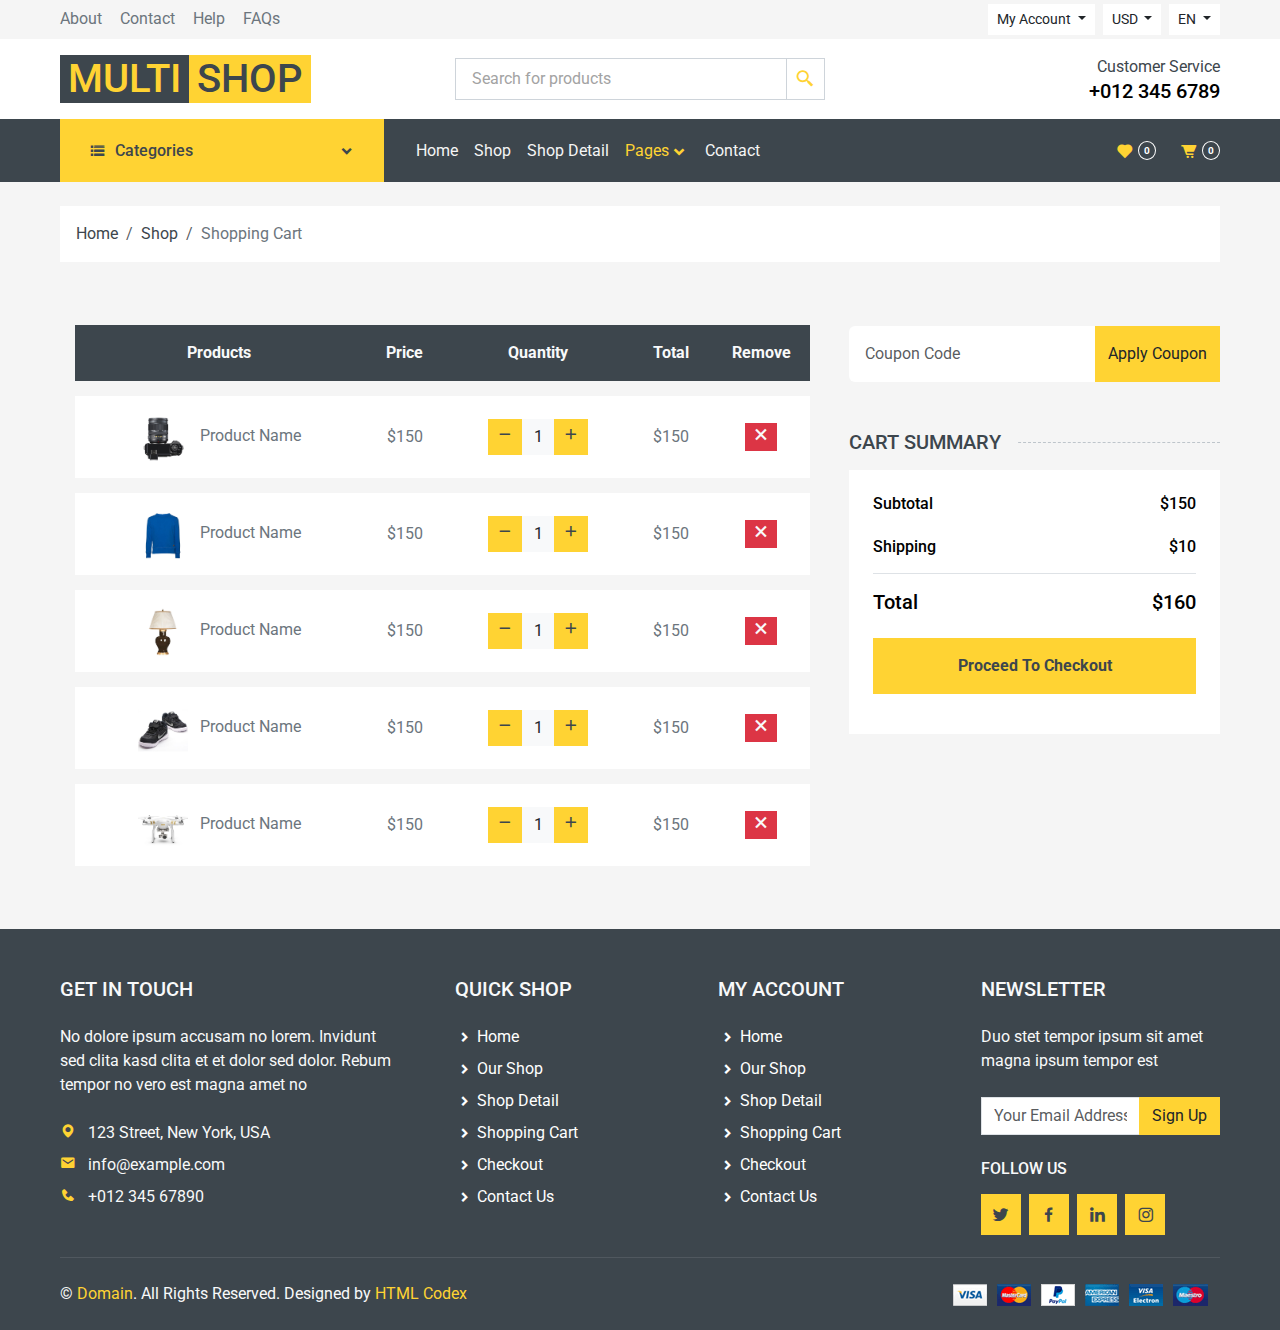
<file: shopping-cart.html>
<!DOCTYPE html>
<html lang="en">
<head>
    <meta charset="UTF-8">
    <meta name="viewport" content="width=device-width, initial-scale=1.0">
    <title>Document</title>
    <!-- fonts -->
    <link href="https://fonts.googleapis.com/css2?family=Roboto:wght@400;500;700&amp;display=swap" rel="stylesheet">
    <!-- bootstrap -->
    <link rel="stylesheet" href="css/bootstrap.min.css">
    <!-- box icons -->
    <link rel="stylesheet" href="css/boxicons.min.css">
    <link rel="stylesheet" href="css/boxicons-animation.css">
    <link rel="stylesheet" href="css/boxicons-transformations.css">
    <!-- my styles -->
    <link rel="stylesheet" href="css/shopping-cart.css">
    <link rel="stylesheet" href="css/navbar.css">
    <link rel="stylesheet" href="css/footer.css">
    <link rel="stylesheet" href="css/utils.css">
</head>
<body>
    
    <a id="back-to-top" class="d-flex justify-content-center align-items-center bg-yellow text-color-grey">
        <i class='bx bx-chevrons-up'></i>
    </a>
    
    <!-- navigation bar -->
    <div id="topbar" class="container-fluid">
    <div id="upper-nav" class="row align-items-center py-1 px-2 px-xl-5">
        <div class="col-lg-6 d-none d-lg-block">
        <a class="upper-nav-link" href="">About</a>
        <a class="upper-nav-link" href="">Contact</a>
        <a class="upper-nav-link" href="">Help</a>
        <a class="upper-nav-link" href="">FAQs</a>
        </div>

        <div class="col-lg-6 text-center text-lg-end">
        <div class="d-inline-flex">
            <button class="btn btn-sm btn-light rounded-0 dropdown-toggle ms-2" type="button" data-bs-toggle="dropdown"
            aria-expanded="false">
            My Account
            </button>
            <ul class="dropdown-menu rounded-0">
                <li><a class="dropdown-item" href="#">Sign in</a></li>
                <li><a class="dropdown-item" href="#">Sign up</a></li>
            </ul>

            <button class="btn btn-sm btn-light rounded-0 dropdown-toggle ms-2" type="button" data-bs-toggle="dropdown"
            aria-expanded="false">
            USD
            </button>
            <ul class="dropdown-menu rounded-0">
                <li><a class="dropdown-item" href="#">EUR</a></li>
                <li><a class="dropdown-item" href="#">GBP</a></li>
                <li><a class="dropdown-item" href="#">CAD</a></li>
            </ul>

            <button class="btn btn-sm btn-light rounded-0 dropdown-toggle ms-2" type="button" data-bs-toggle="dropdown"
            aria-expanded="false">
            EN
            </button>
            <ul class="dropdown-menu rounded-0">
                <li><a class="dropdown-item" href="#">FR</a></li>
                <li><a class="dropdown-item" href="#">AR</a></li>
                <li><a class="dropdown-item" href="#">RU</a></li>
            </ul>
        </div>
        <div class="d-inline-flex d-lg-none">
            <a href="" class="upper-nav-link d-flex align-items-center ms-2">
            <i class='bx bxs-heart upper-nav-icon'></i>
            <span class="upper-nav-icon-badge rounded-circle ms-1">0</span>
            </a>
            <a href="" class="upper-nav-link d-flex align-items-center">
            <i class='bx bxs-cart-alt upper-nav-icon'></i>
            <span class="upper-nav-icon-badge rounded-circle ms-1">0</span>
            </a>
        </div>
        </div>
    </div>
    <div id="mid-nav" class="row align-items-center justify-content-between py-3 px-2 px-xl-5 d-none d-lg-flex">
        <div class="col-lg-4 d-none d-lg-flex">
        <span class="bg-grey px-2">
            <h1 class="text-uppercase text-color-yellow">
            Multi
            </h1>
        </span>
        <span class="bg-yellow px-2">
            <h1 class="text-uppercase text-color-grey">
            SHOP
            </h1>
        </span>
        </div>
        <div id="mid-nav-search" class="col-lg-4 d-none d-lg-flex">
        <input type="text" placeholder="Search for products" class="py-2 px-3">
        <div class="d-flex justify-content-center align-items-center px-2">
            <i class='bx bx-search-alt-2'></i>
        </div>
        </div>
        <div id="mid-nav-contact" class="col-lg-4 d-none d-lg-flex  flex-column align-items-end">
        <p class="m-0 text-color-grey">Customer Service</p>
        <h5 class="m-0 text-color-black">+012 345 6789</h5>
        </div>
    </div>
    </div>
    <nav id="bottom-nav" class="navbar navbar-dark navbar-expand-lg bg-body-tertiary bg-grey py-0 px-2 px-xl-5">
    <div class="container-fluid">
        <div class="dropdown-center py-3 px-3 bg-yellow d-none d-lg-block">
            <button id="bottom-nav-category-dropdown"
                class="btn btn-secondary d-flex align-items-center bg-yellow rounded-0 border-0" type="button"
                data-bs-toggle="dropdown" aria-expanded="false">
                <i class='bx bx-list-ul text-color-grey pe-2'></i>
                <h6 class="text-color-grey pe-2">Categories</h6>
                <i class='bx bx-chevron-down text-color-grey ps-5'></i>
            </button>
            <div id="bottom-nav-dresses-main-dropdown" class="dropdown-menu" aria-labelledby="mainDropdown">
                <div class="dropdown-submenu">
                <button class="dropdown-item dropdown-toggler d-flex align-items-center justify-content-between text-color-grey" type="button"
                    id="nestedDropdown" data-toggle="dropdown" aria-haspopup="true" aria-expanded="false">
                    Dresses<i class='bx bx-chevron-right'></i>
                </button>
                <div id="bottom-nav-dresses-nested-dropdown" class="dropdown-menu" aria-labelledby="nestedDropdown">
                    <a class="dropdown-item" href="#">Men's Dresses</a>
                    <a class="dropdown-item" href="#">Women's Dresses</a>
                    <a class="dropdown-item" href="#">Baby's Dresses</a>
                </div>
                </div>
                <a class="dropdown-item" href="#">Shirts</a>
                <a class="dropdown-item" href="#">Jeans</a>
                <a class="dropdown-item" href="#">Swimwear</a>
                <a class="dropdown-item" href="#">Sleepwear</a>
                <a class="dropdown-item" href="#">Sportswear</a>
                <a class="dropdown-item" href="#">Jumpsuits</a>
                <a class="dropdown-item" href="#">Blazers</a>
                <a class="dropdown-item" href="#">Jackets</a>
                <a class="dropdown-item" href="#">Shoes</a>
            </div>
        </div>
        <div class="d-flex d-lg-none me-auto py-3">
        <span class="bg-grey">
            <h1 class="text-uppercase text-color-grey bg-light px-2">
            Multi
            </h1>
        </span>
        <span class="bg-yellow">
            <h1 class="text-uppercase text-light bg-yellow px-2">
            SHOP
            </h1>
        </span>
        </div>
        <button id="bottom-nav-navbar-toggler" class="navbar-toggler rounded-0" type="button" data-bs-toggle="collapse"
        data-bs-target="#navbarNavDropdown" aria-controls="navbarNavDropdown" aria-expanded="false"
        aria-label="Toggle navigation">
        <span class="navbar-toggler-icon"></span>
        </button>
        <div class="collapse navbar-collapse ps-4" id="navbarNavDropdown">
        <ul class="navbar-nav">
            <li class="nav-item">
            <a class="nav-link" aria-current="page" href="index.html">Home</a>
            </li>
            <li class="nav-item">
            <a class="nav-link" href="shop.html">Shop</a>
            </li>
            <li class="nav-item">
            <a class="nav-link" href="shop-detail.html">Shop Detail</a>
            </li>
            <li class="nav-item dropdown">
            <a class="nav-link d-flex align-items-center active" href="#" role="button" data-bs-toggle="dropdown"
                aria-expanded="false">
                Pages
                <i class='bx bx-chevron-down'></i>
            </a>
            <ul id="bottom-nav-pages-dropdown" class="dropdown-menu rounded-0 bg-yellow">
                <li><a class="dropdown-item" href="shopping-cart.html">Shopping Cart</a></li>
                <li><a class="dropdown-item" href="checkout.html">Checkout</a></li>
            </ul>
            </li>
            <li class="nav-item">
            <a class="nav-link" href="contact-us.html">Contact</a>
            </li>
        </ul>
        </div>
        <div id="bottom-nav-icons" class="d-lg-inline-flex d-none">
        <a href="" class="d-flex align-items-center ms-2 text-decoration-none">
            <i class="bx bxs-heart upper-nav-icon text-color-yellow"></i>
            <span class="upper-nav-icon-badge rounded-circle ms-1">0</span>
        </a>
        <a href="" class="d-flex align-items-center ms-4 text-decoration-none">
            <i class="bx bxs-cart-alt upper-nav-icon text-color-yellow"></i>
            <span class="upper-nav-icon-badge rounded-circle ms-1">0</span>
        </a>
        </div>
    </div>
    </nav>

    <!-- breadcrumb -->
    <div class="container-fluid mt-4">
        <div class="row px-2 px-xl-5">
            <div class="col-12">
                <nav class=" py-3 px-3 bg-white" aria-label="breadcrumb">
                    <ol class="breadcrumb mb-0">
                        <li class="breadcrumb-item"><a class=" text-decoration-none text-color-grey" href="index.html">Home</a></li>
                        <li class="breadcrumb-item"><a class=" text-decoration-none text-color-grey" href="shop.html">Shop</a></li>
                        <li class="breadcrumb-item text-color-lightgrey" aria-current="page">Shopping Cart</li>
                    </ol>
                </nav>
            </div>
        </div>
    </div>
    
    <div class="container-fluid">
        <div class="row px-xl-5">
            <div class="col-lg-8 overflow-x-auto">
                <table class="bg-whitesmoke w-100 mt-5">
                    <thead class="text-center">
                      <tr class="bg-grey text-light">
                        <th class="py-3" scope="col">Products</th>
                        <th class="py-3" scope="col">Price</th>
                        <th class="py-3" scope="col">Quantity</th>
                        <th class="py-3" scope="col">Total</th>
                        <th class="py-3" scope="col">Remove</th>
                      </tr>
                    </thead>
                    <tbody class="text-center">
                      <tr>
                        <td class="py-3 px-2" class="align-middle">
                            <img class="me-2" src="images/product-1.jpg" alt="" style="width: 50px;">
                            Product Name
                        </td>
                        <td class="align-middle py-3 px-2">$150</td>
                        <td class="py-3 px-2">
                            <div class="d-flex align-middle mx-auto" style="width: 100px; height: 100%;">
                                <a class="text-decoration-none bg-yellow py-1 px-2 bolder medium text-color-grey" href=""><i class="bx bx-minus"></i></a>
                                <input type="text" class="form-control bg-light rounded-0 border-0 text-center" value="1">
                                <a class="text-decoration-none bg-yellow py-1 px-2 bolder medium text-color-grey" href=""><i class="bx bx-plus"></i></a>
                            </div>
                            
                        </td>
                        <td class="align-middle py-3 px-2">$150</td>
                        <td class="align-middle py-3 px-2">
                            <a class="bg-danger text-decoration-none text-light px-1 large bolder" href=""><i class='bx bx-x'></i></a>
                        </td>
                      </tr>
                      <tr>
                        <td class="py-3 px-2" class="align-middle">
                            <img class="me-2" src="images/product-2.jpg" alt="" style="width: 50px;">
                            Product Name
                        </td>
                        <td class="align-middle py-3 px-2">$150</td>
                        <td class="py-3 px-2">
                            <div class="d-flex align-middle mx-auto" style="width: 100px; height: 100%;">
                                <a class="text-decoration-none bg-yellow py-1 px-2 bolder medium text-color-grey" href=""><i class="bx bx-minus"></i></a>
                                <input type="text" class="form-control bg-light rounded-0 border-0 text-center" value="1">
                                <a class="text-decoration-none bg-yellow py-1 px-2 bolder medium text-color-grey" href=""><i class="bx bx-plus"></i></a>
                            </div>
                            
                        </td>
                        <td class="align-middle py-3 px-2">$150</td>
                        <td class="align-middle py-3 px-2">
                            <a class="bg-danger text-decoration-none text-light px-1 large bolder" href=""><i class='bx bx-x'></i></a>
                        </td>
                      </tr>
                      <tr>
                        <td class="py-3 px-2" class="align-middle">
                            <img class="me-2" src="images/product-3.jpg" alt="" style="width: 50px;">
                            Product Name
                        </td>
                        <td class="align-middle py-3 px-2">$150</td>
                        <td class="py-3 px-2">
                            <div class="d-flex align-middle mx-auto" style="width: 100px; height: 100%;">
                                <a class="text-decoration-none bg-yellow py-1 px-2 bolder medium text-color-grey" href=""><i class="bx bx-minus"></i></a>
                                <input type="text" class="form-control bg-light rounded-0 border-0 text-center" value="1">
                                <a class="text-decoration-none bg-yellow py-1 px-2 bolder medium text-color-grey" href=""><i class="bx bx-plus"></i></a>
                            </div>
                            
                        </td>
                        <td class="align-middle py-3 px-2">$150</td>
                        <td class="align-middle py-3 px-2">
                            <a class="bg-danger text-decoration-none text-light px-1 large bolder" href=""><i class='bx bx-x'></i></a>
                        </td>
                      </tr>
                      <tr>
                        <td class="py-3 px-2" class="align-middle">
                            <img class="me-2" src="images/product-4.jpg" alt="" style="width: 50px;">
                            Product Name
                        </td>
                        <td class="align-middle py-3 px-2">$150</td>
                        <td class="py-3 px-2">
                            <div class="d-flex align-middle mx-auto" style="width: 100px; height: 100%;">
                                <a class="text-decoration-none bg-yellow py-1 px-2 bolder medium text-color-grey" href=""><i class="bx bx-minus"></i></a>
                                <input type="text" class="form-control bg-light rounded-0 border-0 text-center" value="1">
                                <a class="text-decoration-none bg-yellow py-1 px-2 bolder medium text-color-grey" href=""><i class="bx bx-plus"></i></a>
                            </div>
                            
                        </td>
                        <td class="align-middle py-3 px-2">$150</td>
                        <td class="align-middle py-3 px-2">
                            <a class="bg-danger text-decoration-none text-light px-1 large bolder" href=""><i class='bx bx-x'></i></a>
                        </td>
                      </tr>
                      <tr>
                        <td class="py-3 px-2" class="align-middle">
                            <img class="me-2" src="images/product-5.jpg" alt="" style="width: 50px;">
                            Product Name
                        </td>
                        <td class="align-middle py-3 px-2">$150</td>
                        <td class="py-3 px-2">
                            <div class="d-flex align-middle mx-auto" style="width: 100px; height: 100%;">
                                <a class="text-decoration-none bg-yellow py-1 px-2 bolder medium text-color-grey" href=""><i class="bx bx-minus"></i></a>
                                <input type="text" class="form-control bg-light rounded-0 border-0 text-center" value="1">
                                <a class="text-decoration-none bg-yellow py-1 px-2 bolder medium text-color-grey" href=""><i class="bx bx-plus"></i></a>
                            </div>
                            
                        </td>
                        <td class="align-middle py-3 px-2">$150</td>
                        <td class="align-middle py-3 px-2">
                            <a class="bg-danger text-decoration-none text-light px-1 large bolder" href=""><i class='bx bx-x'></i></a>
                        </td>
                      </tr>
                    </tbody>
                  </table>
            </div>
            <div class="col-lg-4">
                <div class="input-group my-5 pt-3">
                    <input type="text" class="form-control border-0 p-3" placeholder="Coupon Code">
                    <div class="input-group-append">
                        <button class="btn rounded-0 bg-yellow h-100">Apply Coupon</button>
                    </div>
                </div>
                <h5 class="text-uppercase text-color-grey mb-3 position-relative">
                    <span class="pe-3 bg-whitesmoke">Cart Summary</span>
                    <span class="dotted-separator"></span>
                </h5>
                <div class="bg-white p-4 mb-5 text-color-black">
                    <div class="border-bottom pb-2">
                        <div class="d-flex justify-content-between mb-3">
                            <h6>Subtotal</h6>
                            <h6>$150</h6>
                        </div>
                        <div class="d-flex justify-content-between">
                            <h6>Shipping</h6>
                            <h6>$10</h6>
                        </div>
                    </div>
                    <div class="pt-2">
                        <div class="d-flex justify-content-between mt-2">
                            <h5>Total</h5>
                            <h5>$160</h5>
                        </div>
                        <button class="w-100 bg-yellow border-0 bolder text-color-grey my-3 py-3">Proceed To Checkout</button>
                    </div>
                </div>
            </div>
        </div>
    </div>

    <!-- footer -->
    <div class="container-fluid mt-5 pt-5 bg-grey">
        <div class="row px-2 px-xl-5">
        <div class="col-lg-4 col-md-6 col-sm-12 text-light mb-5 pe-3 pe-xl-5">
            <h5 class="text-uppercase text-light mb-4">Get In Touch</h5>
            <p class=" mb-4">No dolore ipsum accusam no lorem. Invidunt sed clita kasd clita et et dolor sed dolor. Rebum tempor no vero est magna amet no</p>
            <p class="mb-2"><i class='bx bxs-map text-color-yellow me-2'></i> 123 Street, New York, USA</p>
            <p class="mb-2"><i class='bx bxs-envelope text-color-yellow me-2'></i> info@example.com</p>
            <p class="mb-0"><i class='bx bxs-phone text-color-yellow me-2' ></i> +012 345 67890</p>
        </div>
        <div class="col-lg-8 col-sm-12">
            <div class="row">
            <div class="col-lg-4">
                <h5 class="text-uppercase text-light mb-4">Quick Shop</h5>
                <div class="d-flex flex-column justify-content-start">
                <a class="footer-link d-flex align-items-center mb-2" href="">
                    <i class='bx bx-chevron-right me-1'></i> <span>Home</span>
                </a>
                <a class="footer-link d-flex align-items-center mb-2" href="">
                    <i class='bx bx-chevron-right me-1'></i> <span>Our Shop</span>
                </a>
                <a class="footer-link d-flex align-items-center mb-2" href="">
                    <i class='bx bx-chevron-right me-1'></i> <span>Shop Detail</span>
                </a>
                <a class="footer-link d-flex align-items-center mb-2" href="">
                    <i class='bx bx-chevron-right me-1'></i> <span>Shopping Cart</span>
                </a>
                <a class="footer-link d-flex align-items-center mb-2" href="">
                    <i class='bx bx-chevron-right me-1'></i> <span>Checkout</span>
                </a>
                <a class="footer-link d-flex align-items-center mb-2" href="">
                    <i class='bx bx-chevron-right me-1'></i> <span>Contact Us</span>
                </a>
                </div>
            </div>
            <div class="col-lg-4">
                <h5 class="text-uppercase text-light mb-4">My Account</h5>
                <div class="d-flex flex-column justify-content-start">
                <a class="footer-link d-flex align-items-center mb-2" href="">
                    <i class='bx bx-chevron-right me-1'></i> <span>Home</span>
                </a>
                <a class="footer-link d-flex align-items-center mb-2" href="">
                    <i class='bx bx-chevron-right me-1'></i> <span>Our Shop</span>
                </a>
                <a class="footer-link d-flex align-items-center mb-2" href="">
                    <i class='bx bx-chevron-right me-1'></i> <span>Shop Detail</span>
                </a>
                <a class="footer-link d-flex align-items-center mb-2" href="">
                    <i class='bx bx-chevron-right me-1'></i> <span>Shopping Cart</span>
                </a>
                <a class="footer-link d-flex align-items-center mb-2" href="">
                    <i class='bx bx-chevron-right me-1'></i> <span>Checkout</span>
                </a>
                <a class="footer-link d-flex align-items-center mb-2" href="">
                    <i class='bx bx-chevron-right me-1'></i> <span>Contact Us</span>
                </a>
                </div>
            </div>
            <div class="col-lg-4">
                <h5 class="text-uppercase text-light mb-4">NewsLetter</h5>
                <p class=" mb-4 text-light">Duo stet tempor ipsum sit amet magna ipsum tempor est</p>
                <div class="d-flex flex-column justify-content-start">
                <div class="input-group mb-4">
                    <input class="form-control rounded-0" type="text" placeholder="Your Email Address">
                    <div class="input-group-append">
                    <button class="btn bg-yellow rounded-0">Sign Up</button>
                    </div>
                </div>
                <h6 class="text-uppercase text-light mb-3">Follow Us</h6>
                <div class="d-flex justify-content-start">
                    <a class="footer-icon-button d-flex justify-content-center align-items-center text-decoration-none me-2 bg-yellow text-color-grey" href=""><i class='bx bxl-twitter'></i></a>
                    <a class="footer-icon-button d-flex justify-content-center align-items-center text-decoration-none me-2 bg-yellow text-color-grey" href=""><i class='bx bxl-facebook'></i></a>
                    <a class="footer-icon-button d-flex justify-content-center align-items-center text-decoration-none me-2 bg-yellow text-color-grey" href=""><i class='bx bxl-linkedin'></i></a>
                    <a class="footer-icon-button d-flex justify-content-center align-items-center text-decoration-none me-2 bg-yellow text-color-grey" href=""><i class='bx bxl-instagram'></i></a>
                </div>
                </div>
            </div>
            </div>
        </div>
        </div>
        <div class="row border-top mx-xl-5 py-4" style="border-color: rgba(256, 256, 256, .1) !important;">
        <div class="col-md-6 text-center text-md-start text-light ps-0" >
            © <a class="text-decoration-none text-color-yellow" href="">Domain</a>. All Rights Reserved. Designed by <a class="text-decoration-none text-color-yellow" href="">HTML Codex</a>
        </div>
        <div class="col-md-6 text-center text-md-end">
            <img class="img-fluid" style="max-width: min-content;" src="images/payments.png">
        </div>
        </div>
    </div>
    <script src="js/popper.js"></script>
    <script src="js/jquery-3.7.0.min.js"></script>
    <script src="js/bootstrap.min.js"></script>
    <!-- my scripts -->
    <script src="js/shopping-cart.js"></script>
</body>
</html>
</file>
<file: css/index.css>
/* Carousel */

 img{
    height: 430px;
    width: 100%;
    object-fit: cover;
}

.carousel-item > .carousel-caption{
    position: absolute;
    left: 0px;
    right: 0px;
    top: 0px;
    bottom: 0px;
    width: 100%;
    height: 100%;
    background-color: rgba(61, 70, 77, 0.5);
}

.carousel-indicators > button{
    width: 17px !important;
    height: 17px !important;
    margin: 0 3px !important;
    background-color: transparent !important;
    border: 1px solid white !important;
    transition: width 0.5s, background-color 0.5s !important;
}

.carousel-indicators .active{
    width: 32px !important;
    background-color: white !important;
}


.carousel-caption h1{
    margin-bottom: 0.3em;
    font-size: 3.5em;
    font-weight: 300;
}

.carousel-caption a{
    text-decoration: none;
    color: white;
    border: 1px solid white;
}

/* carousel side offer */

.home-side-carousel-offer{
    position: relative;
    margin-bottom: 1.8em;
    height: 200px;
    overflow: hidden;
}

.home-side-carousel-offer:hover > img{
    scale: 1.2;
    transform: rotateZ(5deg);
}

.home-side-carousel-offer > img{
    position: absolute;
    object-fit: cover;
    width: 100%;
    height: 100%;
    transition: all 0.5s;
}

.home-side-carousel-offer-caption{
    position: absolute;
    top:0px;
    bottom: 0px;
    left: 0px;
    right: 0px;
    background-color: rgba(61, 70, 77, 0.5);
}

.home-side-carousel-offer-caption h6{
    color: white;
    font-size: 1.1rem;
}

.home-side-carousel-offer-caption h3{
    color: white;
}

.home-side-carousel-offer-caption a{
    text-decoration: none;
    padding: 0.475em 0.75em;
    margin-top: 0.4em;
}


/* features */


.feature-container {
    background-color: white;
    padding: 20px;
}

.feature-container h1{
    font-size: 3.5em;
    margin-right: 0.4em;
    font-weight: bold;
}

@media (max-width: 768px) {
    .feature-container h1{
        font-size: 2em;
    }
}

.feature-container h5{
    margin-bottom: 0px;
    color: black;
    font-weight: normal;
}

#home_categories, #featured-products{
    font-weight: bolder;
}

#home_categories h2, #featured-products h2{
    position: relative;
}

#home_categories > h2 > span:nth-child(1), #featured-products > h2 > span:nth-child(1){
    background-color: whitesmoke;
}


.home_categories-text h6{
    color:black;
    margin-bottom: 0.4em;
}

.home_categories-text small{
    font-size: 0.8rem;
    font-weight: normal;
    color:rgba(0, 0, 0, 0.5);
}

.home-categories > a > div, .home-categories > a > div > div > img{
    transition: all 0.5s;
}

.home-categories:hover > a > div{
    background-color: #FFD333 !important;
}

.home-categories:hover > a > div > div > img{
    scale: 1.2;
    transform: rotateZ(5deg);
}

/* featured products */

.featured-product-actions{
    position: absolute;
    width: 100%;
    height: 100%;
    top: 0;
    left: 0;
    transition: all 0.5s;
}

.featured-product-actions a{
    color: #3D464D;
    font-size: 1.5rem;
    font-weight: 900;
    padding-left: 7px;
    padding-top: 5px;
    border: 1px solid #3D464D;
    width: 40px;
    height: 40px;
    margin-left: 0.15em;
    margin-right: 0.15em;
    margin-top: 100px;
    opacity: 0;
}

.featured-product-actions a:hover{
    background-color: #212529;
    color: #FFD333;
}

.featured-product-actions a:nth-child(1){
    transition: all 0.2s;
}

.featured-product-actions a:nth-child(2){
    transition: all 0.4s;
}

.featured-product-actions a:nth-child(3){
    transition: all 0.6s;
}

.featured-product-actions a:nth-child(4){
    transition: all 0.8s;
}


.featured-product-item > div > img{
    transition: all 0.5s;
}

.featured-product-item:hover > div > img{
    opacity: 0.3;
    scale: 1.2;
}

.featured-product-item:hover div > div > a{
    opacity: 1;
    margin-top: 0px;
}
</file>
<file: css/navbar.css>
#back-to-top{
    text-decoration: none;
    cursor: pointer;
    font-size: 1.5rem;
    position: fixed;
    right: 30px;
    bottom: 30px;
    width: 40px;
    height: 40px;
    opacity: 0;
    z-index: 99999999;
    transition: all 0.5;

    animation-name: back-to-top-animation;
    animation-duration: 1s;
    animation-iteration-count: infinite;
    animation-direction: alternate-reverse;
}

@keyframes back-to-top-animation {
    from {
        bottom: 30px;
    }
    to {
        bottom: 50px;
    }
}

#back-to-top.show {
    opacity: 1;
}

/* upper navbar */

#topbar{
    background-color: #F5F5F5
}

.upper-nav-link{
    text-decoration: none;
    color: #6C757D;
    background-color: transparent;
    font-size: 0.97rem;
    font-weight: normal;
    line-height: 1.5;
    margin-right: 0.9em;
}

.upper-nav-link:hover{
    text-decoration: underline;
}

.btn-light{
    color: #212529 !important;
    background-color: #FFFFFF !important;
    border-color: #FFFFFF !important;
}

.upper-nav-icon{
    font-size: 18px;
    color: #4e4e4f;
}

.upper-nav-icon-badge{
    font-size: 10px;
    font-weight: bold;
    text-decoration: none;
    color: black;
    padding: 0.1em 0.5em;
    border: 1px solid black
}


/* mid navbar */

#mid-nav{
    background-color: white;
}

#mid-nav-search input{
    width: 100%;
    font-size: 1rem;
    font-weight: 400;
    color: #495057;
    border: 1px solid #ced4da;
    border-radius: 0px;
}

#mid-nav-search input:focus{
    outline: none !important;
    border:1px solid #ffefb7;
}

#mid-nav-search input::placeholder{
    color: #a3a3a3;
}

#mid-nav-search div{
    border: 1px solid #ced4da;
    border-left: 0px;
    font-size: 1.3rem;
}

#mid-nav-search div>i{
    color: #FFD333;
}

.nav-link{
    color: #F5F5F5;
}

.nav-link i{
    font-size: 20px;
    font-weight: 600;
}

/* bottom nav bar */


#bottom-nav-category-dropdown{
    font-size: 1rem;
    font-weight: 500;
}

#bottom-nav-category-dropdown h6{
    margin-bottom: 0px;
    margin-right: 5.5em;
}


#bottom-nav-category-dropdown i{
    font-size: 1.2rem;
    font-weight: 700;
}

.dropdown-submenu {
    position: relative;
  }

.dropdown-submenu .dropdown-menu {
    top: -3px;
    left: 100%;
    margin-top: -6px;
    margin-left: -1px;
    min-width: 160px;
}

.dropdown-menu {
    box-shadow: -2px 0 4px rgba(0, 0, 0, 0.1);
}

#bottom-nav-dresses-nested-dropdown{
    box-shadow: none;
}

#bottom-nav-dresses-main-dropdown i{
    padding-left: 6em;
    font-size: 1.2rem;
    font-weight: bold;
    color: #212529;
    transition: all 0.5s;
}

.dropdown-item{
    color: rgba(0, 0, 0, 0.5);
    padding: 0.4em 1.5em;
}

.dropdown-item:not(:last-child) {
    border-bottom: 1px solid #f2f2f2;
}

#bottom-nav-dresses-nested-dropdown .dropdown-item:not(:last-child) {
    border-bottom: 0px;
}

.dropdown-menu .dropdown-item:focus,
.dropdown-menu .dropdown-item:hover {
    background-color: transparent;
    color: black;
}


#bottom-nav-dresses-main-dropdown{
    border-radius: 0px;
    width: 100%;
    top: 97%;
    border: 0px;
}


#bottom-nav-dresses-nested-dropdown{
    border-radius: 0px;
    border: 0px;
    border-radius: 0px;
}

#bottom-nav-pages-dropdown{
    top: 97%;
}

#bottom-nav-icons > a{
    font-size: 15px;
}

#bottom-nav-icons > a > span {
    border: 1px solid white;
    color: white;
}

#bottom-nav-navbar-toggler:focus{
    box-shadow: none;
    outline: 5px auto -webkit-focus-ring-color;
}
</file>
<file: css/footer.css>
/* footer */

.footer-link{
    text-decoration: none;
    color: white;
    font-weight: 400;
    font-size: medium;
}

.footer-link i{
    font-size: large;
    font-weight: 700;
}

.footer-link:hover span{
    text-decoration: underline;
    color: #c5c5c5;
    font-weight: 400;
    font-size: medium;
}

.footer-link:hover i{
    text-decoration: none;
}

.input-group-append {
    margin-left: -1px;
}

.footer-icon-button{
    font-size: 1.2rem;
    padding: 0.55em;
}
</file>
<file: css/utils.css>
*{
    margin: 0px;
    padding: 0px;
    box-sizing: border-box;
    font-family: "Roboto", sans-serif;
}

body{
    color: #6C757D;
    background-color: #F5F5F5;
}

h1{
    margin: 0px;
    padding: 0px;
}


.custom-checkbox {
    -webkit-appearance: none;
    -moz-appearance: none;
    appearance: none;
    border-radius: 0;
    outline: none;
    border: none;    
    vertical-align: middle;
    position: relative;
    top: -1px; /* Adjust the vertical position as needed */
  }

  .custom-checkbox + label {
    display: inline-flex; /* Use flexbox to align the radio button and label */
    align-items: center;
  }
  
  .custom-checkbox + label:before {
    content: "";
    display: inline-block;
    width: 15px;
    height: 15px;
    border: 1px solid #6c757d;
    border-radius: 0;
    margin-right: 8px;
    cursor: pointer;
    background-color: white;
  }

  .custom-checkbox:checked + label:before {
    background-color: #FFD333;
    content: "\2713"; /* Unicode checkmark character */
    color: white;
    text-align: center;
    font-size: 10px;
    font-weight: bolder;
    border: none;
  }


  
.custom-radio {
    -webkit-appearance: none;
    -moz-appearance: none;
    appearance: none;
    border-radius: 50%;
    outline: none;
    border: none;
    vertical-align: middle;
    position: relative;
    top: -1px; /* Adjust the vertical position as needed */
  }
  
  .custom-radio + label {
    display: inline-flex; /* Use flexbox to align the radio button and label */
    align-items: center;
  }
  
  .custom-radio + label:before {
    content: "";
    display: inline-block;
    width: 15px;
    height: 15px;
    border: 1px solid #6c757d;
    border-radius: 50%;
    margin-right: 8px;
    cursor: pointer;
    background-color: white;
  }
  
  .custom-radio:checked + label:before {
    background-color: #FFD333;
    content: "\25CF";
    color: white;
    text-align: center;
    font-size: 10px;
    font-weight: bolder;
    border: none;
  }


.bg-grey{
    background-color: #3D464D !important;
}

.bg-yellow{
    background-color: #FFD333 !important;
}

.bg-white{
    background-color: white;
}

.bg-whitesmoke{
    background-color: whitesmoke;
}

.bg-semi-whitesmoke{
    background-color: #F5F5F5;
}


.text-color-yellow, .active{
    color: #FFD333 !important;
}

.text-color-lightgrey{
    color: #6c757d;
}

.text-color-grey{
    color: #3D464D !important;
}

.text-color-black{
    color: black !important;
}

.small{
    font-size: 0.75rem;
}

.small-medium{
    font-size: 1rem;
}

.medium{
    font-size: 1.1rem;
}

.medium-large{
    font-size: 1.25rem;
}

.large{
    font-size: 1.5rem;
}

.bold{
    font-weight: bold;
}

.bolder{
    font-weight: bolder;
}

.normal{
    font-weight: 400;
}

.dotted-separator{
    position: absolute;
    content: "";
    width: 100%;
    height: 0;
    top: 50%;
    left: 0;
    border-top: 1px dashed #bec5cb;
    z-index: -1;
}


#bottom-nav-pages-dropdown .dropdown-item{
    color: black;
}


#bottom-nav-pages-dropdown .dropdown-item:hover{
    background-color: whitesmoke;
}
</file>
<file: css/shop-detail.css>
.carousel-control-prev, .carousel-control-next{
    color: black !important;
    font-size: 2.5rem;
    font-weight: bolder;
}




  /* recent products */

  /* featured products */

.featured-product-actions{
  position: absolute;
  width: 100%;
  height: 100%;
  top: 0;
  left: 0;
  transition: all 0.5s;
}

.featured-product-actions a{
  color: #3D464D;
  font-size: 1.5rem;
  font-weight: 900;
  padding-left: 7px;
  padding-top: 5px;
  border: 1px solid #3D464D;
  width: 40px;
  height: 40px;
  margin-left: 0.15em;
  margin-right: 0.15em;
  margin-top: 100px;
  opacity: 0;
}

.featured-product-actions a:hover{
  background-color: #212529;
  color: #FFD333;
}

.featured-product-actions a:nth-child(1){
  transition: all 0.2s;
}

.featured-product-actions a:nth-child(2){
  transition: all 0.4s;
}

.featured-product-actions a:nth-child(3){
  transition: all 0.6s;
}

.featured-product-actions a:nth-child(4){
  transition: all 0.8s;
}


.featured-product-item > div > img{
  transition: all 0.5s;
}

.featured-product-item:hover > div > img{
  opacity: 0.3;
  scale: 1.2;
}

.featured-product-item:hover div > div > a{
  opacity: 1;
  margin-top: 0px;
}
</file>
<file: css/shop.css>
/* sidebar */

/* .custom-checkbox {
    display: inline-block;
    width: 15px;
    height: 15px;
    border: 1px solid #6c757d;
    position: relative;
    cursor: pointer;
    accent-color: #FFD333;

} */

  /* featured products */

.featured-product-actions{
    position: absolute;
    width: 100%;
    height: 100%;
    top: 0;
    left: 0;
    transition: all 0.5s;
}

.featured-product-actions a{
    color: #3D464D;
    font-size: 1.5rem;
    font-weight: 900;
    padding-left: 7px;
    padding-top: 5px;
    border: 1px solid #3D464D;
    width: 40px;
    height: 40px;
    margin-left: 0.15em;
    margin-right: 0.15em;
    margin-top: 100px;
    opacity: 0;
}

.featured-product-actions a:hover{
    background-color: #212529;
    color: #FFD333;
}

.featured-product-actions a:nth-child(1){
    transition: all 0.2s;
}

.featured-product-actions a:nth-child(2){
    transition: all 0.4s;
}

.featured-product-actions a:nth-child(3){
    transition: all 0.6s;
}

.featured-product-actions a:nth-child(4){
    transition: all 0.8s;
}


.featured-product-item > div > img{
    transition: all 0.5s;
}

.featured-product-item:hover > div > img{
    opacity: 0.3;
    scale: 1.2;
}

.featured-product-item:hover div > div > a{
    opacity: 1;
    margin-top: 0px;
}


.pagination li{
    padding: 0.5em 0.9em;
}

.pagination li:nth-child(1){
    border: 1px solid #dee2e6;
}
.pagination li:nth-child(2){
    border-top: 1px solid #dee2e6;
    border-bottom: 1px solid #dee2e6;
}
.pagination li:nth-child(3){
    border: 1px solid #dee2e6;
}
.pagination li:nth-child(4){
    border-top: 1px solid #dee2e6;
    border-bottom: 1px solid #dee2e6;
}
.pagination li:nth-child(5){
    border: 1px solid #dee2e6;
}

.pagination a{
    text-decoration: none;
}
</file>
<file: css/shopping-cart.css>
td{
    background-color: white;
}
tr{
    border: 15px solid whitesmoke;
}
</file>
